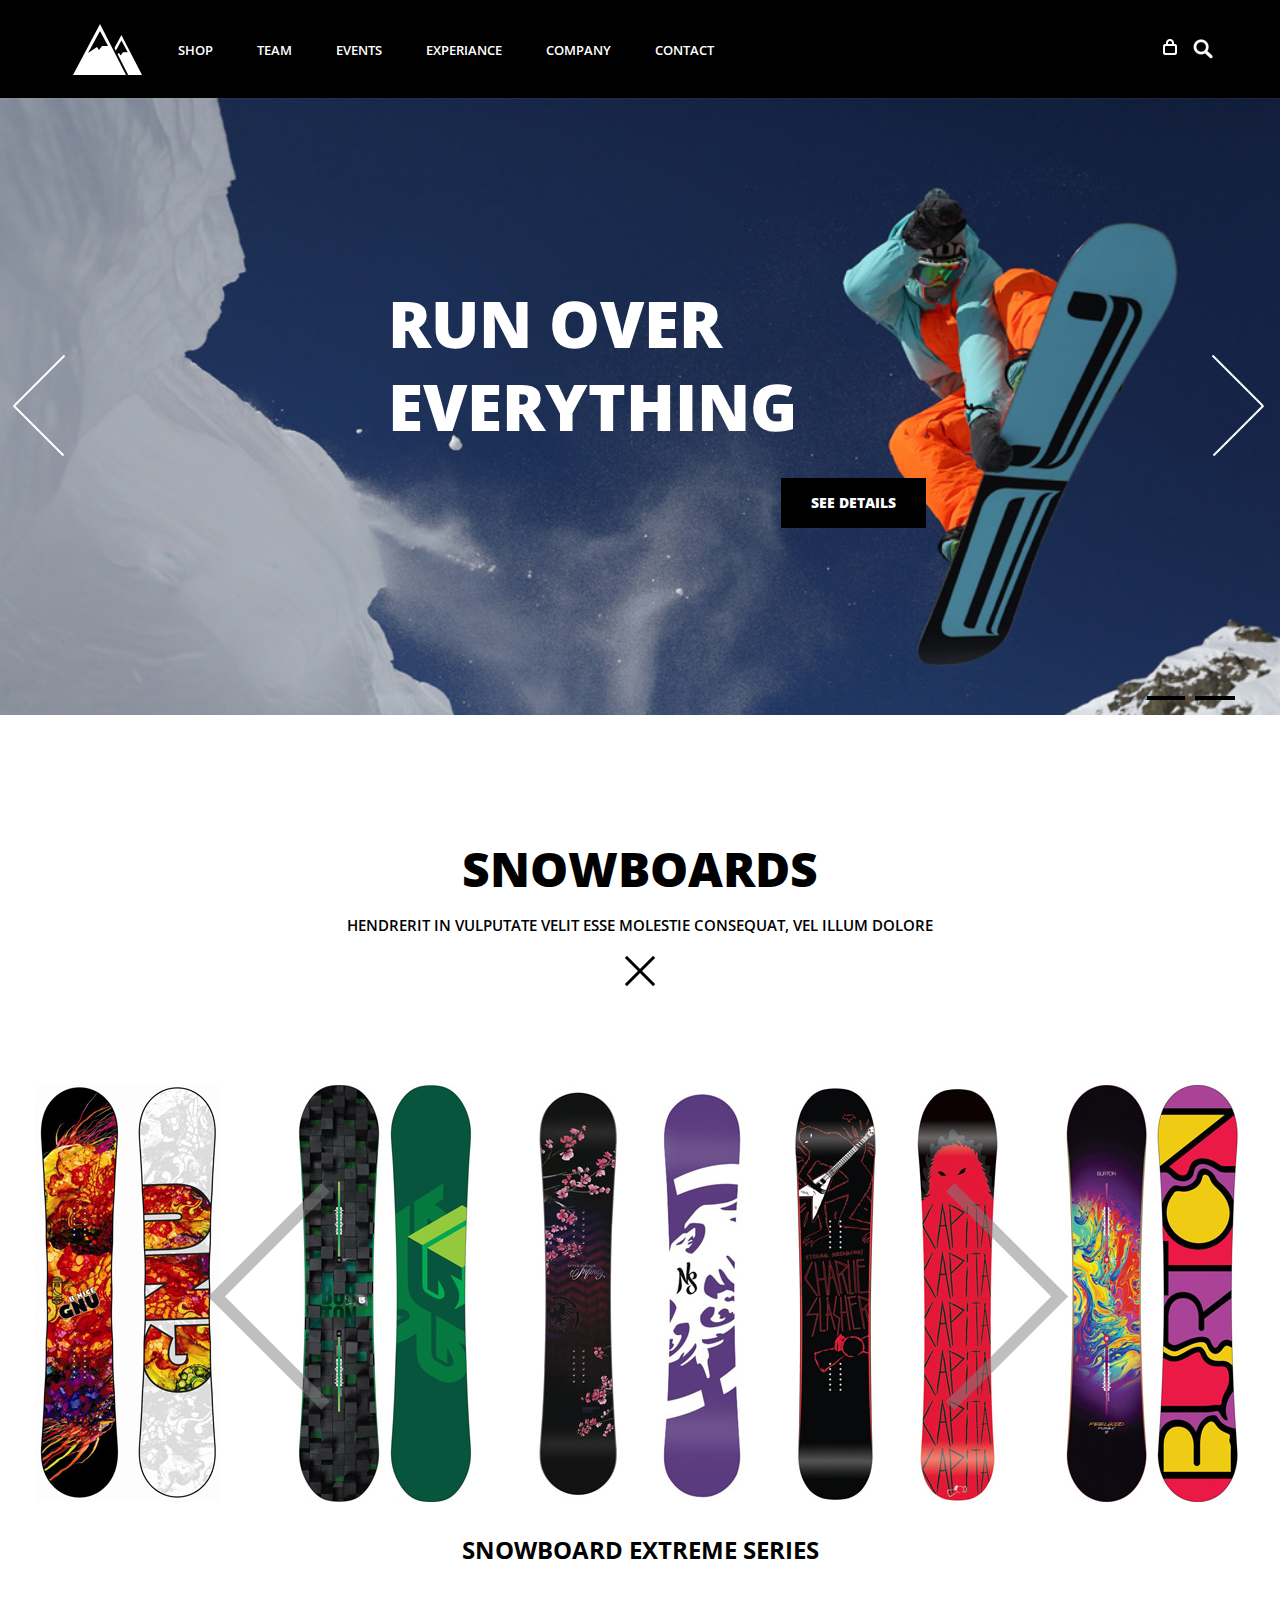
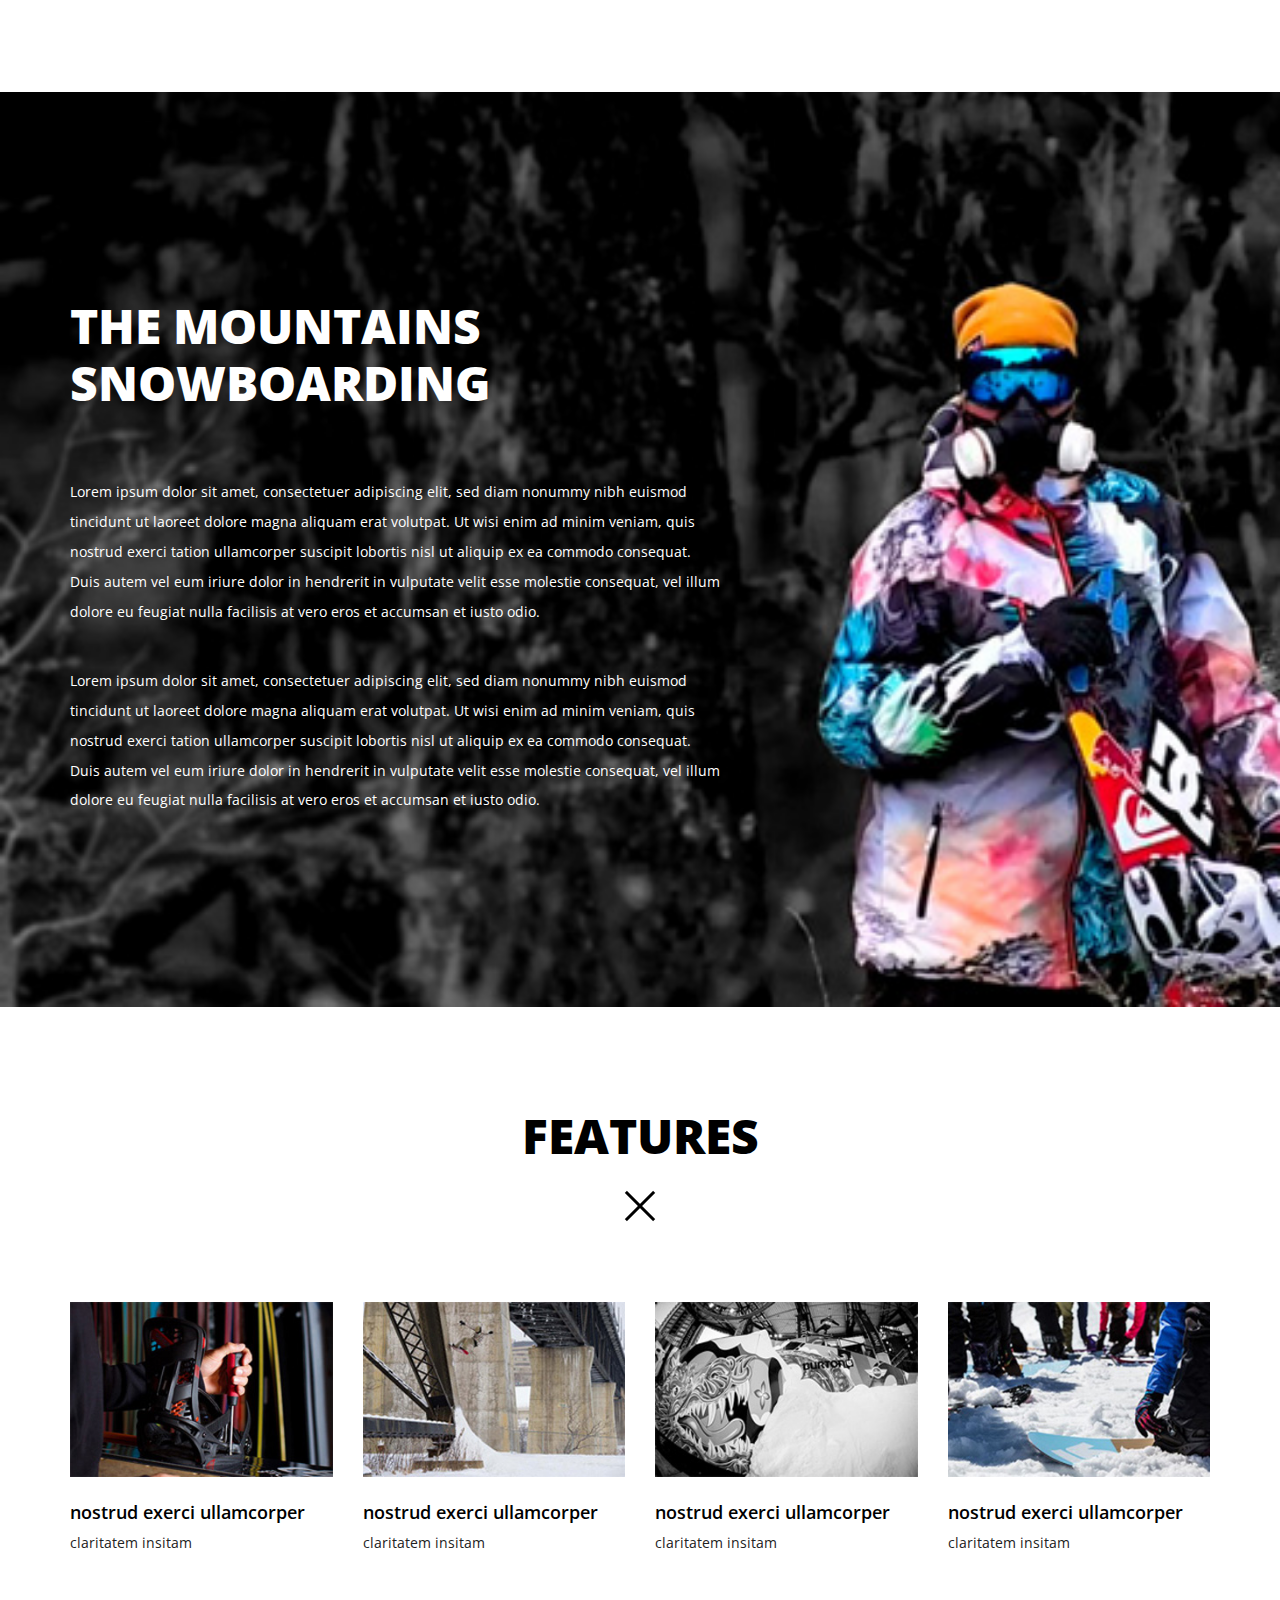
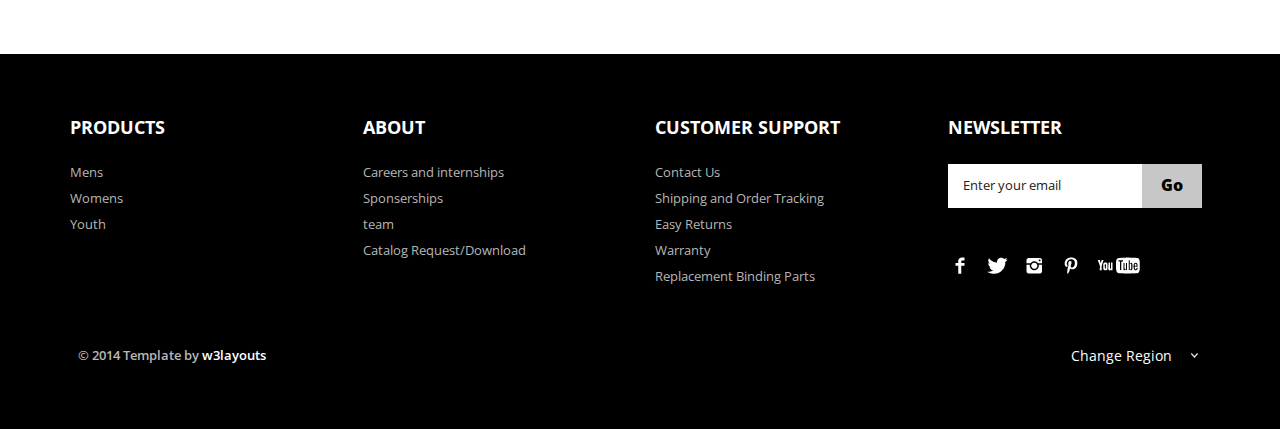
<file: AlphaSnow/index.html>
<!--A Design by W3layouts
Author: W3layout
Author URL: http://w3layouts.com
License: Creative Commons Attribution 3.0 Unported
License URL: http://creativecommons.org/licenses/by/3.0/
-->
<!DOCTYPE HTML>
<html>
<head>
<title>AlphaSnow</title>
<link href="css/bootstrap.css" rel='stylesheet' type='text/css' />
<link href="css/style.css" rel='stylesheet' type='text/css' />
<meta name="viewport" content="width=device-width, initial-scale=1, maximum-scale=1">
<meta http-equiv="Content-Type" content="text/html; charset=utf-8" />
<!-- FAVICON -->
<link rel="shortcut icon" href="images/favicon.png" type="image/x-icon">
<link href='http://fonts.googleapis.com/css?family=Open+Sans:400,300,600,700,800' rel='stylesheet' type='text/css'>
<script type="application/x-javascript"> addEventListener("load", function() { setTimeout(hideURLbar, 0); }, false); function hideURLbar(){ window.scrollTo(0,1); } </script>
<script src="js/jquery.min.js"></script>
<!--<script src="js/jquery.easydropdown.js"></script>-->
<!--start slider -->
<link rel="stylesheet" href="css/fwslider.css" media="all">
<script src="js/jquery-ui.min.js"></script>
<script src="js/fwslider.js"></script>
<!--end slider -->
<script type="text/javascript">
        $(document).ready(function() {
            $(".dropdown img.flag").addClass("flagvisibility");

            $(".dropdown dt a").click(function() {
                $(".dropdown dd ul").toggle();
            });
                        
            $(".dropdown dd ul li a").click(function() {
                var text = $(this).html();
                $(".dropdown dt a span").html(text);
                $(".dropdown dd ul").hide();
                $("#result").html("Selected value is: " + getSelectedValue("sample"));
            });
                        
            function getSelectedValue(id) {
                return $("#" + id).find("dt a span.value").html();
            }

            $(document).bind('click', function(e) {
                var $clicked = $(e.target);
                if (! $clicked.parents().hasClass("dropdown"))
                    $(".dropdown dd ul").hide();
            });


            $("#flagSwitcher").click(function() {
                $(".dropdown img.flag").toggleClass("flagvisibility");
            });
        });
     </script>
</head>
<body>
	<div class="header">
		<div class="container">
			<div class="row">
			  <div class="col-md-12">
				 <div class="header-left">
					 <div class="logo">
						<a href="index.html"><img src="images/logo.png" alt=""/></a>
					 </div>
					 <div class="menu">
						  <a class="toggleMenu" href="#"><img src="images/nav.png" alt="" /></a>
						    <ul class="nav" id="nav">
						    	<li><a href="shop.html">Shop</a></li>
						    	<li><a href="team.html">Team</a></li>
						    	<li><a href="experiance.html">Events</a></li>
						    	<li><a href="experiance.html">Experiance</a></li>
						    	<li><a href="shop.html">Company</a></li>
								<li><a href="contact.html">Contact</a></li>								
								<div class="clear"></div>
							</ul>
							<script type="text/javascript" src="js/responsive-nav.js"></script>
				    </div>							
	    		    <div class="clear"></div>
	    	    </div>
	            <div class="header_right">
	    		  <!-- start search-->
				      <div class="search-box">
							<div id="sb-search" class="sb-search">
								<form>
									<input class="sb-search-input" placeholder="Enter your search term..." type="search" name="search" id="search">
									<input class="sb-search-submit" type="submit" value="">
									<span class="sb-icon-search"> </span>
								</form>
							</div>
						</div>
						<!----search-scripts---->
						<script src="js/classie.js"></script>
						<script src="js/uisearch.js"></script>
						<script>
							new UISearch( document.getElementById( 'sb-search' ) );
						</script>
						<!----//search-scripts---->
				    <ul class="icon1 sub-icon1 profile_img">
					 <li><a class="active-icon c1" href="#"> </a>
						<ul class="sub-icon1 list">
						  <div class="product_control_buttons">
						  	<a href="#"><img src="images/edit.png" alt=""/></a>
						  		<a href="#"><img src="images/close_edit.png" alt=""/></a>
						  </div>
						   <div class="clear"></div>
						  <li class="list_img"><img src="images/1.jpg" alt=""/></li>
						  <li class="list_desc"><h4><a href="#">velit esse molestie</a></h4><span class="actual">1 x
                          $12.00</span></li>
						  <div class="login_buttons">
							 <div class="check_button"><a href="checkout.html">Check out</a></div>
							 <div class="login_button"><a href="login.html">Login</a></div>
							 <div class="clear"></div>
						  </div>
						  <div class="clear"></div>
						</ul>
					 </li>
				   </ul>
		           <div class="clear"></div>
	       </div>
	      </div>
		 </div>
	    </div>
	</div>
	<div class="banner">
	<!-- start slider -->
       <div id="fwslider">
         <div class="slider_container">
            <div class="slide"> 
                <!-- Slide image -->
               <img src="images/slider1.jpg" class="img-responsive" alt=""/>
                <!-- /Slide image -->
                <!-- Texts container -->
                <div class="slide_content">
                    <div class="slide_content_wrap">
                        <!-- Text title -->
                        <h1 class="title">Run Over<br>Everything</h1>
                        <!-- /Text title -->
                        <div class="button"><a href="#">See Details</a></div>
                    </div>
                </div>
               <!-- /Texts container -->
            </div>
            <!-- /Duplicate to create more slides -->
            <div class="slide">
               <img src="images/slider2.jpg" class="img-responsive" alt=""/>
                <div class="slide_content">
                    <div class="slide_content_wrap">
                        <h1 class="title">Run Over<br>Everything</h1>
                       	<div class="button"><a href="#">See Details</a></div>
                    </div>
                </div>
            </div>
            <!--/slide -->
        </div>
        <div class="timers"></div>
        <div class="slidePrev"><span></span></div>
        <div class="slideNext"><span></span></div>
       </div>
       <!--/slider -->
      </div>
	  <div class="main">
		<div class="content-top">
			<h2>snowboards</h2>
			<p>hendrerit in vulputate velit esse molestie consequat, vel illum dolore</p>
			<div class="close_but"><i class="close1"> </i></div>
				<ul id="flexiselDemo3">
				<li><img src="images/board1.jpg" /></li>
				<li><img src="images/board2.jpg" /></li>
				<li><img src="images/board3.jpg" /></li>
				<li><img src="images/board4.jpg" /></li>
				<li><img src="images/board5.jpg" /></li>
			</ul>
		<h3>SnowBoard Extreme Series</h3>
			<script type="text/javascript">
		$(window).load(function() {
			$("#flexiselDemo3").flexisel({
				visibleItems: 5,
				animationSpeed: 1000,
				autoPlay: true,
				autoPlaySpeed: 3000,    		
				pauseOnHover: true,
				enableResponsiveBreakpoints: true,
		    	responsiveBreakpoints: { 
		    		portrait: { 
		    			changePoint:480,
		    			visibleItems: 1
		    		}, 
		    		landscape: { 
		    			changePoint:640,
		    			visibleItems: 2
		    		},
		    		tablet: { 
		    			changePoint:768,
		    			visibleItems: 3
		    		}
		    	}
		    });
		    
		});
		</script>
		<script type="text/javascript" src="js/jquery.flexisel.js"></script>
		</div>
	</div>
	<div class="content-bottom">
		<div class="container">
			<div class="row content_bottom-text">
			  <div class="col-md-7">
				<h3>The Mountains<br>Snowboarding</h3>
				<p class="m_1">Lorem ipsum dolor sit amet, consectetuer adipiscing elit, sed diam nonummy nibh euismod tincidunt ut laoreet dolore magna aliquam erat volutpat. Ut wisi enim ad minim veniam, quis nostrud exerci tation ullamcorper suscipit lobortis nisl ut aliquip ex ea commodo consequat. Duis autem vel eum iriure dolor in hendrerit in vulputate velit esse molestie consequat, vel illum dolore eu feugiat nulla facilisis at vero eros et accumsan et iusto odio.</p>
				<p class="m_2">Lorem ipsum dolor sit amet, consectetuer adipiscing elit, sed diam nonummy nibh euismod tincidunt ut laoreet dolore magna aliquam erat volutpat. Ut wisi enim ad minim veniam, quis nostrud exerci tation ullamcorper suscipit lobortis nisl ut aliquip ex ea commodo consequat. Duis autem vel eum iriure dolor in hendrerit in vulputate velit esse molestie consequat, vel illum dolore eu feugiat nulla facilisis at vero eros et accumsan et iusto odio.</p>
			  </div>
			</div>
		</div>
	</div>
	<div class="features">
		<div class="container">
			<h3 class="m_3">Features</h3>
			<div class="close_but"><i class="close1"> </i></div>
			  <div class="row">
				<div class="col-md-3 top_box">
				  <div class="view view-ninth"><a href="single.html">
                    <img src="images/pic1.jpg" class="img-responsive" alt=""/>
                    <div class="mask mask-1"> </div>
                    <div class="mask mask-2"> </div>
                      <div class="content">
                        <h2>Hover Style #9</h2>
                        <p>Lorem ipsum dolor sit amet, consectetuer adipiscing.</p>
                      </div>
                   </a> </div
                  </div>
                  <h4 class="m_4"><a href="#">nostrud exerci ullamcorper</a></h4>
                  <p class="m_5">claritatem insitam</p>
                </div>
                <div class="col-md-3 top_box">
					<div class="view view-ninth"><a href="single.html">
                    <img src="images/pic2.jpg" class="img-responsive" alt=""/>
                    <div class="mask mask-1"> </div>
                    <div class="mask mask-2"> </div>
                      <div class="content">
                        <h2>Hover Style #9</h2>
                        <p>Lorem ipsum dolor sit amet, consectetuer adipiscing.</p>
                      </div>
                    </a> </div>
                   <h4 class="m_4"><a href="#">nostrud exerci ullamcorper</a></h4>
                   <p class="m_5">claritatem insitam</p>
				</div>
				<div class="col-md-3 top_box">
					<div class="view view-ninth"><a href="single.html">
                    <img src="images/pic3.jpg" class="img-responsive" alt=""/>
                    <div class="mask mask-1"> </div>
                    <div class="mask mask-2"> </div>
                      <div class="content">
                        <h2>Hover Style #9</h2>
                        <p>Lorem ipsum dolor sit amet, consectetuer adipiscing.</p>
                      </div>
                    </a> </div>
                   <h4 class="m_4"><a href="#">nostrud exerci ullamcorper</a></h4>
                   <p class="m_5">claritatem insitam</p>
				</div>
				<div class="col-md-3 top_box1">
					<div class="view view-ninth"><a href="single.html">
                    <img src="images/pic4.jpg" class="img-responsive" alt=""/>
                    <div class="mask mask-1"> </div>
                    <div class="mask mask-2"> </div>
                      <div class="content">
                        <h2>Hover Style #9</h2>
                        <p>Lorem ipsum dolor sit amet, consectetuer adipiscing.</p>
                      </div>
                     </a> </div>
                   <h4 class="m_4"><a href="#">nostrud exerci ullamcorper</a></h4>
                   <p class="m_5">claritatem insitam</p>
				</div>
			</div>
		 </div>
	    </div>
		<div class="footer">
			<div class="container">
				<div class="row">
					<div class="col-md-3">
						<ul class="footer_box">
							<h4>Products</h4>
							<li><a href="#">Mens</a></li>
							<li><a href="#">Womens</a></li>
							<li><a href="#">Youth</a></li>
						</ul>
					</div>
					<div class="col-md-3">
						<ul class="footer_box">
							<h4>About</h4>
							<li><a href="#">Careers and internships</a></li>
							<li><a href="#">Sponserships</a></li>
							<li><a href="#">team</a></li>
							<li><a href="#">Catalog Request/Download</a></li>
						</ul>
					</div>
					<div class="col-md-3">
						<ul class="footer_box">
							<h4>Customer Support</h4>
							<li><a href="#">Contact Us</a></li>
							<li><a href="#">Shipping and Order Tracking</a></li>
							<li><a href="#">Easy Returns</a></li>
							<li><a href="#">Warranty</a></li>
							<li><a href="#">Replacement Binding Parts</a></li>
						</ul>
					</div>
					<div class="col-md-3">
						<ul class="footer_box">
							<h4>Newsletter</h4>
							<div class="footer_search">
				    		   <form>
				    			<input type="text" value="Enter your email" onfocus="this.value = '';" onblur="if (this.value == '') {this.value = 'Enter your email';}">
				    			<input type="submit" value="Go">
				    		   </form>
					        </div>
							<ul class="social">	
							  <li class="facebook"><a href="#"><span> </span></a></li>
							  <li class="twitter"><a href="#"><span> </span></a></li>
							  <li class="instagram"><a href="#"><span> </span></a></li>	
							  <li class="pinterest"><a href="#"><span> </span></a></li>	
							  <li class="youtube"><a href="#"><span> </span></a></li>										  				
						    </ul>
		   					
						</ul>
					</div>
				</div>
				<div class="row footer_bottom">
				    <div class="copy">
			           <p>© 2014 Template by <a href="http://w3layouts.com" target="_blank">w3layouts</a></p>
		            </div>
					  <dl id="sample" class="dropdown">
				        <dt><a href="#"><span>Change Region</span></a></dt>
				        <dd>
				            <ul>
				                <li><a href="#">Australia<img class="flag" src="images/as.png" alt="" /><span class="value">AS</span></a></li>
				                <li><a href="#">Sri Lanka<img class="flag" src="images/srl.png" alt="" /><span class="value">SL</span></a></li>
				                <li><a href="#">Newziland<img class="flag" src="images/nz.png" alt="" /><span class="value">NZ</span></a></li>
				                <li><a href="#">Pakistan<img class="flag" src="images/pk.png" alt="" /><span class="value">Pk</span></a></li>
				                <li><a href="#">United Kingdom<img class="flag" src="images/uk.png" alt="" /><span class="value">UK</span></a></li>
				                <li><a href="#">United States<img class="flag" src="images/us.png" alt="" /><span class="value">US</span></a></li>
				            </ul>
				         </dd>
	   				  </dl>
   				</div>
			</div>
		</div>
</body>	
</html>
</file>
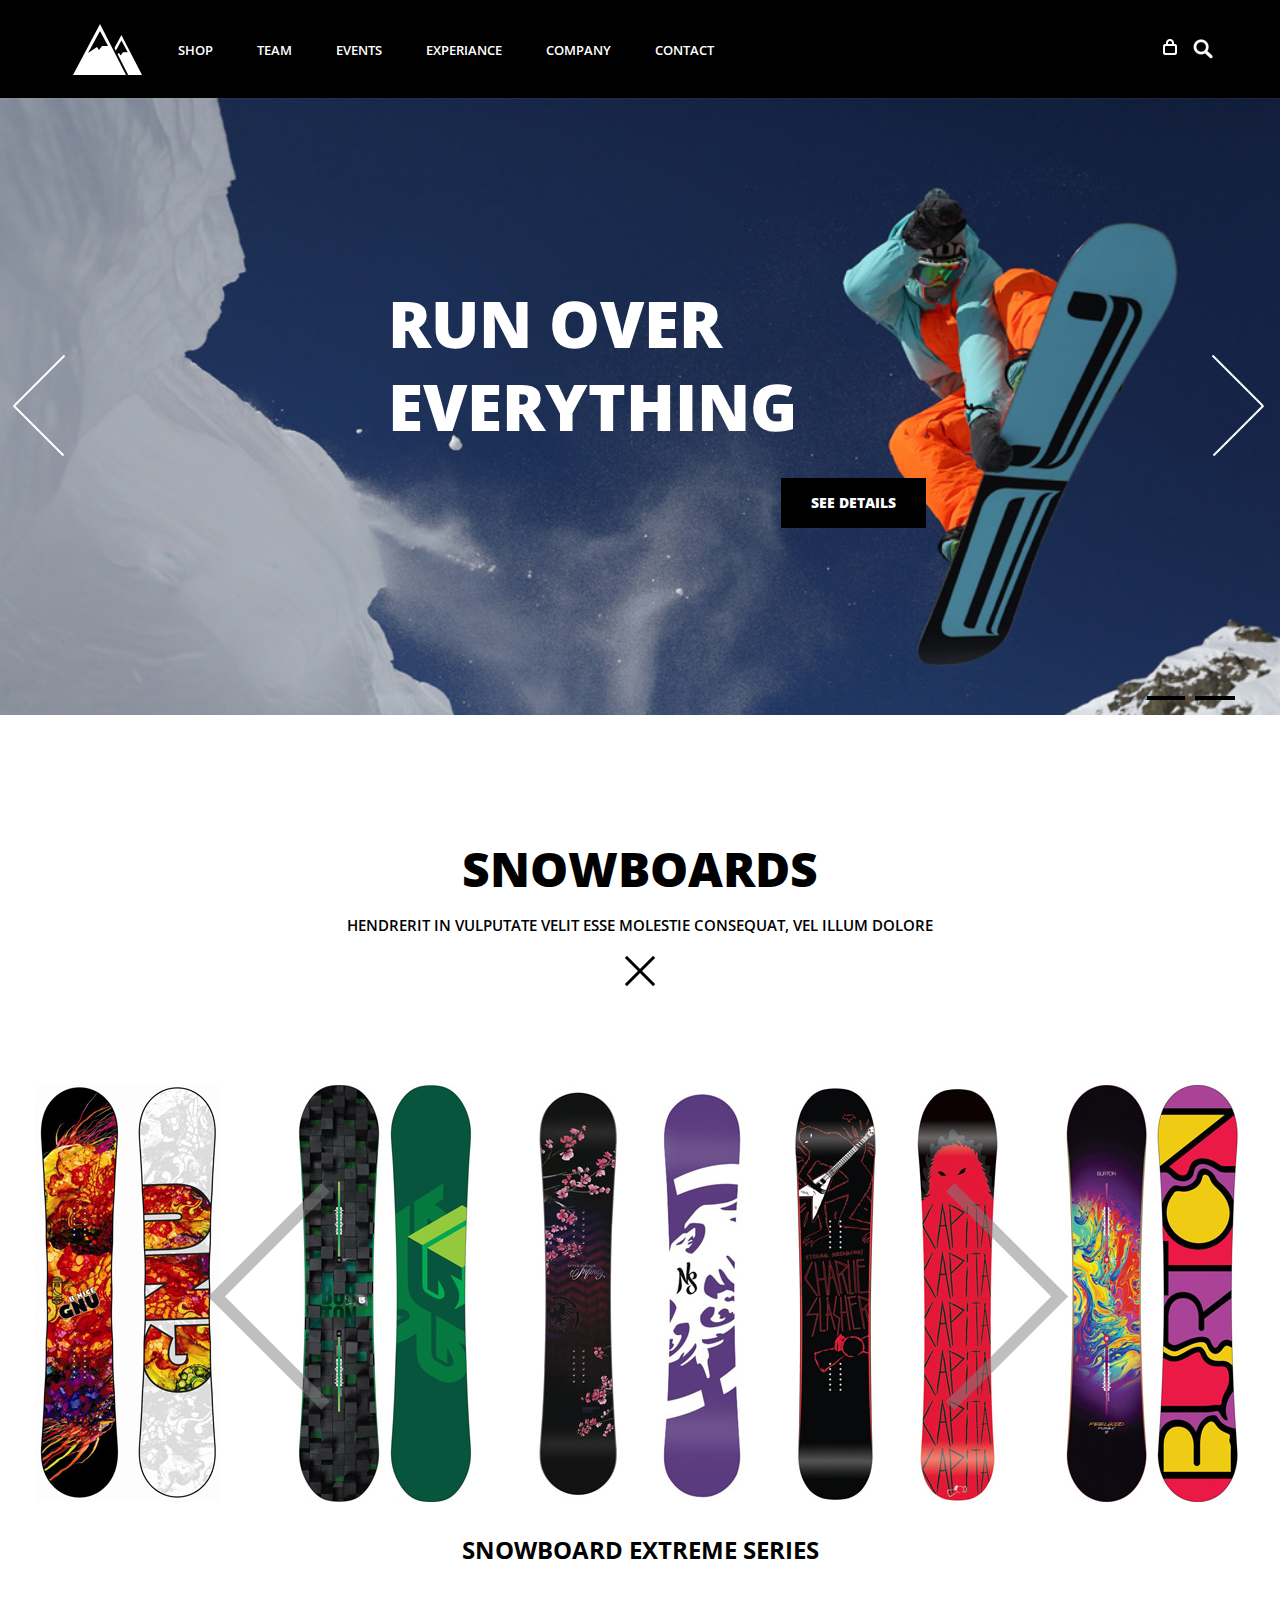
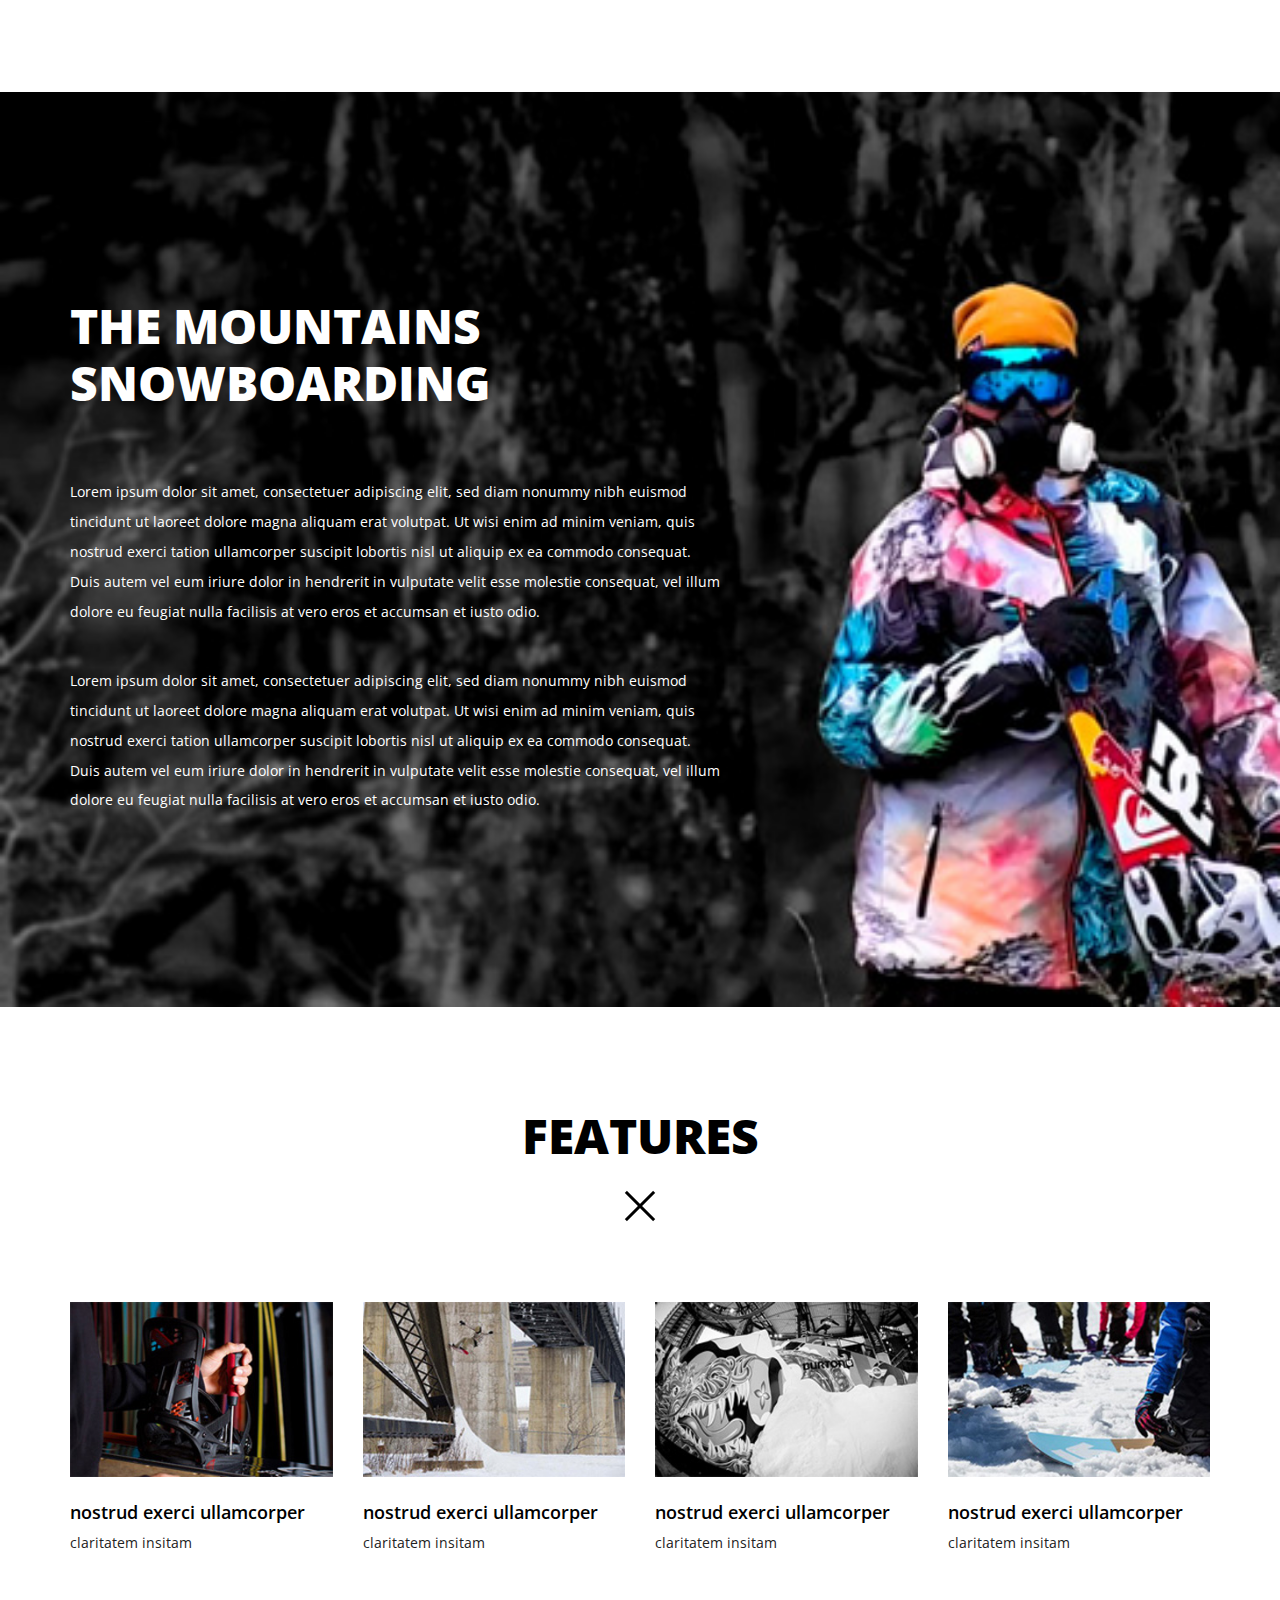
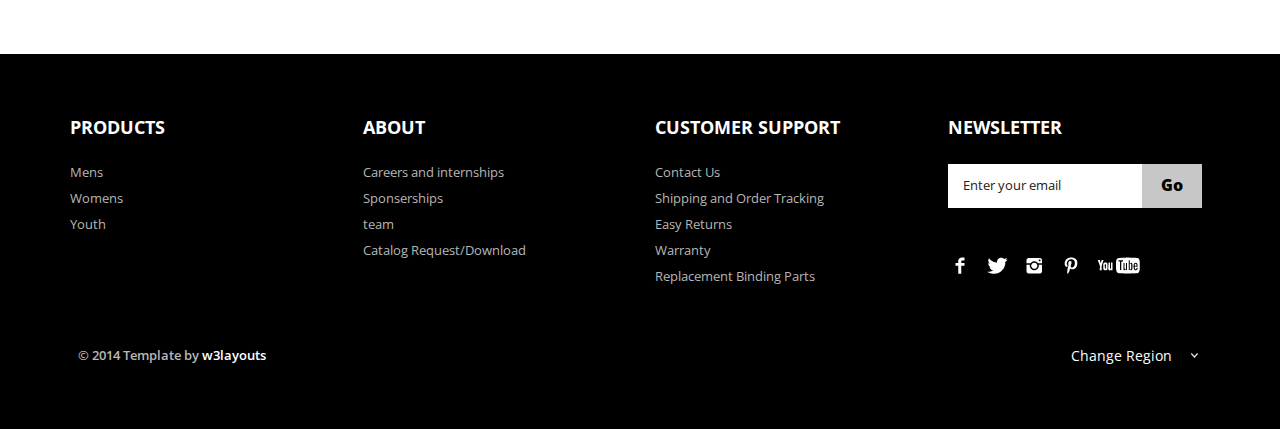
<file: snowboarding/index.html>
<!--A Design by W3layouts
Author: W3layout
Author URL: http://w3layouts.com
License: Creative Commons Attribution 3.0 Unported
License URL: http://creativecommons.org/licenses/by/3.0/
-->
<!DOCTYPE HTML>
<html>
<head>
<title>Free Snow Bootstrap Website Template | Home :: w3layouts</title>
<link href="css/bootstrap.css" rel='stylesheet' type='text/css' />
<link href="css/style.css" rel='stylesheet' type='text/css' />
<meta name="viewport" content="width=device-width, initial-scale=1, maximum-scale=1">
<meta http-equiv="Content-Type" content="text/html; charset=utf-8" />
<link href='http://fonts.googleapis.com/css?family=Open+Sans:400,300,600,700,800' rel='stylesheet' type='text/css'>
<script type="application/x-javascript"> addEventListener("load", function() { setTimeout(hideURLbar, 0); }, false); function hideURLbar(){ window.scrollTo(0,1); } </script>
<script src="js/jquery.min.js"></script>
<!--<script src="js/jquery.easydropdown.js"></script>-->
<!--start slider -->
<link rel="stylesheet" href="css/fwslider.css" media="all">
<script src="js/jquery-ui.min.js"></script>
<script src="js/fwslider.js"></script>
<!--end slider -->
<script type="text/javascript">
        $(document).ready(function() {
            $(".dropdown img.flag").addClass("flagvisibility");

            $(".dropdown dt a").click(function() {
                $(".dropdown dd ul").toggle();
            });
                        
            $(".dropdown dd ul li a").click(function() {
                var text = $(this).html();
                $(".dropdown dt a span").html(text);
                $(".dropdown dd ul").hide();
                $("#result").html("Selected value is: " + getSelectedValue("sample"));
            });
                        
            function getSelectedValue(id) {
                return $("#" + id).find("dt a span.value").html();
            }

            $(document).bind('click', function(e) {
                var $clicked = $(e.target);
                if (! $clicked.parents().hasClass("dropdown"))
                    $(".dropdown dd ul").hide();
            });


            $("#flagSwitcher").click(function() {
                $(".dropdown img.flag").toggleClass("flagvisibility");
            });
        });
     </script>
</head>
<body>
	<div class="header">
		<div class="container">
			<div class="row">
			  <div class="col-md-12">
				 <div class="header-left">
					 <div class="logo">
						<a href="index.html"><img src="images/logo.png" alt=""/></a>
					 </div>
					 <div class="menu">
						  <a class="toggleMenu" href="#"><img src="images/nav.png" alt="" /></a>
						    <ul class="nav" id="nav">
						    	<li><a href="shop.html">Shop</a></li>
						    	<li><a href="team.html">Team</a></li>
						    	<li><a href="experiance.html">Events</a></li>
						    	<li><a href="experiance.html">Experiance</a></li>
						    	<li><a href="shop.html">Company</a></li>
								<li><a href="contact.html">Contact</a></li>								
								<div class="clear"></div>
							</ul>
							<script type="text/javascript" src="js/responsive-nav.js"></script>
				    </div>							
	    		    <div class="clear"></div>
	    	    </div>
	            <div class="header_right">
	    		  <!-- start search-->
				      <div class="search-box">
							<div id="sb-search" class="sb-search">
								<form>
									<input class="sb-search-input" placeholder="Enter your search term..." type="search" name="search" id="search">
									<input class="sb-search-submit" type="submit" value="">
									<span class="sb-icon-search"> </span>
								</form>
							</div>
						</div>
						<!----search-scripts---->
						<script src="js/classie.js"></script>
						<script src="js/uisearch.js"></script>
						<script>
							new UISearch( document.getElementById( 'sb-search' ) );
						</script>
						<!----//search-scripts---->
				    <ul class="icon1 sub-icon1 profile_img">
					 <li><a class="active-icon c1" href="#"> </a>
						<ul class="sub-icon1 list">
						  <div class="product_control_buttons">
						  	<a href="#"><img src="images/edit.png" alt=""/></a>
						  		<a href="#"><img src="images/close_edit.png" alt=""/></a>
						  </div>
						   <div class="clear"></div>
						  <li class="list_img"><img src="images/1.jpg" alt=""/></li>
						  <li class="list_desc"><h4><a href="#">velit esse molestie</a></h4><span class="actual">1 x
                          $12.00</span></li>
						  <div class="login_buttons">
							 <div class="check_button"><a href="checkout.html">Check out</a></div>
							 <div class="login_button"><a href="login.html">Login</a></div>
							 <div class="clear"></div>
						  </div>
						  <div class="clear"></div>
						</ul>
					 </li>
				   </ul>
		           <div class="clear"></div>
	       </div>
	      </div>
		 </div>
	    </div>
	</div>
	<div class="banner">
	<!-- start slider -->
       <div id="fwslider">
         <div class="slider_container">
            <div class="slide"> 
                <!-- Slide image -->
               <img src="images/slider1.jpg" class="img-responsive" alt=""/>
                <!-- /Slide image -->
                <!-- Texts container -->
                <div class="slide_content">
                    <div class="slide_content_wrap">
                        <!-- Text title -->
                        <h1 class="title">Run Over<br>Everything</h1>
                        <!-- /Text title -->
                        <div class="button"><a href="#">See Details</a></div>
                    </div>
                </div>
               <!-- /Texts container -->
            </div>
            <!-- /Duplicate to create more slides -->
            <div class="slide">
               <img src="images/slider2.jpg" class="img-responsive" alt=""/>
                <div class="slide_content">
                    <div class="slide_content_wrap">
                        <h1 class="title">Run Over<br>Everything</h1>
                       	<div class="button"><a href="#">See Details</a></div>
                    </div>
                </div>
            </div>
            <!--/slide -->
        </div>
        <div class="timers"></div>
        <div class="slidePrev"><span></span></div>
        <div class="slideNext"><span></span></div>
       </div>
       <!--/slider -->
      </div>
	  <div class="main">
		<div class="content-top">
			<h2>snowboards</h2>
			<p>hendrerit in vulputate velit esse molestie consequat, vel illum dolore</p>
			<div class="close_but"><i class="close1"> </i></div>
				<ul id="flexiselDemo3">
				<li><img src="images/board1.jpg" /></li>
				<li><img src="images/board2.jpg" /></li>
				<li><img src="images/board3.jpg" /></li>
				<li><img src="images/board4.jpg" /></li>
				<li><img src="images/board5.jpg" /></li>
			</ul>
		<h3>SnowBoard Extreme Series</h3>
			<script type="text/javascript">
		$(window).load(function() {
			$("#flexiselDemo3").flexisel({
				visibleItems: 5,
				animationSpeed: 1000,
				autoPlay: true,
				autoPlaySpeed: 3000,    		
				pauseOnHover: true,
				enableResponsiveBreakpoints: true,
		    	responsiveBreakpoints: { 
		    		portrait: { 
		    			changePoint:480,
		    			visibleItems: 1
		    		}, 
		    		landscape: { 
		    			changePoint:640,
		    			visibleItems: 2
		    		},
		    		tablet: { 
		    			changePoint:768,
		    			visibleItems: 3
		    		}
		    	}
		    });
		    
		});
		</script>
		<script type="text/javascript" src="js/jquery.flexisel.js"></script>
		</div>
	</div>
	<div class="content-bottom">
		<div class="container">
			<div class="row content_bottom-text">
			  <div class="col-md-7">
				<h3>The Mountains<br>Snowboarding</h3>
				<p class="m_1">Lorem ipsum dolor sit amet, consectetuer adipiscing elit, sed diam nonummy nibh euismod tincidunt ut laoreet dolore magna aliquam erat volutpat. Ut wisi enim ad minim veniam, quis nostrud exerci tation ullamcorper suscipit lobortis nisl ut aliquip ex ea commodo consequat. Duis autem vel eum iriure dolor in hendrerit in vulputate velit esse molestie consequat, vel illum dolore eu feugiat nulla facilisis at vero eros et accumsan et iusto odio.</p>
				<p class="m_2">Lorem ipsum dolor sit amet, consectetuer adipiscing elit, sed diam nonummy nibh euismod tincidunt ut laoreet dolore magna aliquam erat volutpat. Ut wisi enim ad minim veniam, quis nostrud exerci tation ullamcorper suscipit lobortis nisl ut aliquip ex ea commodo consequat. Duis autem vel eum iriure dolor in hendrerit in vulputate velit esse molestie consequat, vel illum dolore eu feugiat nulla facilisis at vero eros et accumsan et iusto odio.</p>
			  </div>
			</div>
		</div>
	</div>
	<div class="features">
		<div class="container">
			<h3 class="m_3">Features</h3>
			<div class="close_but"><i class="close1"> </i></div>
			  <div class="row">
				<div class="col-md-3 top_box">
				  <div class="view view-ninth"><a href="single.html">
                    <img src="images/pic1.jpg" class="img-responsive" alt=""/>
                    <div class="mask mask-1"> </div>
                    <div class="mask mask-2"> </div>
                      <div class="content">
                        <h2>Hover Style #9</h2>
                        <p>Lorem ipsum dolor sit amet, consectetuer adipiscing.</p>
                      </div>
                   </a> </div
                  </div>
                  <h4 class="m_4"><a href="#">nostrud exerci ullamcorper</a></h4>
                  <p class="m_5">claritatem insitam</p>
                </div>
                <div class="col-md-3 top_box">
					<div class="view view-ninth"><a href="single.html">
                    <img src="images/pic2.jpg" class="img-responsive" alt=""/>
                    <div class="mask mask-1"> </div>
                    <div class="mask mask-2"> </div>
                      <div class="content">
                        <h2>Hover Style #9</h2>
                        <p>Lorem ipsum dolor sit amet, consectetuer adipiscing.</p>
                      </div>
                    </a> </div>
                   <h4 class="m_4"><a href="#">nostrud exerci ullamcorper</a></h4>
                   <p class="m_5">claritatem insitam</p>
				</div>
				<div class="col-md-3 top_box">
					<div class="view view-ninth"><a href="single.html">
                    <img src="images/pic3.jpg" class="img-responsive" alt=""/>
                    <div class="mask mask-1"> </div>
                    <div class="mask mask-2"> </div>
                      <div class="content">
                        <h2>Hover Style #9</h2>
                        <p>Lorem ipsum dolor sit amet, consectetuer adipiscing.</p>
                      </div>
                    </a> </div>
                   <h4 class="m_4"><a href="#">nostrud exerci ullamcorper</a></h4>
                   <p class="m_5">claritatem insitam</p>
				</div>
				<div class="col-md-3 top_box1">
					<div class="view view-ninth"><a href="single.html">
                    <img src="images/pic4.jpg" class="img-responsive" alt=""/>
                    <div class="mask mask-1"> </div>
                    <div class="mask mask-2"> </div>
                      <div class="content">
                        <h2>Hover Style #9</h2>
                        <p>Lorem ipsum dolor sit amet, consectetuer adipiscing.</p>
                      </div>
                     </a> </div>
                   <h4 class="m_4"><a href="#">nostrud exerci ullamcorper</a></h4>
                   <p class="m_5">claritatem insitam</p>
				</div>
			</div>
		 </div>
	    </div>
		<div class="footer">
			<div class="container">
				<div class="row">
					<div class="col-md-3">
						<ul class="footer_box">
							<h4>Products</h4>
							<li><a href="#">Mens</a></li>
							<li><a href="#">Womens</a></li>
							<li><a href="#">Youth</a></li>
						</ul>
					</div>
					<div class="col-md-3">
						<ul class="footer_box">
							<h4>About</h4>
							<li><a href="#">Careers and internships</a></li>
							<li><a href="#">Sponserships</a></li>
							<li><a href="#">team</a></li>
							<li><a href="#">Catalog Request/Download</a></li>
						</ul>
					</div>
					<div class="col-md-3">
						<ul class="footer_box">
							<h4>Customer Support</h4>
							<li><a href="#">Contact Us</a></li>
							<li><a href="#">Shipping and Order Tracking</a></li>
							<li><a href="#">Easy Returns</a></li>
							<li><a href="#">Warranty</a></li>
							<li><a href="#">Replacement Binding Parts</a></li>
						</ul>
					</div>
					<div class="col-md-3">
						<ul class="footer_box">
							<h4>Newsletter</h4>
							<div class="footer_search">
				    		   <form>
				    			<input type="text" value="Enter your email" onfocus="this.value = '';" onblur="if (this.value == '') {this.value = 'Enter your email';}">
				    			<input type="submit" value="Go">
				    		   </form>
					        </div>
							<ul class="social">	
							  <li class="facebook"><a href="#"><span> </span></a></li>
							  <li class="twitter"><a href="#"><span> </span></a></li>
							  <li class="instagram"><a href="#"><span> </span></a></li>	
							  <li class="pinterest"><a href="#"><span> </span></a></li>	
							  <li class="youtube"><a href="#"><span> </span></a></li>										  				
						    </ul>
		   					
						</ul>
					</div>
				</div>
				<div class="row footer_bottom">
				    <div class="copy">
			           <p>© 2014 Template by <a href="http://w3layouts.com" target="_blank">w3layouts</a></p>
		            </div>
					  <dl id="sample" class="dropdown">
				        <dt><a href="#"><span>Change Region</span></a></dt>
				        <dd>
				            <ul>
				                <li><a href="#">Australia<img class="flag" src="images/as.png" alt="" /><span class="value">AS</span></a></li>
				                <li><a href="#">Sri Lanka<img class="flag" src="images/srl.png" alt="" /><span class="value">SL</span></a></li>
				                <li><a href="#">Newziland<img class="flag" src="images/nz.png" alt="" /><span class="value">NZ</span></a></li>
				                <li><a href="#">Pakistan<img class="flag" src="images/pk.png" alt="" /><span class="value">Pk</span></a></li>
				                <li><a href="#">United Kingdom<img class="flag" src="images/uk.png" alt="" /><span class="value">UK</span></a></li>
				                <li><a href="#">United States<img class="flag" src="images/us.png" alt="" /><span class="value">US</span></a></li>
				            </ul>
				         </dd>
	   				  </dl>
   				</div>
			</div>
		</div>
</body>	
</html>
</file>
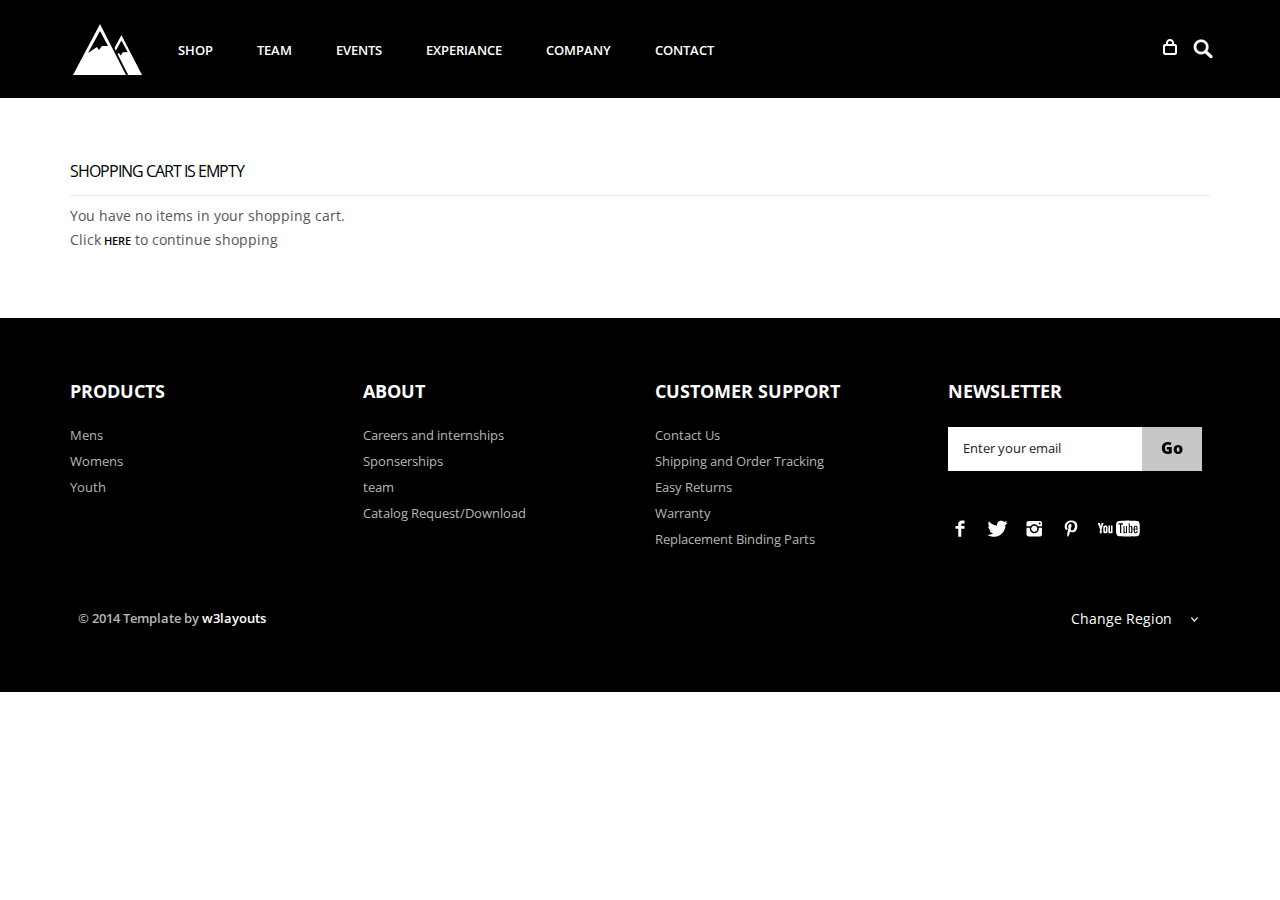
<file: AlphaSnow/checkout.html>
<!--A Design by W3layouts
Author: W3layout
Author URL: http://w3layouts.com
License: Creative Commons Attribution 3.0 Unported
License URL: http://creativecommons.org/licenses/by/3.0/
-->
<!DOCTYPE HTML>
<html>
<head>
<title>Free Snow Bootstrap Website Template | Checkout :: w3layouts</title>
<link href="css/bootstrap.css" rel='stylesheet' type='text/css' />
<link href="css/style.css" rel='stylesheet' type='text/css' />
<meta name="viewport" content="width=device-width, initial-scale=1, maximum-scale=1">
<meta http-equiv="Content-Type" content="text/html; charset=utf-8" />
<link href='http://fonts.googleapis.com/css?family=Open+Sans:400,300,600,700,800' rel='stylesheet' type='text/css'>
<script type="application/x-javascript"> addEventListener("load", function() { setTimeout(hideURLbar, 0); }, false); function hideURLbar(){ window.scrollTo(0,1); } </script>
<script src="js/jquery.min.js"></script>
<script type="text/javascript">
        $(document).ready(function() {
            $(".dropdown img.flag").addClass("flagvisibility");

            $(".dropdown dt a").click(function() {
                $(".dropdown dd ul").toggle();
            });
                        
            $(".dropdown dd ul li a").click(function() {
                var text = $(this).html();
                $(".dropdown dt a span").html(text);
                $(".dropdown dd ul").hide();
                $("#result").html("Selected value is: " + getSelectedValue("sample"));
            });
                        
            function getSelectedValue(id) {
                return $("#" + id).find("dt a span.value").html();
            }

            $(document).bind('click', function(e) {
                var $clicked = $(e.target);
                if (! $clicked.parents().hasClass("dropdown"))
                    $(".dropdown dd ul").hide();
            });


            $("#flagSwitcher").click(function() {
                $(".dropdown img.flag").toggleClass("flagvisibility");
            });
        });
     </script>
 </head>
<body>
	<div class="header">
		<div class="container">
			<div class="row">
			  <div class="col-md-12">
				 <div class="header-left">
					 <div class="logo">
						<a href="index.html"><img src="images/logo.png" alt=""/></a>
					 </div>
					 <div class="menu">
						  <a class="toggleMenu" href="#"><img src="images/nav.png" alt="" /></a>
						    <ul class="nav" id="nav">
						    	<li><a href="shop.html">Shop</a></li>
						    	<li><a href="team.html">Team</a></li>
						    	<li><a href="shop.html">Events</a></li>
						    	<li><a href="experiance.html">Experiance</a></li>
						    	<li><a href="shop.html">Company</a></li>
								<li><a href="contact.html">Contact</a></li>								
								<div class="clear"></div>
							</ul>
							<script type="text/javascript" src="js/responsive-nav.js"></script>
				    </div>							
	    		    <div class="clear"></div>
	    	    </div>
	            <div class="header_right">
	    		  <!-- start search-->
				   <div class="search-box">
							<div id="sb-search" class="sb-search">
								<form>
									<input class="sb-search-input" placeholder="Enter your search term..." type="search" name="search" id="search">
									<input class="sb-search-submit" type="submit" value="">
									<span class="sb-icon-search"> </span>
								</form>
							</div>
						</div>
						<!----search-scripts---->
						<script src="js/classie.js"></script>
						<script src="js/uisearch.js"></script>
						<script>
							new UISearch( document.getElementById( 'sb-search' ) );
						</script>
				    <ul class="icon1 sub-icon1 profile_img">
					 <li><a class="active-icon c1" href="#"> </a>
						<ul class="sub-icon1 list">
						  <div class="product_control_buttons">
						  	<a href="#"><img src="images/edit.png" alt=""/></a>
						  		<a href="#"><img src="images/close_edit.png" alt=""/></a>
						  </div>
						   <div class="clear"></div>
						  <li class="list_img"><img src="images/1.jpg" alt=""/></li>
						  <li class="list_desc"><h4><a href="#">velit esse molestie</a></h4><span class="actual">1 x
                          $12.00</span></li>
						  <div class="login_buttons">
							 <div class="check_button"><a href="checkout.html">Check out</a></div>
							 <div class="login_button"><a href="login.html">Login</a></div>
							 <div class="clear"></div>
						  </div>
						  <div class="clear"></div>
						</ul>
					 </li>
				   </ul>
		        <div class="clear"></div>
	       </div>
	      </div>
		 </div>
	    </div>
	  </div>
     <div class="main">
      <div class="shop_top">
		<div class="container">
			<h4 class="title">Shopping cart is empty</h4>
			<p class="cart">You have no items in your shopping cart.<br>Click<a href="index.html"> here</a> to continue shopping</p>
	     </div>
	   </div>
	  </div>
	  <div class="footer">
			<div class="container">
				<div class="row">
					<div class="col-md-3">
						<ul class="footer_box">
							<h4>Products</h4>
							<li><a href="#">Mens</a></li>
							<li><a href="#">Womens</a></li>
							<li><a href="#">Youth</a></li>
						</ul>
					</div>
					<div class="col-md-3">
						<ul class="footer_box">
							<h4>About</h4>
							<li><a href="#">Careers and internships</a></li>
							<li><a href="#">Sponserships</a></li>
							<li><a href="#">team</a></li>
							<li><a href="#">Catalog Request/Download</a></li>
						</ul>
					</div>
					<div class="col-md-3">
						<ul class="footer_box">
							<h4>Customer Support</h4>
							<li><a href="#">Contact Us</a></li>
							<li><a href="#">Shipping and Order Tracking</a></li>
							<li><a href="#">Easy Returns</a></li>
							<li><a href="#">Warranty</a></li>
							<li><a href="#">Replacement Binding Parts</a></li>
						</ul>
					</div>
					<div class="col-md-3">
						<ul class="footer_box">
							<h4>Newsletter</h4>
							<div class="footer_search">
				    		   <form>
				    			<input type="text" value="Enter your email" onfocus="this.value = '';" onblur="if (this.value == '') {this.value = 'Enter your email';}">
				    			<input type="submit" value="Go">
				    		   </form>
					        </div>
							<ul class="social">	
							  <li class="facebook"><a href="#"><span> </span></a></li>
							  <li class="twitter"><a href="#"><span> </span></a></li>
							  <li class="instagram"><a href="#"><span> </span></a></li>	
							  <li class="pinterest"><a href="#"><span> </span></a></li>	
							  <li class="youtube"><a href="#"><span> </span></a></li>										  				
						    </ul>
		   				</ul>
					</div>
				</div>
				<div class="row footer_bottom">
				    <div class="copy">
			           <p>© 2014 Template by <a href="http://w3layouts.com" target="_blank">w3layouts</a></p>
		            </div>
					  <dl id="sample" class="dropdown">
				        <dt><a href="#"><span>Change Region</span></a></dt>
				        <dd>
				            <ul>
				                <li><a href="#">Australia<img class="flag" src="images/as.png" alt="" /><span class="value">AS</span></a></li>
				                <li><a href="#">Sri Lanka<img class="flag" src="images/srl.png" alt="" /><span class="value">SL</span></a></li>
				                <li><a href="#">Newziland<img class="flag" src="images/nz.png" alt="" /><span class="value">NZ</span></a></li>
				                <li><a href="#">Pakistan<img class="flag" src="images/pk.png" alt="" /><span class="value">Pk</span></a></li>
				                <li><a href="#">United Kingdom<img class="flag" src="images/uk.png" alt="" /><span class="value">UK</span></a></li>
				                <li><a href="#">United States<img class="flag" src="images/us.png" alt="" /><span class="value">US</span></a></li>
				            </ul>
				         </dd>
	   				  </dl>
   				</div>
			</div>
		</div>
</body>	
</html>
</file>
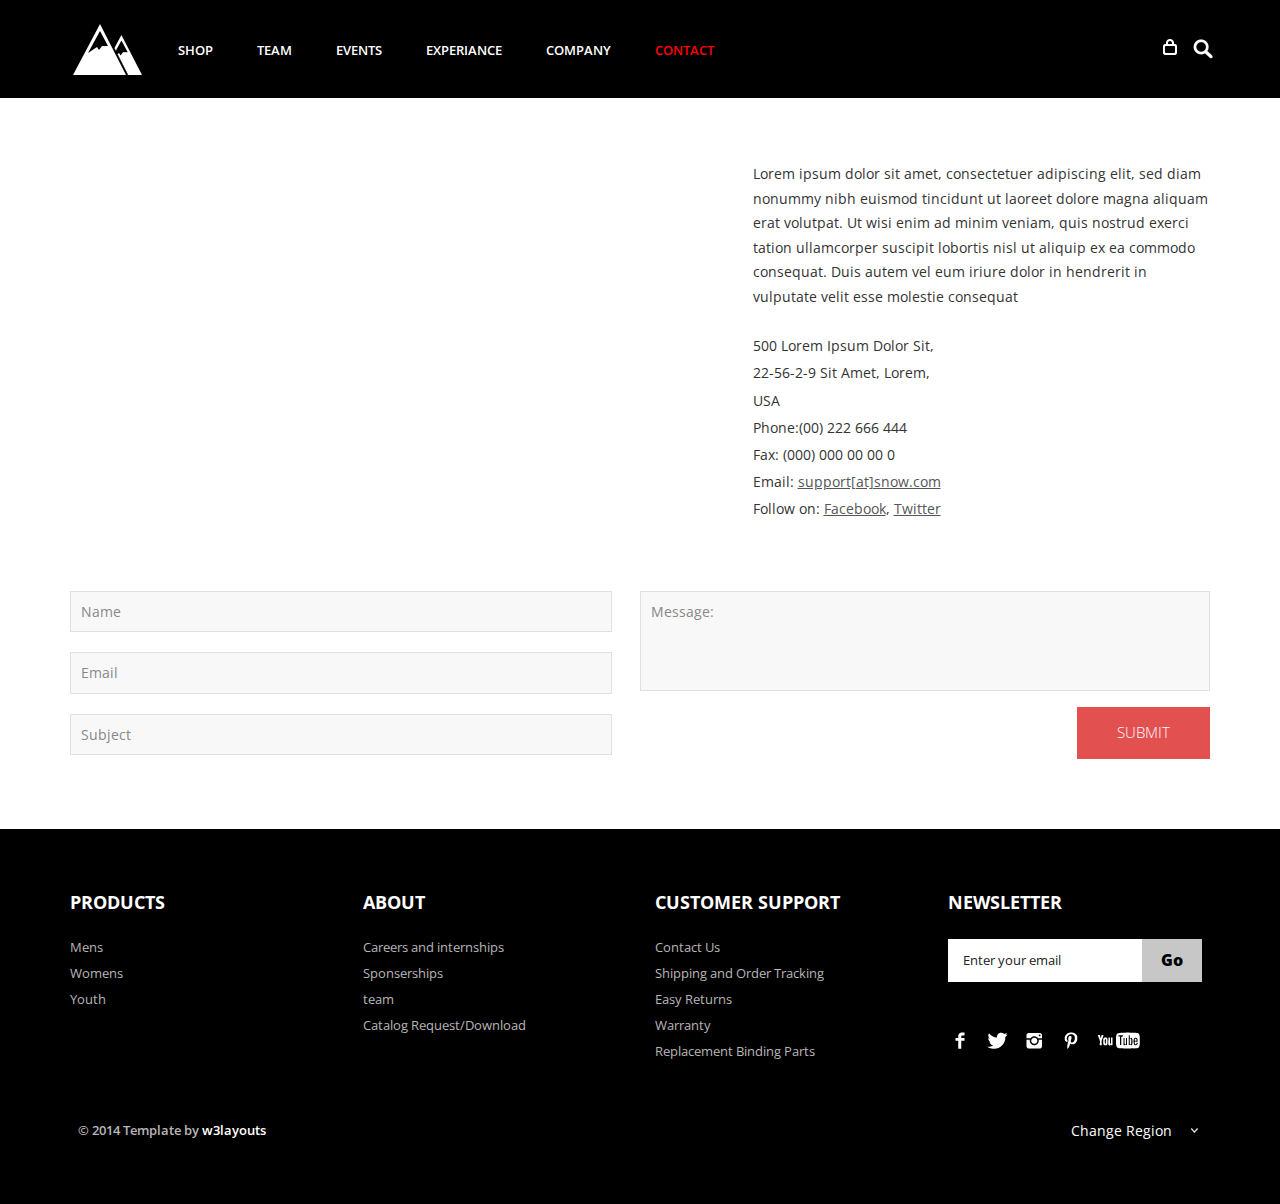
<file: AlphaSnow/contact.html>
<!--A Design by W3layouts
Author: W3layout
Author URL: http://w3layouts.com
License: Creative Commons Attribution 3.0 Unported
License URL: http://creativecommons.org/licenses/by/3.0/
-->
<!DOCTYPE HTML>
<html>
<head>
<title>Free Snow Bootstrap Website Template | Contact :: w3layouts</title>
<link href="css/bootstrap.css" rel='stylesheet' type='text/css' />
<link href="css/style.css" rel='stylesheet' type='text/css' />
<meta name="viewport" content="width=device-width, initial-scale=1, maximum-scale=1">
<meta http-equiv="Content-Type" content="text/html; charset=utf-8" />
<link href='http://fonts.googleapis.com/css?family=Open+Sans:400,300,600,700,800' rel='stylesheet' type='text/css'>
<script type="application/x-javascript"> addEventListener("load", function() { setTimeout(hideURLbar, 0); }, false); function hideURLbar(){ window.scrollTo(0,1); } </script>
<script src="js/jquery.min.js"></script>
<script type="text/javascript">
        $(document).ready(function() {
            $(".dropdown img.flag").addClass("flagvisibility");

            $(".dropdown dt a").click(function() {
                $(".dropdown dd ul").toggle();
            });
                        
            $(".dropdown dd ul li a").click(function() {
                var text = $(this).html();
                $(".dropdown dt a span").html(text);
                $(".dropdown dd ul").hide();
                $("#result").html("Selected value is: " + getSelectedValue("sample"));
            });
                        
            function getSelectedValue(id) {
                return $("#" + id).find("dt a span.value").html();
            }

            $(document).bind('click', function(e) {
                var $clicked = $(e.target);
                if (! $clicked.parents().hasClass("dropdown"))
                    $(".dropdown dd ul").hide();
            });


            $("#flagSwitcher").click(function() {
                $(".dropdown img.flag").toggleClass("flagvisibility");
            });
        });
     </script>
 </head>
<body>
	<div class="header">
		<div class="container">
			<div class="row">
			  <div class="col-md-12">
				 <div class="header-left">
					 <div class="logo">
						<a href="index.html"><img src="images/logo.png" alt=""/></a>
					 </div>
					 <div class="menu">
						  <a class="toggleMenu" href="#"><img src="images/nav.png" alt="" /></a>
						    <ul class="nav" id="nav">
						    	<li><a href="shop.html">Shop</a></li>
						    	<li><a href="team.html">Team</a></li>
						    	<li><a href="shop.html">Events</a></li>
						    	<li><a href="experiance.html">Experiance</a></li>
						    	<li><a href="shop.html">Company</a></li>
								<li class="current"><a href="contact.html">Contact</a></li>								
								<div class="clear"></div>
							</ul>
							<script type="text/javascript" src="js/responsive-nav.js"></script>
				    </div>							
	    		    <div class="clear"></div>
	    	    </div>
	            <div class="header_right">
	    		  <!-- start search-->
				   <div class="search-box">
							<div id="sb-search" class="sb-search">
								<form>
									<input class="sb-search-input" placeholder="Enter your search term..." type="search" name="search" id="search">
									<input class="sb-search-submit" type="submit" value="">
									<span class="sb-icon-search"> </span>
								</form>
							</div>
						</div>
						<!----search-scripts---->
						<script src="js/classie.js"></script>
						<script src="js/uisearch.js"></script>
						<script>
							new UISearch( document.getElementById( 'sb-search' ) );
						</script>
				    <ul class="icon1 sub-icon1 profile_img">
					 <li><a class="active-icon c1" href="#"> </a>
						<ul class="sub-icon1 list">
						  <div class="product_control_buttons">
						  	<a href="#"><img src="images/edit.png" alt=""/></a>
						  		<a href="#"><img src="images/close_edit.png" alt=""/></a>
						  </div>
						   <div class="clear"></div>
						  <li class="list_img"><img src="images/1.jpg" alt=""/></li>
						  <li class="list_desc"><h4><a href="#">velit esse molestie</a></h4><span class="actual">1 x
                          $12.00</span></li>
						  <div class="login_buttons">
							 <div class="check_button"><a href="checkout.html">Check out</a></div>
							 <div class="login_button"><a href="login.html">Login</a></div>
							 <div class="clear"></div>
						  </div>
						  <div class="clear"></div>
						</ul>
					 </li>
				   </ul>
		        <div class="clear"></div>
	       </div>
	      </div>
		 </div>
	    </div>
	  </div>
     <div class="main">
      <div class="shop_top">
		<div class="container">
			<div class="row">
				<div class="col-md-7">
				  <div class="map">
					<iframe width="100%" height="350" frameborder="0" scrolling="no" marginheight="0" marginwidth="0" src="https://maps.google.co.in/maps?f=q&amp;source=s_q&amp;hl=en&amp;geocode=&amp;q=Lighthouse+Point,+FL,+United+States&amp;aq=4&amp;oq=light&amp;sll=26.275636,-80.087265&amp;sspn=0.04941,0.104628&amp;ie=UTF8&amp;hq=&amp;hnear=Lighthouse+Point,+Broward,+Florida,+United+States&amp;t=m&amp;z=14&amp;ll=26.275636,-80.087265&amp;output=embed"></iframe><br><small><a href="https://maps.google.co.in/maps?f=q&amp;source=embed&amp;hl=en&amp;geocode=&amp;q=Lighthouse+Point,+FL,+United+States&amp;aq=4&amp;oq=light&amp;sll=26.275636,-80.087265&amp;sspn=0.04941,0.104628&amp;ie=UTF8&amp;hq=&amp;hnear=Lighthouse+Point,+Broward,+Florida,+United+States&amp;t=m&amp;z=14&amp;ll=26.275636,-80.087265" style="color:#666;text-align:left;font-size:12px"></a></small>
				  </div>
				</div>
				<div class="col-md-5">
					<p class="m_8">Lorem ipsum dolor sit amet, consectetuer adipiscing elit, sed diam nonummy nibh euismod tincidunt ut laoreet dolore magna aliquam erat volutpat. Ut wisi enim ad minim veniam, quis nostrud exerci tation ullamcorper suscipit lobortis nisl ut aliquip ex ea commodo consequat. Duis autem vel eum iriure dolor in hendrerit in vulputate velit esse molestie consequat</p>
					<div class="address">
				                <p>500 Lorem Ipsum Dolor Sit,</p>
						   		<p>22-56-2-9 Sit Amet, Lorem,</p>
						   		<p>USA</p>
				   		<p>Phone:(00) 222 666 444</p>
				   		<p>Fax: (000) 000 00 00 0</p>
				 	 	<p>Email: <span>support[at]snow.com</span></p>
				   		<p>Follow on: <span>Facebook</span>, <span>Twitter</span></p>
				   </div>
				</div>
			</div>
			<div class="row">
				<div class="col-md-12 contact">
				  <form method="post" action="contact-post.html">
					<div class="to">
                     	<input type="text" class="text" value="Name" onfocus="this.value = '';" onblur="if (this.value == '') {this.value = 'Name';}">
					 	<input type="text" class="text" value="Email" onfocus="this.value = '';" onblur="if (this.value == '') {this.value = 'Email';}">
					 	<input type="text" class="text" value="Subject" onfocus="this.value = '';" onblur="if (this.value == '') {this.value = 'Subject';}">
					</div>
					<div class="text">
	                   <textarea value="Message:" onfocus="this.value = '';" onblur="if (this.value == '') {this.value = 'Message';}">Message:</textarea>
	                   <div class="form-submit">
			           <input name="submit" type="submit" id="submit" value="Submit"><br>
			           </div>
	                </div>
	                <div class="clear"></div>
                   </form>
			     </div>
		    </div>
	     </div>
	   </div>
	  </div>
	  <div class="footer">
			<div class="container">
				<div class="row">
					<div class="col-md-3">
						<ul class="footer_box">
							<h4>Products</h4>
							<li><a href="#">Mens</a></li>
							<li><a href="#">Womens</a></li>
							<li><a href="#">Youth</a></li>
						</ul>
					</div>
					<div class="col-md-3">
						<ul class="footer_box">
							<h4>About</h4>
							<li><a href="#">Careers and internships</a></li>
							<li><a href="#">Sponserships</a></li>
							<li><a href="#">team</a></li>
							<li><a href="#">Catalog Request/Download</a></li>
						</ul>
					</div>
					<div class="col-md-3">
						<ul class="footer_box">
							<h4>Customer Support</h4>
							<li><a href="#">Contact Us</a></li>
							<li><a href="#">Shipping and Order Tracking</a></li>
							<li><a href="#">Easy Returns</a></li>
							<li><a href="#">Warranty</a></li>
							<li><a href="#">Replacement Binding Parts</a></li>
						</ul>
					</div>
					<div class="col-md-3">
						<ul class="footer_box">
							<h4>Newsletter</h4>
							<div class="footer_search">
				    		   <form>
				    			<input type="text" value="Enter your email" onfocus="this.value = '';" onblur="if (this.value == '') {this.value = 'Enter your email';}">
				    			<input type="submit" value="Go">
				    		   </form>
					        </div>
							<ul class="social">	
							  <li class="facebook"><a href="#"><span> </span></a></li>
							  <li class="twitter"><a href="#"><span> </span></a></li>
							  <li class="instagram"><a href="#"><span> </span></a></li>	
							  <li class="pinterest"><a href="#"><span> </span></a></li>	
							  <li class="youtube"><a href="#"><span> </span></a></li>										  				
						    </ul>
		   				</ul>
					</div>
				</div>
				<div class="row footer_bottom">
				    <div class="copy">
			           <p>© 2014 Template by <a href="http://w3layouts.com" target="_blank">w3layouts</a></p>
		            </div>
					  <dl id="sample" class="dropdown">
				        <dt><a href="#"><span>Change Region</span></a></dt>
				        <dd>
				            <ul>
				                <li><a href="#">Australia<img class="flag" src="images/as.png" alt="" /><span class="value">AS</span></a></li>
				                <li><a href="#">Sri Lanka<img class="flag" src="images/srl.png" alt="" /><span class="value">SL</span></a></li>
				                <li><a href="#">Newziland<img class="flag" src="images/nz.png" alt="" /><span class="value">NZ</span></a></li>
				                <li><a href="#">Pakistan<img class="flag" src="images/pk.png" alt="" /><span class="value">Pk</span></a></li>
				                <li><a href="#">United Kingdom<img class="flag" src="images/uk.png" alt="" /><span class="value">UK</span></a></li>
				                <li><a href="#">United States<img class="flag" src="images/us.png" alt="" /><span class="value">US</span></a></li>
				            </ul>
				         </dd>
	   				  </dl>
   				</div>
			</div>
		</div>
</body>	
</html>
</file>
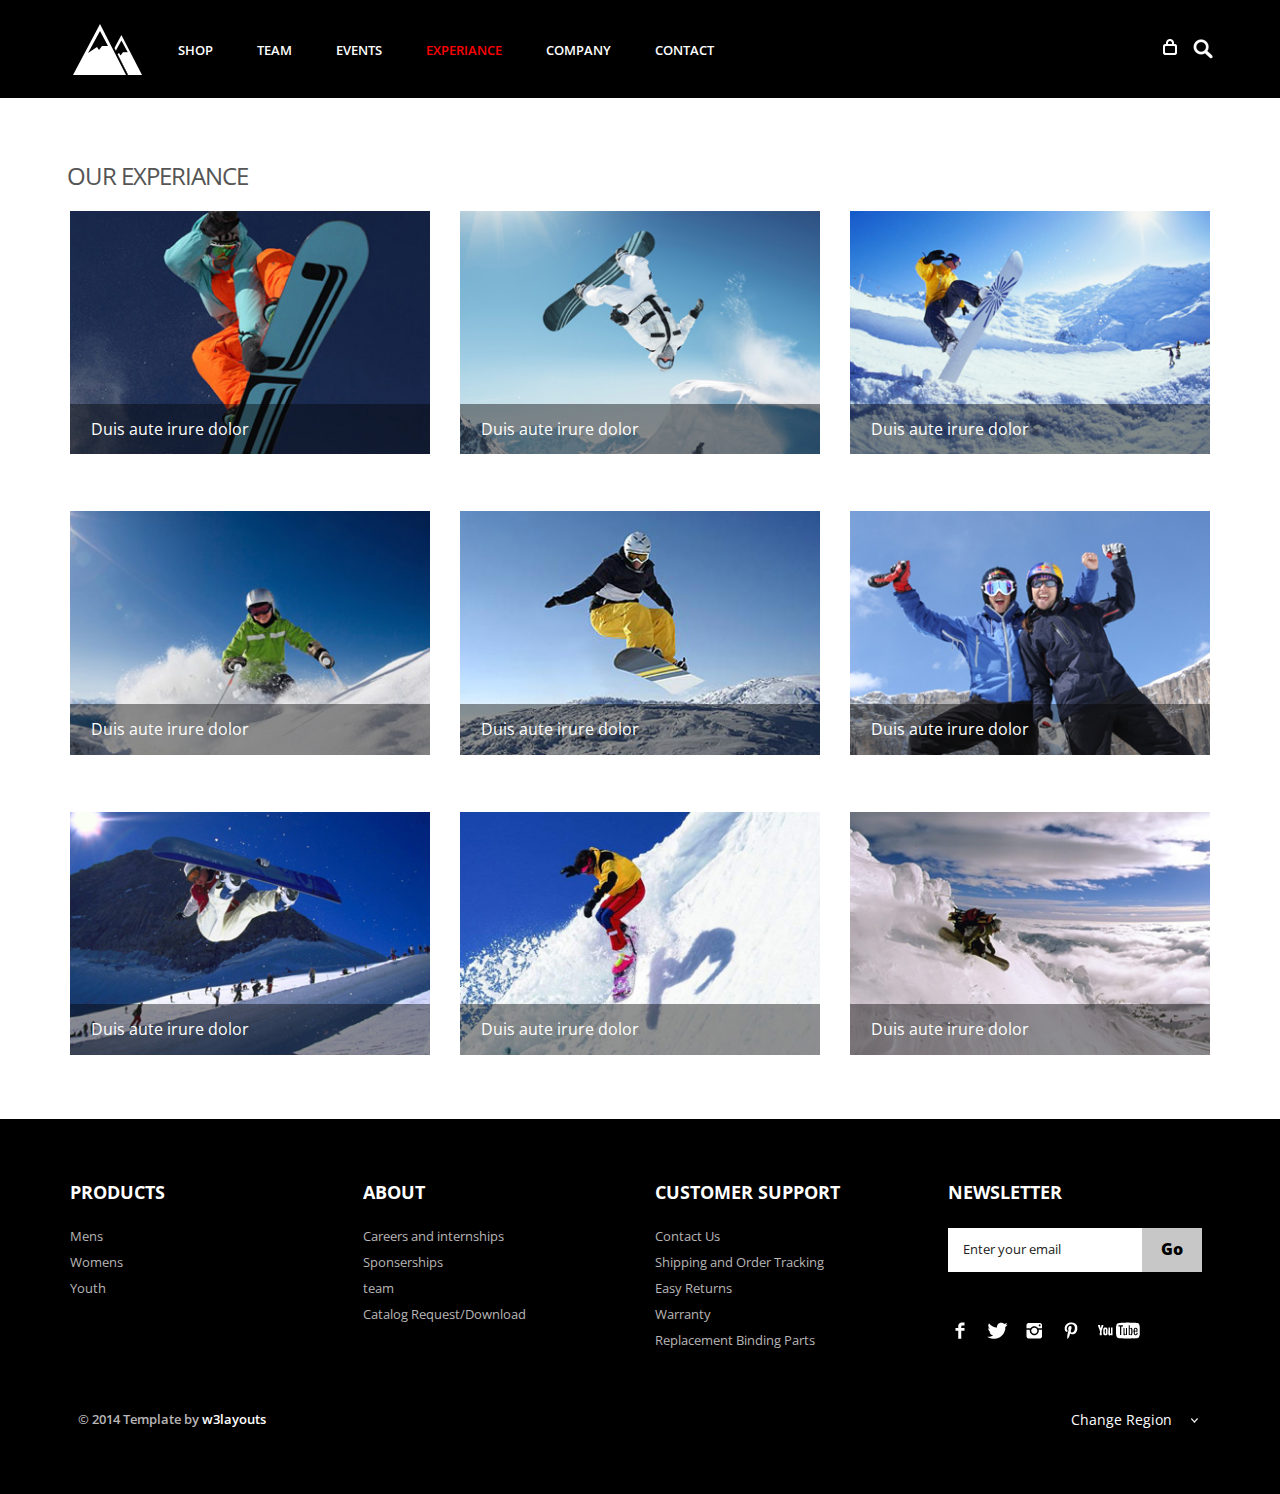
<file: AlphaSnow/experiance.html>
<!--A Design by W3layouts
Author: W3layout
Author URL: http://w3layouts.com
License: Creative Commons Attribution 3.0 Unported
License URL: http://creativecommons.org/licenses/by/3.0/
-->
<!DOCTYPE HTML>
<html>
<head>
<title>Free Snow Bootstrap Website Template | Experiance :: w3layouts</title>
<link href="css/bootstrap.css" rel='stylesheet' type='text/css' />
<link href="css/style.css" rel='stylesheet' type='text/css' />
<meta name="viewport" content="width=device-width, initial-scale=1, maximum-scale=1">
<meta http-equiv="Content-Type" content="text/html; charset=utf-8" />
<link href='http://fonts.googleapis.com/css?family=Open+Sans:400,300,600,700,800' rel='stylesheet' type='text/css'>
<script type="application/x-javascript"> addEventListener("load", function() { setTimeout(hideURLbar, 0); }, false); function hideURLbar(){ window.scrollTo(0,1); } </script>
<script src="js/jquery.min.js"></script>
<script type="text/javascript">
        $(document).ready(function() {
            $(".dropdown img.flag").addClass("flagvisibility");

            $(".dropdown dt a").click(function() {
                $(".dropdown dd ul").toggle();
            });
                        
            $(".dropdown dd ul li a").click(function() {
                var text = $(this).html();
                $(".dropdown dt a span").html(text);
                $(".dropdown dd ul").hide();
                $("#result").html("Selected value is: " + getSelectedValue("sample"));
            });
                        
            function getSelectedValue(id) {
                return $("#" + id).find("dt a span.value").html();
            }

            $(document).bind('click', function(e) {
                var $clicked = $(e.target);
                if (! $clicked.parents().hasClass("dropdown"))
                    $(".dropdown dd ul").hide();
            });


            $("#flagSwitcher").click(function() {
                $(".dropdown img.flag").toggleClass("flagvisibility");
            });
        });
     </script>
    <!-- light-box -->
	<script type="text/javascript" src="js/jquery.fancybox.js"></script>
	<link rel="stylesheet" type="text/css" href="css/jquery.fancybox.css" media="screen" />
   <script type="text/javascript">
		$(document).ready(function() {
			/*
			 *  Simple image gallery. Uses default settings
			 */

			$('.fancybox').fancybox();

		});
	</script>
</head>
<body>
	<div class="header">
		<div class="container">
			<div class="row">
			  <div class="col-md-12">
				 <div class="header-left">
					 <div class="logo">
						<a href="index.html"><img src="images/logo.png" alt=""/></a>
					 </div>
					 <div class="menu">
						  <a class="toggleMenu" href="#"><img src="images/nav.png" alt="" /></a>
						    <ul class="nav" id="nav">
						    	<li><a href="shop.html">Shop</a></li>
						    	<li><a href="team.html">Team</a></li>
						    	<li><a href="experiance.html">Events</a></li>
						    	<li class="current"><a href="experiance.html">Experiance</a></li>
						    	<li><a href="shop.html">Company</a></li>
								<li><a href="contact.html">Contact</a></li>								
								<div class="clear"></div>
							</ul>
							<script type="text/javascript" src="js/responsive-nav.js"></script>
				    </div>							
	    		    <div class="clear"></div>
	    	    </div>
	            <div class="header_right">
	    		  <!-- start search-->
				   <div class="search-box">
							<div id="sb-search" class="sb-search">
								<form>
									<input class="sb-search-input" placeholder="Enter your search term..." type="search" name="search" id="search">
									<input class="sb-search-submit" type="submit" value="">
									<span class="sb-icon-search"> </span>
								</form>
							</div>
						</div>
						<!----search-scripts---->
						<script src="js/classie.js"></script>
						<script src="js/uisearch.js"></script>
						<script>
							new UISearch( document.getElementById( 'sb-search' ) );
						</script>
				   <ul class="icon1 sub-icon1 profile_img">
					 <li><a class="active-icon c1" href="#"> </a>
						<ul class="sub-icon1 list">
						  <div class="product_control_buttons">
						  	<a href="#"><img src="images/edit.png" alt=""/></a>
						  		<a href="#"><img src="images/close_edit.png" alt=""/></a>
						  </div>
						   <div class="clear"></div>
						  <li class="list_img"><img src="images/1.jpg" alt=""/></li>
						  <li class="list_desc"><h4><a href="#">velit esse molestie</a></h4><span class="actual">1 x
                          $12.00</span></li>
						  <div class="login_buttons">
							 <div class="check_button"><a href="checkout.html">Check out</a></div>
							 <div class="login_button"><a href="login.html">Login</a></div>
							 <div class="clear"></div>
						  </div>
						  <div class="clear"></div>
						</ul>
					 </li>
				   </ul>
		        <div class="clear"></div>
	       </div>
	      </div>
		 </div>
	    </div>
	  </div>
     <div class="main">
      <div class="shop_top">
		<div class="container">
			<div class="row ex_box">
				<h3 class="m_2">Our Experiance</h3>
				<div class="col-md-4 team1">
				<div class="img_section magnifier2">
				  <a class="fancybox" href="images/e1.jpg" data-fancybox-group="gallery" title="Lorem ipsum dolor sit amet"><img src="images/e1.jpg" class="img-responsive" alt=""><span> </span>
					<div class="img_section_txt">
						Duis aute irure dolor
					</div>
				</a></div>
				</div>
				<div class="col-md-4 team1">
				<div class="img_section magnifier2">
				  <a class="fancybox" href="images/e2.jpg" data-fancybox-group="gallery" title="Lorem ipsum dolor sit amet"><img src="images/e2.jpg" class="img-responsive" alt=""><span> </span>
					<div class="img_section_txt">
						Duis aute irure dolor
					</div>
				</a></div>
				</div>
				<div class="col-md-4 team1">
				<div class="img_section magnifier2">
				  <a class="fancybox" href="images/e3.jpg" data-fancybox-group="gallery" title="Lorem ipsum dolor sit amet"><img src="images/e3.jpg" class="img-responsive" alt=""><span> </span>
					<div class="img_section_txt">
						Duis aute irure dolor
					</div>
				</a></div>
				</div>
		    </div>
		    <div class="row ex_box">
				<div class="col-md-4 team1">
				<div class="img_section magnifier2">
				  <a class="fancybox" href="images/e4.jpg" data-fancybox-group="gallery" title="Lorem ipsum dolor sit amet"><img src="images/e4.jpg" class="img-responsive" alt=""><span> </span>
					<div class="img_section_txt">
						Duis aute irure dolor
					</div>
				</a></div>
				</div>
				<div class="col-md-4 team1">
				<div class="img_section magnifier2">
				  <a class="fancybox" href="images/e5.jpg" data-fancybox-group="gallery" title="Lorem ipsum dolor sit amet"><img src="images/e5.jpg" class="img-responsive" alt=""><span> </span>
					<div class="img_section_txt">
						Duis aute irure dolor
					</div>
				</a></div>
				</div>
				<div class="col-md-4 team1">
				<div class="img_section magnifier2">
				  <a class="fancybox" href="images/e6.jpg" data-fancybox-group="gallery" title="Lorem ipsum dolor sit amet"><img src="images/e6.jpg" class="img-responsive" alt=""><span> </span>
					<div class="img_section_txt">
						Duis aute irure dolor
					</div>
				</a></div>
				</div>
		    </div>
		    <div class="row ex1_box">
			   <div class="col-md-4 team1">
				<div class="img_section magnifier2">
				  <a class="fancybox" href="images/e7.jpg" data-fancybox-group="gallery" title="Lorem ipsum dolor sit amet"><img src="images/e7.jpg" class="img-responsive" alt=""><span> </span>
					<div class="img_section_txt">
						Duis aute irure dolor
					</div>
				</a></div>
				</div>
				<div class="col-md-4 team1">
				<div class="img_section magnifier2">
				  <a class="fancybox" href="images/e8.jpg" data-fancybox-group="gallery" title="Lorem ipsum dolor sit amet"><img src="images/e8.jpg" class="img-responsive" alt=""><span> </span>
					<div class="img_section_txt">
						Duis aute irure dolor
					</div>
				</a></div>
				</div>
				<div class="col-md-4 team1">
				<div class="img_section magnifier2">
				  <a class="fancybox" href="images/e9.jpg" data-fancybox-group="gallery" title="Lorem ipsum dolor sit amet"><img src="images/e9.jpg" class="img-responsive" alt=""><span> </span>
					<div class="img_section_txt">
						Duis aute irure dolor
					</div>
				</a></div>
			   </div>
		    </div>
		 </div>
	   </div>
	  </div>
	  <div class="footer">
			<div class="container">
				<div class="row">
					<div class="col-md-3">
						<ul class="footer_box">
							<h4>Products</h4>
							<li><a href="#">Mens</a></li>
							<li><a href="#">Womens</a></li>
							<li><a href="#">Youth</a></li>
						</ul>
					</div>
					<div class="col-md-3">
						<ul class="footer_box">
							<h4>About</h4>
							<li><a href="#">Careers and internships</a></li>
							<li><a href="#">Sponserships</a></li>
							<li><a href="#">team</a></li>
							<li><a href="#">Catalog Request/Download</a></li>
						</ul>
					</div>
					<div class="col-md-3">
						<ul class="footer_box">
							<h4>Customer Support</h4>
							<li><a href="#">Contact Us</a></li>
							<li><a href="#">Shipping and Order Tracking</a></li>
							<li><a href="#">Easy Returns</a></li>
							<li><a href="#">Warranty</a></li>
							<li><a href="#">Replacement Binding Parts</a></li>
						</ul>
					</div>
					<div class="col-md-3">
						<ul class="footer_box">
							<h4>Newsletter</h4>
							<div class="footer_search">
				    		   <form>
				    			<input type="text" value="Enter your email" onfocus="this.value = '';" onblur="if (this.value == '') {this.value = 'Enter your email';}">
				    			<input type="submit" value="Go">
				    		   </form>
					        </div>
							<ul class="social">	
							  <li class="facebook"><a href="#"><span> </span></a></li>
							  <li class="twitter"><a href="#"><span> </span></a></li>
							  <li class="instagram"><a href="#"><span> </span></a></li>	
							  <li class="pinterest"><a href="#"><span> </span></a></li>	
							  <li class="youtube"><a href="#"><span> </span></a></li>										  				
						    </ul>
		   				</ul>
					</div>
				</div>
				<div class="row footer_bottom">
				    <div class="copy">
			           <p>© 2014 Template by <a href="http://w3layouts.com" target="_blank">w3layouts</a></p>
		            </div>
					  <dl id="sample" class="dropdown">
				        <dt><a href="#"><span>Change Region</span></a></dt>
				        <dd>
				            <ul>
				                <li><a href="#">Australia<img class="flag" src="images/as.png" alt="" /><span class="value">AS</span></a></li>
				                <li><a href="#">Sri Lanka<img class="flag" src="images/srl.png" alt="" /><span class="value">SL</span></a></li>
				                <li><a href="#">Newziland<img class="flag" src="images/nz.png" alt="" /><span class="value">NZ</span></a></li>
				                <li><a href="#">Pakistan<img class="flag" src="images/pk.png" alt="" /><span class="value">Pk</span></a></li>
				                <li><a href="#">United Kingdom<img class="flag" src="images/uk.png" alt="" /><span class="value">UK</span></a></li>
				                <li><a href="#">United States<img class="flag" src="images/us.png" alt="" /><span class="value">US</span></a></li>
				            </ul>
				         </dd>
	   				  </dl>
   				</div>
			</div>
		</div>
</body>	
</html>
</file>
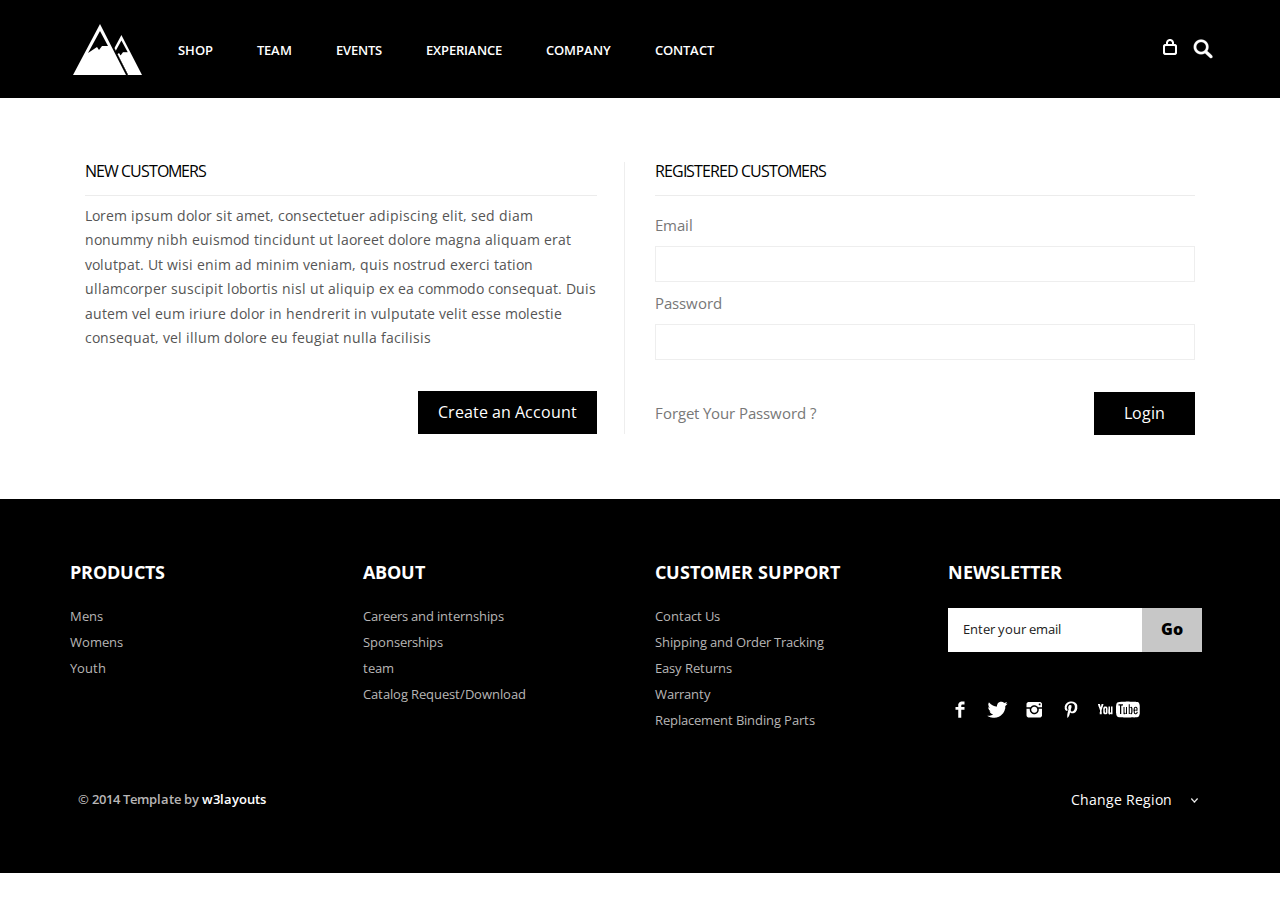
<file: AlphaSnow/login.html>
<!--A Design by W3layouts
Author: W3layout
Author URL: http://w3layouts.com
License: Creative Commons Attribution 3.0 Unported
License URL: http://creativecommons.org/licenses/by/3.0/
-->
<!DOCTYPE HTML>
<html>
<head>
<title>Free Snow Bootstrap Website Template | Checkout :: w3layouts</title>
<link href="css/bootstrap.css" rel='stylesheet' type='text/css' />
<link href="css/style.css" rel='stylesheet' type='text/css' />
<meta name="viewport" content="width=device-width, initial-scale=1, maximum-scale=1">
<meta http-equiv="Content-Type" content="text/html; charset=utf-8" />
<link href='http://fonts.googleapis.com/css?family=Open+Sans:400,300,600,700,800' rel='stylesheet' type='text/css'>
<script type="application/x-javascript"> addEventListener("load", function() { setTimeout(hideURLbar, 0); }, false); function hideURLbar(){ window.scrollTo(0,1); } </script>
<script src="js/jquery.min.js"></script>
<script type="text/javascript">
        $(document).ready(function() {
            $(".dropdown img.flag").addClass("flagvisibility");

            $(".dropdown dt a").click(function() {
                $(".dropdown dd ul").toggle();
            });
                        
            $(".dropdown dd ul li a").click(function() {
                var text = $(this).html();
                $(".dropdown dt a span").html(text);
                $(".dropdown dd ul").hide();
                $("#result").html("Selected value is: " + getSelectedValue("sample"));
            });
                        
            function getSelectedValue(id) {
                return $("#" + id).find("dt a span.value").html();
            }

            $(document).bind('click', function(e) {
                var $clicked = $(e.target);
                if (! $clicked.parents().hasClass("dropdown"))
                    $(".dropdown dd ul").hide();
            });


            $("#flagSwitcher").click(function() {
                $(".dropdown img.flag").toggleClass("flagvisibility");
            });
        });
     </script>
 </head>
<body>
	<div class="header">
		<div class="container">
			<div class="row">
			  <div class="col-md-12">
				 <div class="header-left">
					 <div class="logo">
						<a href="index.html"><img src="images/logo.png" alt=""/></a>
					 </div>
					 <div class="menu">
						  <a class="toggleMenu" href="#"><img src="images/nav.png" alt="" /></a>
						    <ul class="nav" id="nav">
						    	<li><a href="shop.html">Shop</a></li>
						    	<li><a href="team.html">Team</a></li>
						    	<li><a href="shop.html">Events</a></li>
						    	<li><a href="experiance.html">Experiance</a></li>
						    	<li><a href="shop.html">Company</a></li>
								<li><a href="contact.html">Contact</a></li>								
								<div class="clear"></div>
							</ul>
							<script type="text/javascript" src="js/responsive-nav.js"></script>
				    </div>							
	    		    <div class="clear"></div>
	    	    </div>
	            <div class="header_right">
	    		  <!-- start search-->
				   <div class="search-box">
							<div id="sb-search" class="sb-search">
								<form>
									<input class="sb-search-input" placeholder="Enter your search term..." type="search" name="search" id="search">
									<input class="sb-search-submit" type="submit" value="">
									<span class="sb-icon-search"> </span>
								</form>
							</div>
						</div>
						<!----search-scripts---->
						<script src="js/classie.js"></script>
						<script src="js/uisearch.js"></script>
						<script>
							new UISearch( document.getElementById( 'sb-search' ) );
						</script>
				    <ul class="icon1 sub-icon1 profile_img">
					 <li><a class="active-icon c1" href="#"> </a>
						<ul class="sub-icon1 list">
						  <div class="product_control_buttons">
						  	<a href="#"><img src="images/edit.png" alt=""/></a>
						  		<a href="#"><img src="images/close_edit.png" alt=""/></a>
						  </div>
						   <div class="clear"></div>
						  <li class="list_img"><img src="images/1.jpg" alt=""/></li>
						  <li class="list_desc"><h4><a href="#">velit esse molestie</a></h4><span class="actual">1 x
                          $12.00</span></li>
						  <div class="login_buttons">
							 <div class="check_button"><a href="checkout.html">Check out</a></div>
							 <div class="login_button"><a href="login.html">Login</a></div>
							 <div class="clear"></div>
						  </div>
						  <div class="clear"></div>
						</ul>
					 </li>
				   </ul>
		        <div class="clear"></div>
	       </div>
	      </div>
		 </div>
	    </div>
	  </div>
     <div class="main">
      <div class="shop_top">
		<div class="container">
			<div class="col-md-6">
				 <div class="login-page">
					<h4 class="title">New Customers</h4>
					<p>Lorem ipsum dolor sit amet, consectetuer adipiscing elit, sed diam nonummy nibh euismod tincidunt ut laoreet dolore magna aliquam erat volutpat. Ut wisi enim ad minim veniam, quis nostrud exerci tation ullamcorper suscipit lobortis nisl ut aliquip ex ea commodo consequat. Duis autem vel eum iriure dolor in hendrerit in vulputate velit esse molestie consequat, vel illum dolore eu feugiat nulla facilisis</p>
					<div class="button1">
					   <a href="register.html"><input type="submit" name="Submit" value="Create an Account"></a>
					 </div>
					 <div class="clear"></div>
				  </div>
				</div>
				<div class="col-md-6">
				 <div class="login-title">
	           		<h4 class="title">Registered Customers</h4>
					<div id="loginbox" class="loginbox">
						<form action="" method="post" name="login" id="login-form">
						  <fieldset class="input">
						    <p id="login-form-username">
						      <label for="modlgn_username">Email</label>
						      <input id="modlgn_username" type="text" name="email" class="inputbox" size="18" autocomplete="off">
						    </p>
						    <p id="login-form-password">
						      <label for="modlgn_passwd">Password</label>
						      <input id="modlgn_passwd" type="password" name="password" class="inputbox" size="18" autocomplete="off">
						    </p>
						    <div class="remember">
							    <p id="login-form-remember">
							      <label for="modlgn_remember"><a href="#">Forget Your Password ? </a></label>
							   </p>
							    <input type="submit" name="Submit" class="button" value="Login"><div class="clear"></div>
							 </div>
						  </fieldset>
						 </form>
					</div>
			      </div>
				 <div class="clear"></div>
			  </div>
			</div>
		  </div>
	  </div>
	  <div class="footer">
			<div class="container">
				<div class="row">
					<div class="col-md-3">
						<ul class="footer_box">
							<h4>Products</h4>
							<li><a href="#">Mens</a></li>
							<li><a href="#">Womens</a></li>
							<li><a href="#">Youth</a></li>
						</ul>
					</div>
					<div class="col-md-3">
						<ul class="footer_box">
							<h4>About</h4>
							<li><a href="#">Careers and internships</a></li>
							<li><a href="#">Sponserships</a></li>
							<li><a href="#">team</a></li>
							<li><a href="#">Catalog Request/Download</a></li>
						</ul>
					</div>
					<div class="col-md-3">
						<ul class="footer_box">
							<h4>Customer Support</h4>
							<li><a href="#">Contact Us</a></li>
							<li><a href="#">Shipping and Order Tracking</a></li>
							<li><a href="#">Easy Returns</a></li>
							<li><a href="#">Warranty</a></li>
							<li><a href="#">Replacement Binding Parts</a></li>
						</ul>
					</div>
					<div class="col-md-3">
						<ul class="footer_box">
							<h4>Newsletter</h4>
							<div class="footer_search">
				    		   <form>
				    			<input type="text" value="Enter your email" onfocus="this.value = '';" onblur="if (this.value == '') {this.value = 'Enter your email';}">
				    			<input type="submit" value="Go">
				    		   </form>
					        </div>
							<ul class="social">	
							  <li class="facebook"><a href="#"><span> </span></a></li>
							  <li class="twitter"><a href="#"><span> </span></a></li>
							  <li class="instagram"><a href="#"><span> </span></a></li>	
							  <li class="pinterest"><a href="#"><span> </span></a></li>	
							  <li class="youtube"><a href="#"><span> </span></a></li>										  				
						    </ul>
		   				</ul>
					</div>
				</div>
				<div class="row footer_bottom">
				    <div class="copy">
			           <p>© 2014 Template by <a href="http://w3layouts.com" target="_blank">w3layouts</a></p>
		            </div>
					  <dl id="sample" class="dropdown">
				        <dt><a href="#"><span>Change Region</span></a></dt>
				        <dd>
				            <ul>
				                <li><a href="#">Australia<img class="flag" src="images/as.png" alt="" /><span class="value">AS</span></a></li>
				                <li><a href="#">Sri Lanka<img class="flag" src="images/srl.png" alt="" /><span class="value">SL</span></a></li>
				                <li><a href="#">Newziland<img class="flag" src="images/nz.png" alt="" /><span class="value">NZ</span></a></li>
				                <li><a href="#">Pakistan<img class="flag" src="images/pk.png" alt="" /><span class="value">Pk</span></a></li>
				                <li><a href="#">United Kingdom<img class="flag" src="images/uk.png" alt="" /><span class="value">UK</span></a></li>
				                <li><a href="#">United States<img class="flag" src="images/us.png" alt="" /><span class="value">US</span></a></li>
				            </ul>
				         </dd>
	   				  </dl>
   				</div>
			</div>
		</div>
</body>	
</html>
</file>
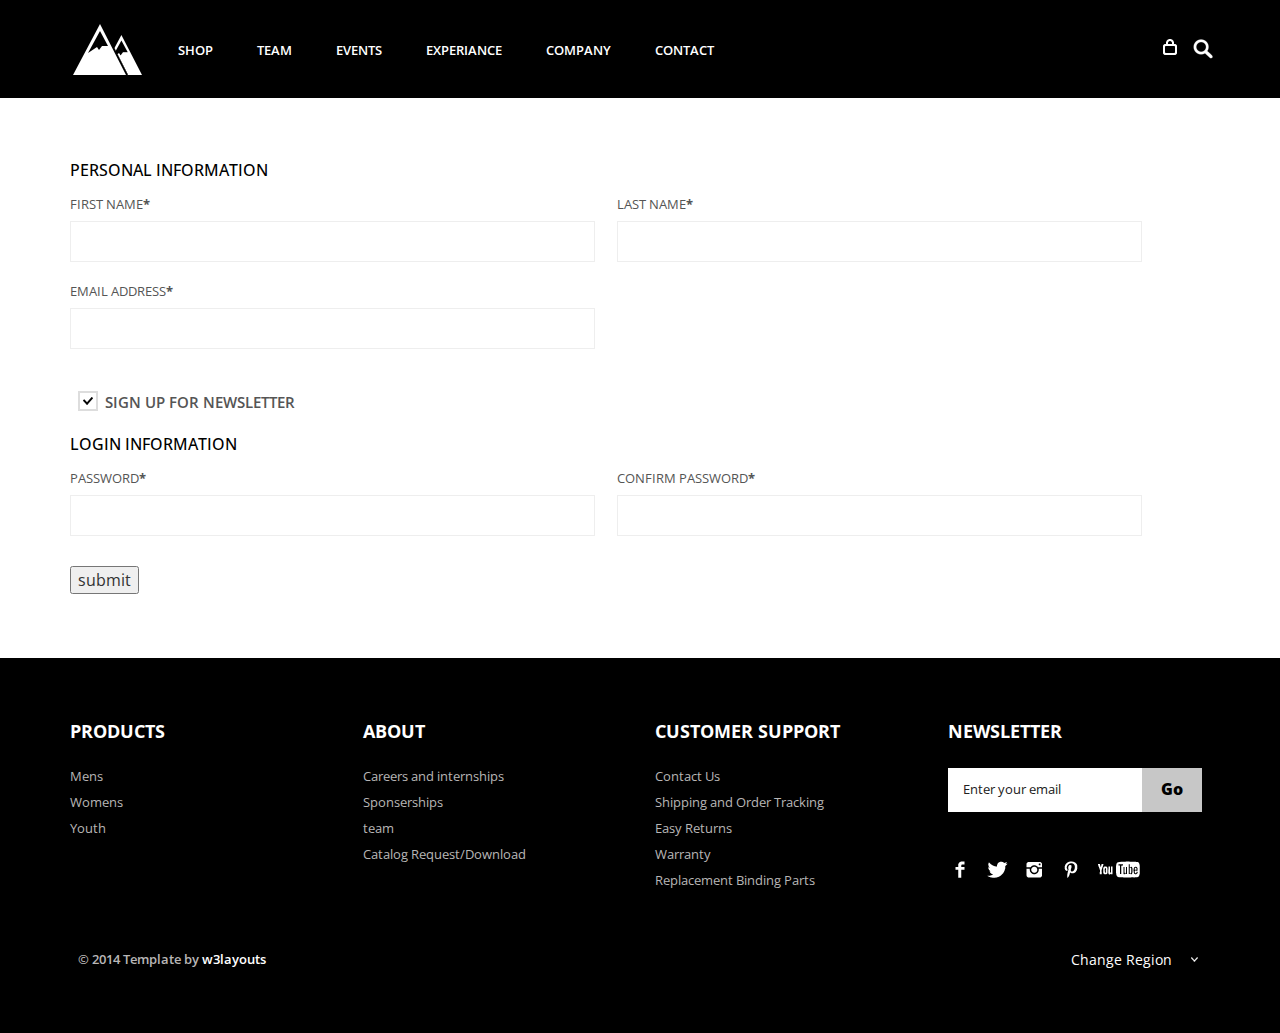
<file: AlphaSnow/register.html>
<!--A Design by W3layouts
Author: W3layout
Author URL: http://w3layouts.com
License: Creative Commons Attribution 3.0 Unported
License URL: http://creativecommons.org/licenses/by/3.0/
-->
<!DOCTYPE HTML>
<html>
<head>
<title>Free Snow Bootstrap Website Template | Register :: w3layouts</title>
<link href="css/bootstrap.css" rel='stylesheet' type='text/css' />
<link href="css/style.css" rel='stylesheet' type='text/css' />
<meta name="viewport" content="width=device-width, initial-scale=1, maximum-scale=1">
<meta http-equiv="Content-Type" content="text/html; charset=utf-8" />
<link href='http://fonts.googleapis.com/css?family=Open+Sans:400,300,600,700,800' rel='stylesheet' type='text/css'>
<script type="application/x-javascript"> addEventListener("load", function() { setTimeout(hideURLbar, 0); }, false); function hideURLbar(){ window.scrollTo(0,1); } </script>
<script src="js/jquery.min.js"></script>
<script type="text/javascript">
        $(document).ready(function() {
            $(".dropdown img.flag").addClass("flagvisibility");

            $(".dropdown dt a").click(function() {
                $(".dropdown dd ul").toggle();
            });
                        
            $(".dropdown dd ul li a").click(function() {
                var text = $(this).html();
                $(".dropdown dt a span").html(text);
                $(".dropdown dd ul").hide();
                $("#result").html("Selected value is: " + getSelectedValue("sample"));
            });
                        
            function getSelectedValue(id) {
                return $("#" + id).find("dt a span.value").html();
            }

            $(document).bind('click', function(e) {
                var $clicked = $(e.target);
                if (! $clicked.parents().hasClass("dropdown"))
                    $(".dropdown dd ul").hide();
            });


            $("#flagSwitcher").click(function() {
                $(".dropdown img.flag").toggleClass("flagvisibility");
            });
        });
     </script>
 </head>
<body>
	<div class="header">
		<div class="container">
			<div class="row">
			  <div class="col-md-12">
				 <div class="header-left">
					 <div class="logo">
						<a href="index.html"><img src="images/logo.png" alt=""/></a>
					 </div>
					 <div class="menu">
						  <a class="toggleMenu" href="#"><img src="images/nav.png" alt="" /></a>
						    <ul class="nav" id="nav">
						    	<li><a href="shop.html">Shop</a></li>
						    	<li><a href="team.html">Team</a></li>
						    	<li><a href="shop.html">Events</a></li>
						    	<li><a href="experiance.html">Experiance</a></li>
						    	<li><a href="shop.html">Company</a></li>
								<li><a href="contact.html">Contact</a></li>								
								<div class="clear"></div>
							</ul>
							<script type="text/javascript" src="js/responsive-nav.js"></script>
				    </div>							
	    		    <div class="clear"></div>
	    	    </div>
	            <div class="header_right">
	    		  <!-- start search-->
				   <div class="search-box">
							<div id="sb-search" class="sb-search">
								<form>
									<input class="sb-search-input" placeholder="Enter your search term..." type="search" name="search" id="search">
									<input class="sb-search-submit" type="submit" value="">
									<span class="sb-icon-search"> </span>
								</form>
							</div>
						</div>
						<!----search-scripts---->
						<script src="js/classie.js"></script>
						<script src="js/uisearch.js"></script>
						<script>
							new UISearch( document.getElementById( 'sb-search' ) );
						</script>
				     <ul class="icon1 sub-icon1 profile_img">
					 <li><a class="active-icon c1" href="#"> </a>
						<ul class="sub-icon1 list">
						  <div class="product_control_buttons">
						  	<a href="#"><img src="images/edit.png" alt=""/></a>
						  		<a href="#"><img src="images/close_edit.png" alt=""/></a>
						  </div>
						   <div class="clear"></div>
						  <li class="list_img"><img src="images/1.jpg" alt=""/></li>
						  <li class="list_desc"><h4><a href="#">velit esse molestie</a></h4><span class="actual">1 x
                          $12.00</span></li>
						  <div class="login_buttons">
							 <div class="check_button"><a href="checkout.html">Check out</a></div>
							 <div class="login_button"><a href="login.html">Login</a></div>
							 <div class="clear"></div>
						  </div>
						  <div class="clear"></div>
						</ul>
					 </li>
				   </ul>
		        <div class="clear"></div>
	       </div>
	      </div>
		 </div>
	    </div>
	  </div>
     <div class="main">
      <div class="shop_top">
	     <div class="container">
						<form> 
								<div class="register-top-grid">
										<h3>PERSONAL INFORMATION</h3>
										<div>
											<span>First Name<label>*</label></span>
											<input type="text"> 
										</div>
										<div>
											<span>Last Name<label>*</label></span>
											<input type="text"> 
										</div>
										<div>
											<span>Email Address<label>*</label></span>
											<input type="text"> 
										</div>
										<div class="clear"> </div>
											<a class="news-letter" href="#">
												<label class="checkbox"><input type="checkbox" name="checkbox" checked=""><i> </i>Sign Up for Newsletter</label>
											</a>
										<div class="clear"> </div>
								</div>
								<div class="clear"> </div>
								<div class="register-bottom-grid">
										<h3>LOGIN INFORMATION</h3>
										<div>
											<span>Password<label>*</label></span>
											<input type="text">
										</div>
										<div>
											<span>Confirm Password<label>*</label></span>
											<input type="text">
										</div>
										<div class="clear"> </div>
								</div>
								<div class="clear"> </div>
								<input type="submit" value="submit">
						</form>
					</div>
		   </div>
	  </div>
	  <div class="footer">
			<div class="container">
				<div class="row">
					<div class="col-md-3">
						<ul class="footer_box">
							<h4>Products</h4>
							<li><a href="#">Mens</a></li>
							<li><a href="#">Womens</a></li>
							<li><a href="#">Youth</a></li>
						</ul>
					</div>
					<div class="col-md-3">
						<ul class="footer_box">
							<h4>About</h4>
							<li><a href="#">Careers and internships</a></li>
							<li><a href="#">Sponserships</a></li>
							<li><a href="#">team</a></li>
							<li><a href="#">Catalog Request/Download</a></li>
						</ul>
					</div>
					<div class="col-md-3">
						<ul class="footer_box">
							<h4>Customer Support</h4>
							<li><a href="#">Contact Us</a></li>
							<li><a href="#">Shipping and Order Tracking</a></li>
							<li><a href="#">Easy Returns</a></li>
							<li><a href="#">Warranty</a></li>
							<li><a href="#">Replacement Binding Parts</a></li>
						</ul>
					</div>
					<div class="col-md-3">
						<ul class="footer_box">
							<h4>Newsletter</h4>
							<div class="footer_search">
				    		   <form>
				    			<input type="text" value="Enter your email" onfocus="this.value = '';" onblur="if (this.value == '') {this.value = 'Enter your email';}">
				    			<input type="submit" value="Go">
				    		   </form>
					        </div>
							<ul class="social">	
							  <li class="facebook"><a href="#"><span> </span></a></li>
							  <li class="twitter"><a href="#"><span> </span></a></li>
							  <li class="instagram"><a href="#"><span> </span></a></li>	
							  <li class="pinterest"><a href="#"><span> </span></a></li>	
							  <li class="youtube"><a href="#"><span> </span></a></li>										  				
						    </ul>
		   				</ul>
					</div>
				</div>
				<div class="row footer_bottom">
				    <div class="copy">
			           <p>© 2014 Template by <a href="http://w3layouts.com" target="_blank">w3layouts</a></p>
		            </div>
					  <dl id="sample" class="dropdown">
				        <dt><a href="#"><span>Change Region</span></a></dt>
				        <dd>
				            <ul>
				                <li><a href="#">Australia<img class="flag" src="images/as.png" alt="" /><span class="value">AS</span></a></li>
				                <li><a href="#">Sri Lanka<img class="flag" src="images/srl.png" alt="" /><span class="value">SL</span></a></li>
				                <li><a href="#">Newziland<img class="flag" src="images/nz.png" alt="" /><span class="value">NZ</span></a></li>
				                <li><a href="#">Pakistan<img class="flag" src="images/pk.png" alt="" /><span class="value">Pk</span></a></li>
				                <li><a href="#">United Kingdom<img class="flag" src="images/uk.png" alt="" /><span class="value">UK</span></a></li>
				                <li><a href="#">United States<img class="flag" src="images/us.png" alt="" /><span class="value">US</span></a></li>
				            </ul>
				         </dd>
	   				  </dl>
   				</div>
			</div>
		</div>
</body>	
</html>
</file>
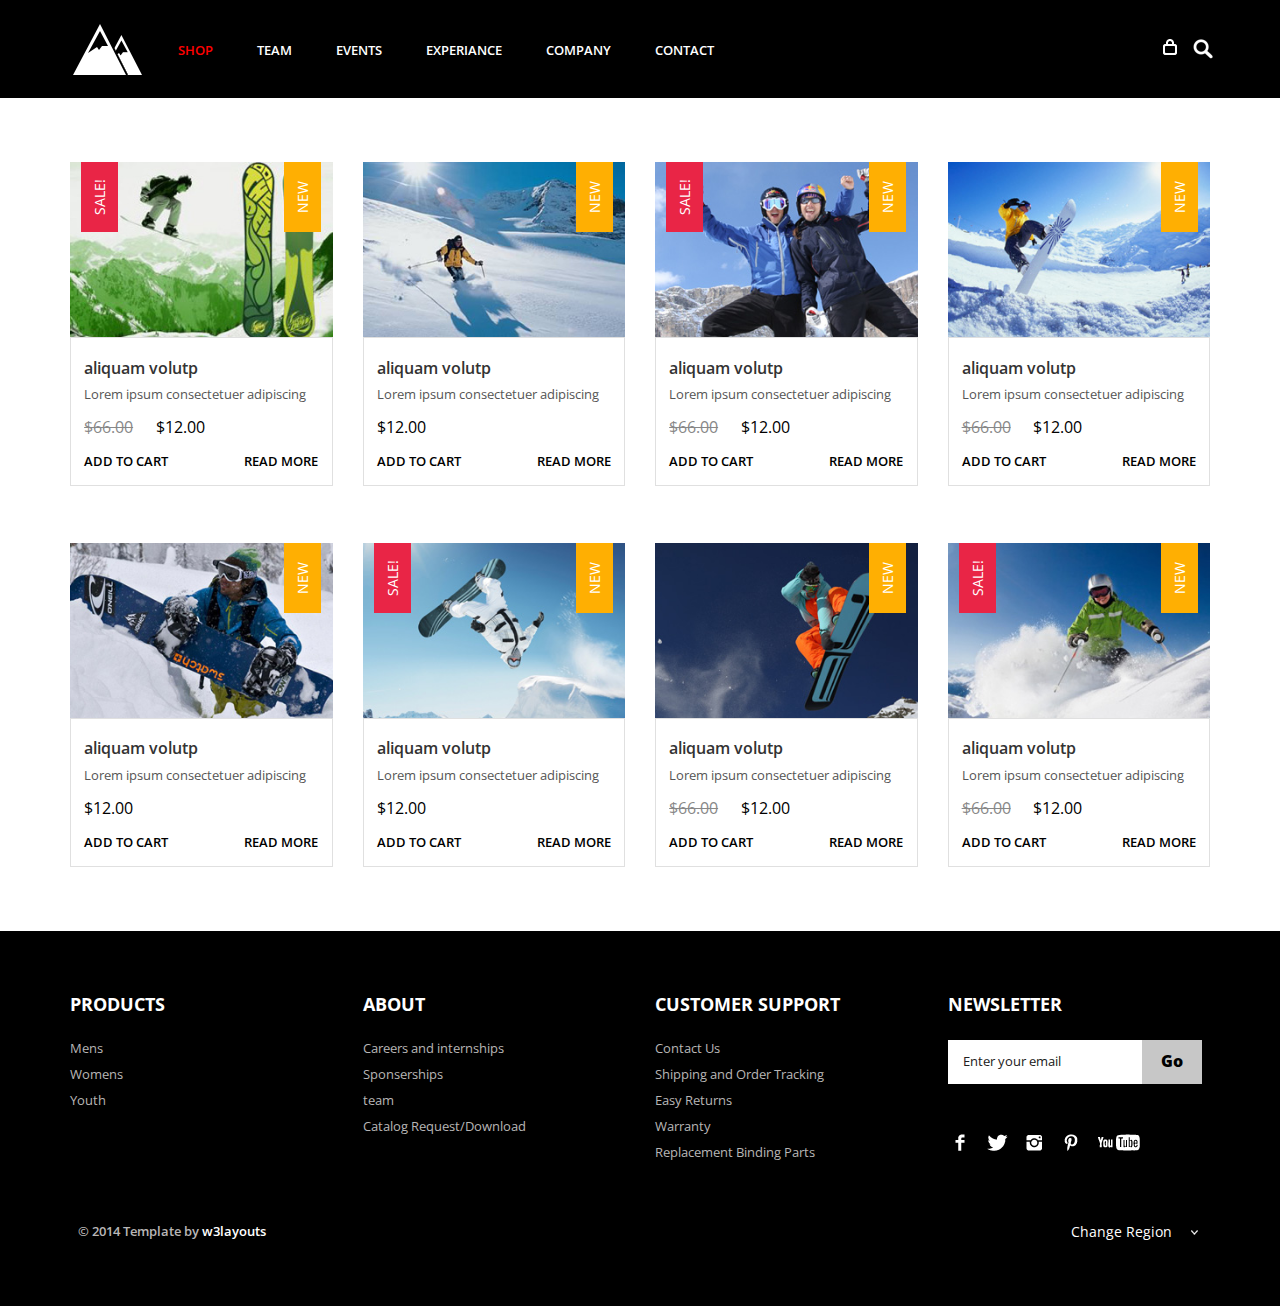
<file: AlphaSnow/shop.html>
<!--A Design by W3layouts
Author: W3layout
Author URL: http://w3layouts.com
License: Creative Commons Attribution 3.0 Unported
License URL: http://creativecommons.org/licenses/by/3.0/
-->
<!DOCTYPE HTML>
<html>
<head>
<title>Free Snow Bootstrap Website Template | Shop :: w3layouts</title>
<link href="css/bootstrap.css" rel='stylesheet' type='text/css' />
<link href="css/style.css" rel='stylesheet' type='text/css' />
<meta name="viewport" content="width=device-width, initial-scale=1, maximum-scale=1">
<meta http-equiv="Content-Type" content="text/html; charset=utf-8" />
<link href='http://fonts.googleapis.com/css?family=Open+Sans:400,300,600,700,800' rel='stylesheet' type='text/css'>
<script type="application/x-javascript"> addEventListener("load", function() { setTimeout(hideURLbar, 0); }, false); function hideURLbar(){ window.scrollTo(0,1); } </script>
<script src="js/jquery.min.js"></script>
<script type="text/javascript">
        $(document).ready(function() {
            $(".dropdown img.flag").addClass("flagvisibility");

            $(".dropdown dt a").click(function() {
                $(".dropdown dd ul").toggle();
            });
                        
            $(".dropdown dd ul li a").click(function() {
                var text = $(this).html();
                $(".dropdown dt a span").html(text);
                $(".dropdown dd ul").hide();
                $("#result").html("Selected value is: " + getSelectedValue("sample"));
            });
                        
            function getSelectedValue(id) {
                return $("#" + id).find("dt a span.value").html();
            }

            $(document).bind('click', function(e) {
                var $clicked = $(e.target);
                if (! $clicked.parents().hasClass("dropdown"))
                    $(".dropdown dd ul").hide();
            });


            $("#flagSwitcher").click(function() {
                $(".dropdown img.flag").toggleClass("flagvisibility");
            });
        });
     </script>
</head>
<body>
	<div class="header">
		<div class="container">
			<div class="row">
			  <div class="col-md-12">
				 <div class="header-left">
					 <div class="logo">
						<a href="index.html"><img src="images/logo.png" alt=""/></a>
					 </div>
					 <div class="menu">
						  <a class="toggleMenu" href="#"><img src="images/nav.png" alt="" /></a>
						    <ul class="nav" id="nav">
						    	<li class="current"><a href="shop.html">Shop</a></li>
						    	<li><a href="team.html">Team</a></li>
						    	<li><a href="experiance.html">Events</a></li>
						    	<li><a href="experiance.html">Experiance</a></li>
						    	<li><a href="shop.html">Company</a></li>
								<li><a href="contact.html">Contact</a></li>								
								<div class="clear"></div>
							</ul>
							<script type="text/javascript" src="js/responsive-nav.js"></script>
				    </div>							
	    		    <div class="clear"></div>
	    	    </div>
	            <div class="header_right">
	    		  <!-- start search-->
				  <div class="search-box">
							<div id="sb-search" class="sb-search">
								<form>
									<input class="sb-search-input" placeholder="Enter your search term..." type="search" name="search" id="search">
									<input class="sb-search-submit" type="submit" value="">
									<span class="sb-icon-search"> </span>
								</form>
							</div>
						</div>
						<!----search-scripts---->
						<script src="js/classie.js"></script>
						<script src="js/uisearch.js"></script>
						<script>
							new UISearch( document.getElementById( 'sb-search' ) );
						</script>
				    <ul class="icon1 sub-icon1 profile_img">
					 <li><a class="active-icon c1" href="#"> </a>
						<ul class="sub-icon1 list">
						  <div class="product_control_buttons">
						  	<a href="#"><img src="images/edit.png" alt=""/></a>
						  		<a href="#"><img src="images/close_edit.png" alt=""/></a>
						  </div>
						   <div class="clear"></div>
						  <li class="list_img"><img src="images/1.jpg" alt=""/></li>
						  <li class="list_desc"><h4><a href="#">velit esse molestie</a></h4><span class="actual">1 x
                          $12.00</span></li>
						  <div class="login_buttons">
							 <div class="check_button"><a href="checkout.html">Check out</a></div>
							 <div class="login_button"><a href="login.html">Login</a></div>
							 <div class="clear"></div>
						  </div>
						  <div class="clear"></div>
						</ul>
					 </li>
				   </ul>
		        <div class="clear"></div>
	       </div>
	      </div>
		 </div>
	    </div>
	  </div>
     <div class="main">
      <div class="shop_top">
		<div class="container">
			<div class="row shop_box-top">
				<div class="col-md-3 shop_box"><a href="single.html">
					<img src="images/pic5.jpg" class="img-responsive" alt=""/>
					<span class="new-box">
						<span class="new-label">New</span>
					</span>
					<span class="sale-box">
						<span class="sale-label">Sale!</span>
					</span>
					<div class="shop_desc">
						<h3><a href="#">aliquam volutp</a></h3>
						<p>Lorem ipsum consectetuer adipiscing </p>
						<span class="reducedfrom">$66.00</span>
						<span class="actual">$12.00</span><br>
						<ul class="buttons">
							<li class="cart"><a href="#">Add To Cart</a></li>
							<li class="shop_btn"><a href="#">Read More</a></li>
							<div class="clear"> </div>
					    </ul>
				    </div>
				</a></div>
				<div class="col-md-3 shop_box"><a href="single.html">
					<img src="images/pic6.jpg" class="img-responsive" alt=""/>
					<span class="new-box">
						<span class="new-label">New</span>
					</span>
					<div class="shop_desc">
						<h3><a href="#">aliquam volutp</a></h3>
						<p>Lorem ipsum consectetuer adipiscing </p>
						<span class="actual">$12.00</span><br>
						<ul class="buttons">
							<li class="cart"><a href="#">Add To Cart</a></li>
							<li class="shop_btn"><a href="#">Read More</a></li>
							<div class="clear"> </div>
					    </ul>
				    </div>
				</a></div>
				<div class="col-md-3 shop_box"><a href="single.html">
					<img src="images/pic7.jpg" class="img-responsive" alt=""/>
					<span class="new-box">
						<span class="new-label">New</span>
					</span>
					<span class="sale-box">
						<span class="sale-label">Sale!</span>
					</span>
					<div class="shop_desc">
						<h3><a href="#">aliquam volutp</a></h3>
						<p>Lorem ipsum consectetuer adipiscing </p>
						<span class="reducedfrom">$66.00</span>
						<span class="actual">$12.00</span><br>
						<ul class="buttons">
							<li class="cart"><a href="#">Add To Cart</a></li>
							<li class="shop_btn"><a href="#">Read More</a></li>
							<div class="clear"> </div>
					    </ul>
				    </div>
				</a></div>
				<div class="col-md-3 shop_box"><a href="single.html">
					<img src="images/pic8.jpg" class="img-responsive" alt=""/>
					<span class="new-box">
						<span class="new-label">New</span>
					</span>
					<div class="shop_desc">
						<h3><a href="#">aliquam volutp</a></h3>
						<p>Lorem ipsum consectetuer adipiscing </p>
						<span class="reducedfrom">$66.00</span>
						<span class="actual">$12.00</span><br>
						<ul class="buttons">
							<li class="cart"><a href="#">Add To Cart</a></li>
							<li class="shop_btn"><a href="#">Read More</a></li>
							<div class="clear"> </div>
					    </ul>
				    </div>
				</a></div>
			</div>
			<div class="row">
				<div class="col-md-3 shop_box"><a href="single.html">
					<img src="images/pic9.jpg" class="img-responsive" alt=""/>
					<span class="new-box">
						<span class="new-label">New</span>
					</span>
					<div class="shop_desc">
						<h3><a href="#">aliquam volutp</a></h3>
						<p>Lorem ipsum consectetuer adipiscing </p>
						<span class="actual">$12.00</span><br>
						<ul class="buttons">
							<li class="cart"><a href="#">Add To Cart</a></li>
							<li class="shop_btn"><a href="#">Read More</a></li>
							<div class="clear"> </div>
					    </ul>
				    </div>
				</a></div>
				<div class="col-md-3 shop_box"><a href="single.html">
					<img src="images/pic10.jpg" class="img-responsive" alt=""/>
					<span class="new-box">
						<span class="new-label">New</span>
					</span>
					<span class="sale-box">
						<span class="sale-label">Sale!</span>
					</span>
					<div class="shop_desc">
						<h3><a href="#">aliquam volutp</a></h3>
						<p>Lorem ipsum consectetuer adipiscing </p>
						<span class="actual">$12.00</span><br>
						<ul class="buttons">
							<li class="cart"><a href="#">Add To Cart</a></li>
							<li class="shop_btn"><a href="#">Read More</a></li>
							<div class="clear"> </div>
					    </ul>
				    </div>
				</a></div>
				<div class="col-md-3 shop_box"><a href="single.html">
					<img src="images/pic11.jpg" class="img-responsive" alt=""/>
					<span class="new-box">
						<span class="new-label">New</span>
					</span>
					<div class="shop_desc">
						<h3><a href="#">aliquam volutp</a></h3>
						<p>Lorem ipsum consectetuer adipiscing </p>
						<span class="reducedfrom">$66.00</span>
						<span class="actual">$12.00</span><br>
						<ul class="buttons">
							<li class="cart"><a href="#">Add To Cart</a></li>
							<li class="shop_btn"><a href="#">Read More</a></li>
							<div class="clear"> </div>
					    </ul>
				    </div>
				</a></div>
				<div class="col-md-3 shop_box"><a href="single.html">
					<img src="images/pic12.jpg" class="img-responsive" alt=""/>
					<span class="new-box">
						<span class="new-label">New</span>
					</span>
					<span class="sale-box">
						<span class="sale-label">Sale!</span>
					</span>
					<div class="shop_desc">
						<h3><a href="#">aliquam volutp</a></h3>
						<p>Lorem ipsum consectetuer adipiscing </p>
						<span class="reducedfrom">$66.00</span>
						<span class="actual">$12.00</span><br>
						<ul class="buttons">
							<li class="cart"><a href="#">Add To Cart</a></li>
							<li class="shop_btn"><a href="#">Read More</a></li>
							<div class="clear"> </div>
					    </ul>
				    </div>
				</a></div>
			</div>
		 </div>
	   </div>
	  </div>
	  <div class="footer">
			<div class="container">
				<div class="row">
					<div class="col-md-3">
						<ul class="footer_box">
							<h4>Products</h4>
							<li><a href="#">Mens</a></li>
							<li><a href="#">Womens</a></li>
							<li><a href="#">Youth</a></li>
						</ul>
					</div>
					<div class="col-md-3">
						<ul class="footer_box">
							<h4>About</h4>
							<li><a href="#">Careers and internships</a></li>
							<li><a href="#">Sponserships</a></li>
							<li><a href="#">team</a></li>
							<li><a href="#">Catalog Request/Download</a></li>
						</ul>
					</div>
					<div class="col-md-3">
						<ul class="footer_box">
							<h4>Customer Support</h4>
							<li><a href="#">Contact Us</a></li>
							<li><a href="#">Shipping and Order Tracking</a></li>
							<li><a href="#">Easy Returns</a></li>
							<li><a href="#">Warranty</a></li>
							<li><a href="#">Replacement Binding Parts</a></li>
						</ul>
					</div>
					<div class="col-md-3">
						<ul class="footer_box">
							<h4>Newsletter</h4>
							<div class="footer_search">
				    		   <form>
				    			<input type="text" value="Enter your email" onfocus="this.value = '';" onblur="if (this.value == '') {this.value = 'Enter your email';}">
				    			<input type="submit" value="Go">
				    		   </form>
					        </div>
							<ul class="social">	
							  <li class="facebook"><a href="#"><span> </span></a></li>
							  <li class="twitter"><a href="#"><span> </span></a></li>
							  <li class="instagram"><a href="#"><span> </span></a></li>	
							  <li class="pinterest"><a href="#"><span> </span></a></li>	
							  <li class="youtube"><a href="#"><span> </span></a></li>										  				
						    </ul>
		   					
						</ul>
					</div>
				</div>
				<div class="row footer_bottom">
				    <div class="copy">
			           <p>© 2014 Template by <a href="http://w3layouts.com" target="_blank">w3layouts</a></p>
		            </div>
					  <dl id="sample" class="dropdown">
				        <dt><a href="#"><span>Change Region</span></a></dt>
				        <dd>
				            <ul>
				                <li><a href="#">Australia<img class="flag" src="images/as.png" alt="" /><span class="value">AS</span></a></li>
				                <li><a href="#">Sri Lanka<img class="flag" src="images/srl.png" alt="" /><span class="value">SL</span></a></li>
				                <li><a href="#">Newziland<img class="flag" src="images/nz.png" alt="" /><span class="value">NZ</span></a></li>
				                <li><a href="#">Pakistan<img class="flag" src="images/pk.png" alt="" /><span class="value">Pk</span></a></li>
				                <li><a href="#">United Kingdom<img class="flag" src="images/uk.png" alt="" /><span class="value">UK</span></a></li>
				                <li><a href="#">United States<img class="flag" src="images/us.png" alt="" /><span class="value">US</span></a></li>
				            </ul>
				         </dd>
	   				  </dl>
   				</div>
			</div>
		</div>
</body>	
</html>
</file>
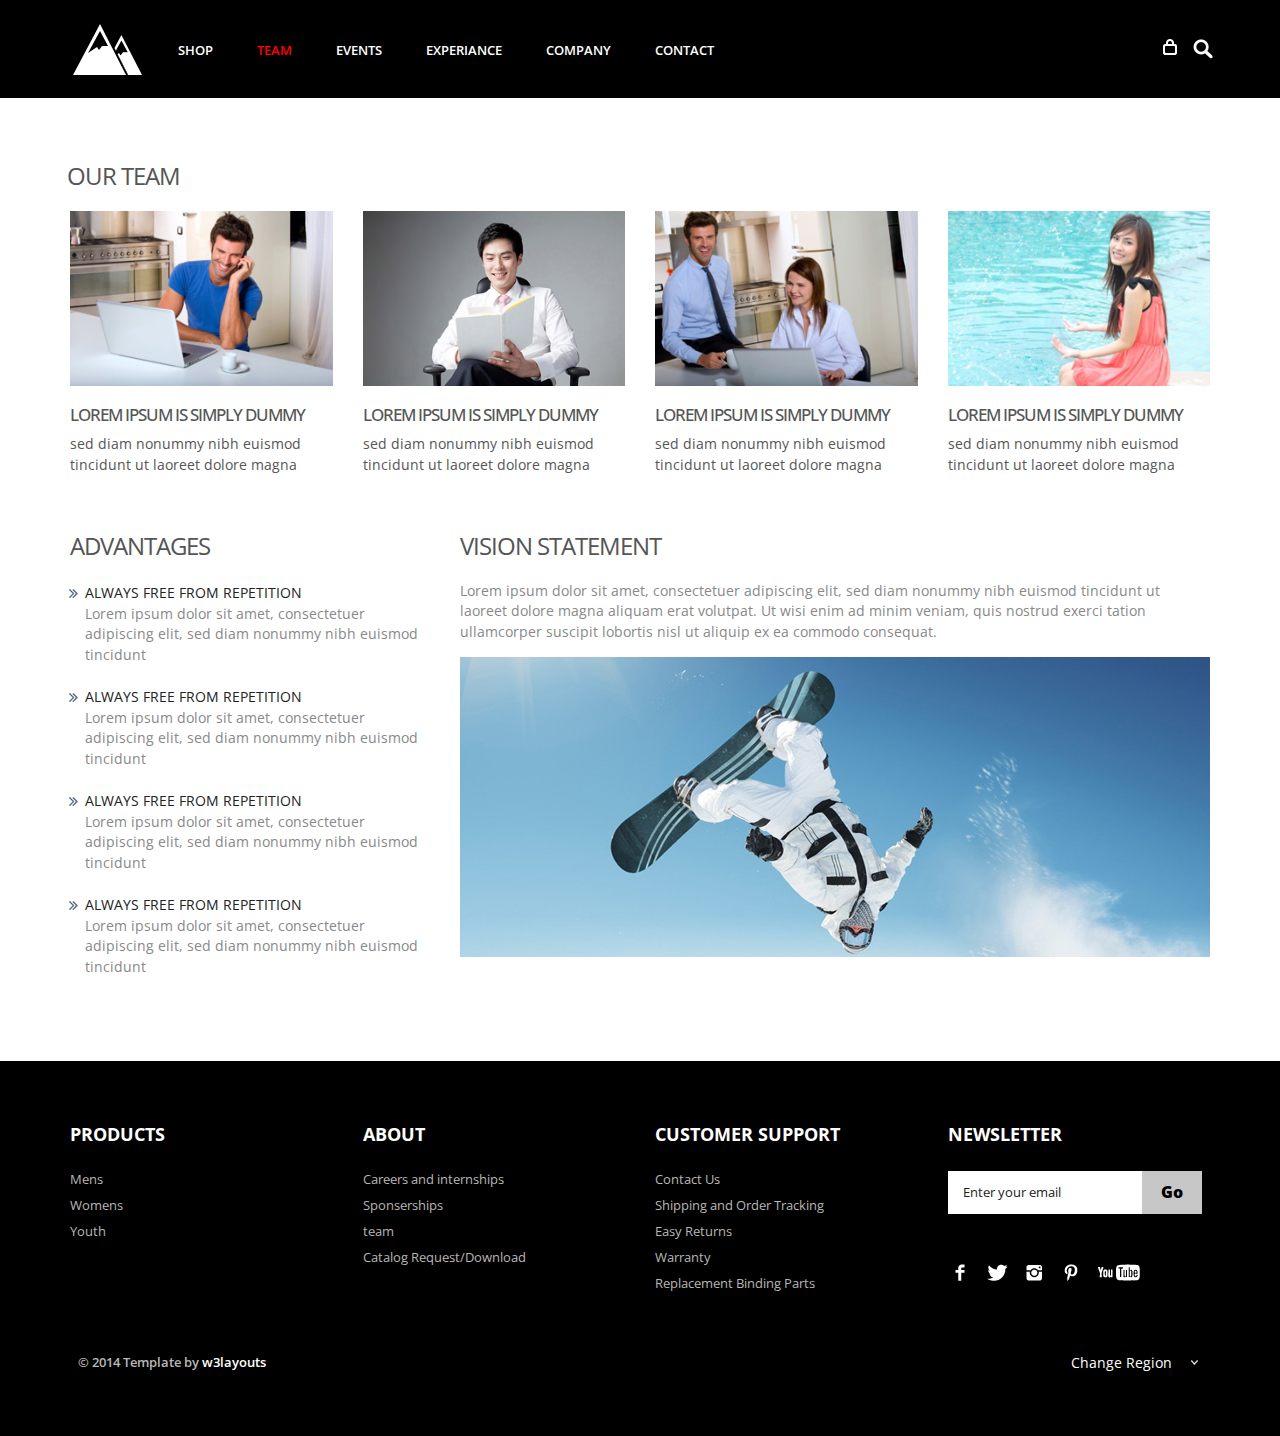
<file: AlphaSnow/team.html>
<!--A Design by W3layouts
Author: W3layout
Author URL: http://w3layouts.com
License: Creative Commons Attribution 3.0 Unported
License URL: http://creativecommons.org/licenses/by/3.0/
-->
<!DOCTYPE HTML>
<html>
<head>
<title>Free Snow Bootstrap Website Template | Team :: w3layouts</title>
<link href="css/bootstrap.css" rel='stylesheet' type='text/css' />
<link href="css/style.css" rel='stylesheet' type='text/css' />
<meta name="viewport" content="width=device-width, initial-scale=1, maximum-scale=1">
<meta http-equiv="Content-Type" content="text/html; charset=utf-8" />
<link href='http://fonts.googleapis.com/css?family=Open+Sans:400,300,600,700,800' rel='stylesheet' type='text/css'>
<script type="application/x-javascript"> addEventListener("load", function() { setTimeout(hideURLbar, 0); }, false); function hideURLbar(){ window.scrollTo(0,1); } </script>
<script src="js/jquery.min.js"></script>
<script type="text/javascript">
        $(document).ready(function() {
            $(".dropdown img.flag").addClass("flagvisibility");

            $(".dropdown dt a").click(function() {
                $(".dropdown dd ul").toggle();
            });
                        
            $(".dropdown dd ul li a").click(function() {
                var text = $(this).html();
                $(".dropdown dt a span").html(text);
                $(".dropdown dd ul").hide();
                $("#result").html("Selected value is: " + getSelectedValue("sample"));
            });
                        
            function getSelectedValue(id) {
                return $("#" + id).find("dt a span.value").html();
            }

            $(document).bind('click', function(e) {
                var $clicked = $(e.target);
                if (! $clicked.parents().hasClass("dropdown"))
                    $(".dropdown dd ul").hide();
            });


            $("#flagSwitcher").click(function() {
                $(".dropdown img.flag").toggleClass("flagvisibility");
            });
        });
     </script>
     <!-- Add fancyBox main JS and CSS files -->
	<script src="js/jquery.magnific-popup.js" type="text/javascript"></script>
	<link href="css/magnific-popup.css" rel="stylesheet" type="text/css">
		<script>
			$(document).ready(function() {
				$('.popup-with-zoom-anim').magnificPopup({
					type: 'inline',
					fixedContentPos: false,
					fixedBgPos: true,
					overflowY: 'auto',
					closeBtnInside: true,
					preloader: false,
					midClick: true,
					removalDelay: 300,
					mainClass: 'my-mfp-zoom-in'
			});
		});
		</script>
</head>
<body>
	<div class="header">
		<div class="container">
			<div class="row">
			  <div class="col-md-12">
				 <div class="header-left">
					 <div class="logo">
						<a href="index.html"><img src="images/logo.png" alt=""/></a>
					 </div>
					 <div class="menu">
						  <a class="toggleMenu" href="#"><img src="images/nav.png" alt="" /></a>
						    <ul class="nav" id="nav">
						    	<li><a href="shop.html">Shop</a></li>
						    	<li class="current"><a href="team.html">Team</a></li>
						    	<li><a href="experiance.html">Events</a></li>
						    	<li><a href="experiance.html">Experiance</a></li>
						    	<li><a href="shop.html">Company</a></li>
								<li><a href="contact.html">Contact</a></li>								
								<div class="clear"></div>
							</ul>
							<script type="text/javascript" src="js/responsive-nav.js"></script>
				    </div>							
	    		    <div class="clear"></div>
	    	    </div>
	            <div class="header_right">
	    		  <!-- start search-->
				  <div class="search-box">
							<div id="sb-search" class="sb-search">
								<form>
									<input class="sb-search-input" placeholder="Enter your search term..." type="search" name="search" id="search">
									<input class="sb-search-submit" type="submit" value="">
									<span class="sb-icon-search"> </span>
								</form>
							</div>
						</div>
						<!----search-scripts---->
						<script src="js/classie.js"></script>
						<script src="js/uisearch.js"></script>
						<script>
							new UISearch( document.getElementById( 'sb-search' ) );
						</script>
				   <ul class="icon1 sub-icon1 profile_img">
					 <li><a class="active-icon c1" href="#"> </a>
						<ul class="sub-icon1 list">
						  <div class="product_control_buttons">
						  	<a href="#"><img src="images/edit.png" alt=""/></a>
						  		<a href="#"><img src="images/close_edit.png" alt=""/></a>
						  </div>
						   <div class="clear"></div>
						  <li class="list_img"><img src="images/1.jpg" alt=""/></li>
						  <li class="list_desc"><h4><a href="#">velit esse molestie</a></h4><span class="actual">1 x
                          $12.00</span></li>
						  <div class="login_buttons">
							 <div class="check_button"><a href="checkout.html">Check out</a></div>
							 <div class="login_button"><a href="login.html">Login</a></div>
							 <div class="clear"></div>
						  </div>
						  <div class="clear"></div>
						</ul>
					 </li>
				   </ul>
		        <div class="clear"></div>
	       </div>
	      </div>
		 </div>
	    </div>
	  </div>
     <div class="main">
      <div class="shop_top">
		<div class="container">
			<div class="row team_box">
				<h3 class="m_2">Our Team</h3>
				<div class="col-md-3 team1">
				  <a class="popup-with-zoom-anim" href="#small-dialog3"><img src="images/team1.jpg" class="img-responsive" title="continue" alt=""/></a>
				    <div id="small-dialog3" class="mfp-hide">
					   <div class="pop_up2">
					   	 <h2>Lorem ipsum </h2>
						 <p>Lorem ipsum dolor sit amet, consectetuer adipiscing elit, sed diam nonummy nibh euismod tincidunt ut laoreet dolore magna aliquam erat volutpat. Ut wisi enim ad minim veniam, quis nostrud exerci tation ullamcorper suscipit lobortis nisl ut aliquip ex ea commodo consequat. Duis autem vel eum iriure dolor in hendrerit in vulputate velit esse molestie.</p>
						 <p>Lorem ipsum dolor sit amet, consectetuer adipiscing elit, sed diam nonummy nibh euismod tincidunt ut laoreet dolore magna aliquam erat volutpat. Ut wisi enim ad minim veniam, quis nostrud exerci tation ullamcorper suscipit lobortis nisl ut aliquip ex ea commodo consequat. Duis autem vel eum iriure dolor in hendrerit in vulputate velit esse molestie.</p>
					   </div>
					</div>
					<h4 class="m_5"><a href="#">Lorem Ipsum is simply dummy</a></h4>
				    <p class="m_6">sed diam nonummy nibh euismod tincidunt ut laoreet dolore magna</p>
				</div>
				<div class="col-md-3 team1">
					<a class="popup-with-zoom-anim" href="#small-dialog3"><img src="images/team2.jpg" class="img-responsive" title="continue" alt=""/></a>
				    <div id="small-dialog3" class="mfp-hide">
					   <div class="pop_up2">
					   	 <h2>Lorem ipsum </h2>
						 <p>Lorem ipsum dolor sit amet, consectetuer adipiscing elit, sed diam nonummy nibh euismod tincidunt ut laoreet dolore magna aliquam erat volutpat. Ut wisi enim ad minim veniam, quis nostrud exerci tation ullamcorper suscipit lobortis nisl ut aliquip ex ea commodo consequat. Duis autem vel eum iriure dolor in hendrerit in vulputate velit esse molestie.</p>
						 <p>Lorem ipsum dolor sit amet, consectetuer adipiscing elit, sed diam nonummy nibh euismod tincidunt ut laoreet dolore magna aliquam erat volutpat. Ut wisi enim ad minim veniam, quis nostrud exerci tation ullamcorper suscipit lobortis nisl ut aliquip ex ea commodo consequat. Duis autem vel eum iriure dolor in hendrerit in vulputate velit esse molestie.</p>
					   </div>
					</div>
					<h4 class="m_5"><a href="#">Lorem Ipsum is simply dummy</a></h4>
				    <p class="m_6">sed diam nonummy nibh euismod tincidunt ut laoreet dolore magna</p>
				</div>
				<div class="col-md-3 team1">
					<a class="popup-with-zoom-anim" href="#small-dialog3"><img src="images/team3.jpg" class="img-responsive" title="continue" alt=""/></a>
				    <div id="small-dialog3" class="mfp-hide">
					   <div class="pop_up2">
					   	 <h2>Lorem ipsum </h2>
						 <p>Lorem ipsum dolor sit amet, consectetuer adipiscing elit, sed diam nonummy nibh euismod tincidunt ut laoreet dolore magna aliquam erat volutpat. Ut wisi enim ad minim veniam, quis nostrud exerci tation ullamcorper suscipit lobortis nisl ut aliquip ex ea commodo consequat. Duis autem vel eum iriure dolor in hendrerit in vulputate velit esse molestie.</p>
						 <p>Lorem ipsum dolor sit amet, consectetuer adipiscing elit, sed diam nonummy nibh euismod tincidunt ut laoreet dolore magna aliquam erat volutpat. Ut wisi enim ad minim veniam, quis nostrud exerci tation ullamcorper suscipit lobortis nisl ut aliquip ex ea commodo consequat. Duis autem vel eum iriure dolor in hendrerit in vulputate velit esse molestie.</p>
					   </div>
					</div>
					<h4 class="m_5"><a href="#">Lorem Ipsum is simply dummy</a></h4>
				    <p class="m_6">sed diam nonummy nibh euismod tincidunt ut laoreet dolore magna</p>
				</div>
				<div class="col-md-3 team1">
					<a class="popup-with-zoom-anim" href="#small-dialog3"><img src="images/team4.jpg" class="img-responsive" title="continue" alt=""/></a>
				    <div id="small-dialog3" class="mfp-hide">
					   <div class="pop_up2">
					   	 <h2>Lorem ipsum </h2>
						 <p>Lorem ipsum dolor sit amet, consectetuer adipiscing elit, sed diam nonummy nibh euismod tincidunt ut laoreet dolore magna aliquam erat volutpat. Ut wisi enim ad minim veniam, quis nostrud exerci tation ullamcorper suscipit lobortis nisl ut aliquip ex ea commodo consequat. Duis autem vel eum iriure dolor in hendrerit in vulputate velit esse molestie.</p>
						 <p>Lorem ipsum dolor sit amet, consectetuer adipiscing elit, sed diam nonummy nibh euismod tincidunt ut laoreet dolore magna aliquam erat volutpat. Ut wisi enim ad minim veniam, quis nostrud exerci tation ullamcorper suscipit lobortis nisl ut aliquip ex ea commodo consequat. Duis autem vel eum iriure dolor in hendrerit in vulputate velit esse molestie.</p>
					   </div>
					</div>
					<h4 class="m_5"><a href="#">Lorem Ipsum is simply dummy</a></h4>
				    <p class="m_6">sed diam nonummy nibh euismod tincidunt ut laoreet dolore magna</p>
				</div>
			</div>
			<div class="row">
				<div class="col-md-4 team_bottom">
				  <ul class="team_list">
					<h4>Advantages</h4>
		            <li><a href="#">Always free from repetition</a><p>Lorem ipsum dolor sit amet, consectetuer adipiscing elit, sed diam nonummy nibh euismod tincidunt</p></li>
		            <li><a href="#">Always free from repetition</a><p>Lorem ipsum dolor sit amet, consectetuer adipiscing elit, sed diam nonummy nibh euismod tincidunt</p></li>
		            <li><a href="#">Always free from repetition</a><p>Lorem ipsum dolor sit amet, consectetuer adipiscing elit, sed diam nonummy nibh euismod tincidunt</p></li>
		            <li><a href="#">Always free from repetition</a><p>Lorem ipsum dolor sit amet, consectetuer adipiscing elit, sed diam nonummy nibh euismod tincidunt</p></li>
		          </ul>
				</div>
				<div class="col-md-8">
					<ul class="team_list">
					 <h4>Vision Statement</h4>
					 <p class="m_7">Lorem ipsum dolor sit amet, consectetuer adipiscing elit, sed diam nonummy nibh euismod tincidunt ut laoreet dolore magna aliquam erat volutpat. Ut wisi enim ad minim veniam, quis nostrud exerci tation ullamcorper suscipit lobortis nisl ut aliquip ex ea commodo consequat.</p>
		             <img src="images/team5.jpg" class="img-responsive" alt=""/>
		          </ul>
				</div>
			</div>
		</div>
	   </div>
	  </div>
	  <div class="footer">
			<div class="container">
				<div class="row">
					<div class="col-md-3">
						<ul class="footer_box">
							<h4>Products</h4>
							<li><a href="#">Mens</a></li>
							<li><a href="#">Womens</a></li>
							<li><a href="#">Youth</a></li>
						</ul>
					</div>
					<div class="col-md-3">
						<ul class="footer_box">
							<h4>About</h4>
							<li><a href="#">Careers and internships</a></li>
							<li><a href="#">Sponserships</a></li>
							<li><a href="#">team</a></li>
							<li><a href="#">Catalog Request/Download</a></li>
						</ul>
					</div>
					<div class="col-md-3">
						<ul class="footer_box">
							<h4>Customer Support</h4>
							<li><a href="#">Contact Us</a></li>
							<li><a href="#">Shipping and Order Tracking</a></li>
							<li><a href="#">Easy Returns</a></li>
							<li><a href="#">Warranty</a></li>
							<li><a href="#">Replacement Binding Parts</a></li>
						</ul>
					</div>
					<div class="col-md-3">
						<ul class="footer_box">
							<h4>Newsletter</h4>
							<div class="footer_search">
				    		   <form>
				    			<input type="text" value="Enter your email" onfocus="this.value = '';" onblur="if (this.value == '') {this.value = 'Enter your email';}">
				    			<input type="submit" value="Go">
				    		   </form>
					        </div>
							<ul class="social">	
							  <li class="facebook"><a href="#"><span> </span></a></li>
							  <li class="twitter"><a href="#"><span> </span></a></li>
							  <li class="instagram"><a href="#"><span> </span></a></li>	
							  <li class="pinterest"><a href="#"><span> </span></a></li>	
							  <li class="youtube"><a href="#"><span> </span></a></li>										  				
						    </ul>
		   					
						</ul>
					</div>
				</div>
				<div class="row footer_bottom">
				    <div class="copy">
			           <p>© 2014 Template by <a href="http://w3layouts.com" target="_blank">w3layouts</a></p>
		            </div>
					  <dl id="sample" class="dropdown">
				        <dt><a href="#"><span>Change Region</span></a></dt>
				        <dd>
				            <ul>
				                <li><a href="#">Australia<img class="flag" src="images/as.png" alt="" /><span class="value">AS</span></a></li>
				                <li><a href="#">Sri Lanka<img class="flag" src="images/srl.png" alt="" /><span class="value">SL</span></a></li>
				                <li><a href="#">Newziland<img class="flag" src="images/nz.png" alt="" /><span class="value">NZ</span></a></li>
				                <li><a href="#">Pakistan<img class="flag" src="images/pk.png" alt="" /><span class="value">Pk</span></a></li>
				                <li><a href="#">United Kingdom<img class="flag" src="images/uk.png" alt="" /><span class="value">UK</span></a></li>
				                <li><a href="#">United States<img class="flag" src="images/us.png" alt="" /><span class="value">US</span></a></li>
				            </ul>
				         </dd>
	   				  </dl>
   				</div>
			</div>
		</div>
</body>	
</html>
</file>
<file: AlphaSnow/css/style.css>
.clear{clear: both;}
h4, h5, h6,
h1, h2, h3 {margin-top: 0;}
ul, ol {margin: 0;}
p {margin: 0;}
html, body{
	font-family: 'Open Sans', sans-serif;
	background:#fff;
	font-size: 100%;
}
body a{
 	transition: 0.5s all;
	-webkit-transition: 0.5s all;
	-moz-transition: 0.5s all;
	-o-transition: 0.5s all;
}
.header{
	background:#000;
	padding: 1.5% 0;
}
.header-left{
	float:left;
	width: 59%;
}
.logo{
	float:left;
	margin-right: 2%;
}
.menu{
	 float:left;
	 margin: 17px 0 0;
}
  .menu li{
	display:inline-block;
 }
 .menu li:first-child{
   	margin-left:0;
 }
 .menu li a{
  	 display: block;
	font-size: 0.8125em;
	text-transform: uppercase;
	padding: 5px 20px;
	color: #FFF;
	-webkit-transition: all 0.3s ease;
	-moz-transition: all 0.3s ease;
	-o-transition: all 0.3s ease;
	transition: all 0.3s ease;
	font-weight: 600;
 }
 .menu li a:hover ,.menu li.active a{
	 background:#fff;
	 color:#000;
 } 
 #nav .current a {
	 color:red;
}
.toggleMenu {
    display:  none;
  	padding:4px 5px 0px 5px;
}
.nav:before,
.nav:after {
    content: " "; 
    display: table; 
}
.nav:after {
    clear: both;
}
.nav ul {
    list-style: none;
}
@media screen and (max-width:800px) {
	.active {
        display: block;
    }
    .menu li a{
    	text-align:left;
    	border-radius:0;
    	-webkit-border-radius:0;
    	-moz-border-radius:0;
    	-o-border-radius:0;
    }
    .nav {
	    list-style: none;
		width: 95%;
		position: absolute;
		right: 20px;
		background: #222;
		top: 72px;
		z-index: 111;
    }
    .nav:after {
		content: '';
		position: absolute;
		right:18px;
		top: -9px;
		border-left:10px solid rgba(0, 0, 0, 0);
		border-right:10px solid rgba(0, 0, 0, 0);
		border-bottom:10px solid #333;
	}
    .menu li a span.messages{
    	text-align:center;
    	top:15px;
    }
    .nav li ul{
    	width:100%;   	
    }
    .menu ul{
    	margin:0;
    }
    .nav > li.hover > ul {
        width:100%;
    }
    .nav > li {
        float: none;
        display:block;
    }
    .nav ul {
        display: block;
        width: 100%;
    }
   .nav > li.hover > ul , .nav li li.hover ul {
        position: static;
    }
    .nav li a{
    	border-top:1px solid #333;
    }
     .nav li:first-child a{
     	border-top:none;
     }
 }
.header_right{
	float:right;
	width:6%;
	margin-top: 16px;
}
.sb-search {
	position: absolute;
	top:7px;
	right:0px;
	width: 0%;
	min-width: 45px;
	height: 45px;
	float: right;
	overflow: hidden;
	-webkit-transition: width 0.3s;
	-moz-transition: width 0.3s;
	transition: width 0.3s;
	-webkit-backface-visibility: hidden;
}
.sb-search-input {
	position: absolute;
	top: 0;
	left: 0px;
	border: none;
	outline: none;
	background:#333;
	width: 100%;
	height:45px;
	margin: 0;
	z-index: 10;
	padding: 5px 20px;
	font-family: 'Open Sans', sans-serif;
	font-size: 13px;
	color: #ffffff;
}
.sb-search-input::-webkit-input-placeholder {
	color: #ffffff;
}
.sb-search-input:-moz-placeholder {
	color: #ffffff;
}
.sb-search-input::-moz-placeholder {
	color: #efb480;
}
.sb-search-input:-ms-input-placeholder {
	color: #ffffff;
}
.sb-icon-search,.sb-search-submit  {
	width: 45px;
	height: 45px;
	display: block;
	position: absolute;
	right: 0;
	top: 0;
	padding: 0;
	margin: 0;
	line-height: 45px;
	text-align: center;
	cursor: pointer;
}
.sb-search-submit {
	background: #333 url('../images/img-sprite.png') no-repeat 0px 1px;
	-ms-filter: "progid:DXImageTransform.Microsoft.Alpha(Opacity=0)"; /* IE 8 */
    filter: alpha(opacity=0); /* IE 5-7 */
   
	color: transparent;
	border: none;
	outline: none;
	z-index: -1;
	-webkit-appearance: none;
}
.sb-icon-search {
	color: #FFF;
background: #000 url('../images/img-sprite.png') no-repeat 0px 1px;
z-index: 90;
}
/* Open state */
.sb-search.sb-search-open,.no-js .sb-search {
	width:40%;
}
.sb-search.sb-search-open .sb-icon-search,.no-js .sb-search .sb-icon-search {
	background: #c0c0c0 url('../images/img-sprite.png') no-repeat 0px 1px;
	color: #fff;
	z-index: 11;
}
.sb-search.sb-search-open .sb-search-submit,.no-js .sb-search .sb-search-submit {
	z-index: 90;
}
/* start icon styles */
.icon1:before,.icon1:after {
	content: "";
	display: table;
}
.icon1:after {
	clear: both;
}
ul.icon1 {
	float: left;
	zoom: 1;
	list-style: none;
	padding: 0;
	margin-left:25%;
}
.icon1 li {
	float: left;
	position: relative;
}
.icon1 li:last-child{
	border-right:none;
}
.icon1 li:hover > a {
	color: #fafafa;
}
*html .icon1 li a:hover { /* IE6 only */
	color: #fafafa;
}
.icon1 ul {
	width:300px;
	margin: 20px 0 0 0;
	_margin: 0;
	opacity: 0;
	visibility: hidden;
	position: absolute;
	top:67px;
	z-index: 1;
	right: -140px;
	background: #ffffff;
	-webkit-transition: all .2s ease-in-out;
	-moz-transition: all .2s ease-in-out;
	-ms-transition: all .2s ease-in-out;
	-o-transition: all .2s ease-in-out;
	transition: all .2s ease-in-out;
	box-shadow: 0 0 10px #AAA;
	-webkit-box-shadow: 0 0 10px #AAA;
	-moz-box-shadow: 0 0 10px #AAA;
	-o-box-shadow: 0 0 10px #AAA;
}
.icon1 li:hover > ul {
	opacity: 1;
	visibility: visible;
	margin: 0;
	z-index: 9999;
}
.icon1 ul ul {
	top: 6px;
	left: 158px;
	margin: 0 0 0 20px;
}
.icon1 ul li {
	/*--float: none;--*/
	display: block;
	border: 0;
}
.icon1 ul li:first-child{
	border-top:none;
}
.icon1 ul li:first-child a{
	border-top-left-radius: 5px;
	-webkit-border-top-left-radius: 5px;
	-moz-border-top-left-radius: 5px;
	-o-border-top-left-radius: 5px;
}
.icon1 ul li:last-child {   
	-moz-box-shadow: none;
	-webkit-box-shadow: none;
	box-shadow: none;    
}
.icon1 ul a {    
	_height: 10px; /*IE6 only*/
	white-space: nowrap;
	float: none;
	text-transform: none;
}
.active-icon{
	display: block;
}
.icon1 ul li:first-child > a:after {
	content: '';
	position: absolute;
	left: 45%;
	top: -30px;
	border-left: 10px solid transparent;
	border-right:10px solid transparent;
	border-bottom:10px solid #f0f0f0;
}
.icon1 ul ul li:first-child a:after {
	left: -100px;
	top: 0%;
	margin-top: -6px;
	border-left: 0;	
	border-bottom:20px solid transparent;
	border-top: 20px solid transparent;
	border-right:20px solid #323757;
}
/* Mobile */
.icon1-trigger {
	display: none;
}
.sub-icon1 img{
	border:none;
	display:inline-block;
	vertical-align:middle;
}
li.list_img{
	float:left;
	width:26%;
}
.login_buttons{
	margin-top:23%;
}
li.list_desc{
	float:left;
	width:50%;
}
li.list_desc h4 a{
	color:#000;
	font-size:0.85em;
	text-decoration:none;
	font-weight:600;
}
li.list_desc h4 a:hover{
	color:red;
}
.c1{
	background: url(../images/img-sprite.png) no-repeat -66px -8px;
	width: 22px;
	height: 24px;
	display: inline-block;
	vertical-align: middle;
}
.icon1 .profile_img {
	margin-top: 3px;
}
.sub-icon1 ul li h3{
	text-align: center;
	font-size: 18px;
	color: #555;
	text-transform: uppercase;
	margin-bottom: 4%;
}
.sub-icon1 ul li p{
	text-align:center;
	font-size: 0.8125em;
	color: #555;
	line-height: 1.5em;
	margin:2% 0;
}
.sub-icon1.list{
	padding:20px;
}
.sub-icon1 ul li p a{
	color: #00405d;
}
.sub-icon1 ul li p a:hover{
	color: #555555;
	text-decoration:underline;
}
.product_control_buttons{
	float:right;
}
.product_control_buttons a:hover{
	opacity:0.5;
}
.button{
	text-align: center;
}
.button a{
	color:#fff;
	font-size:0.85em;
	text-transform:uppercase;
	font-weight:800;
	text-decoration:none;
	margin-left:45%;
	border: none;
	cursor: pointer;
	padding:15px 30px;
	display: inline-block;
	outline: none;
	-webkit-transition: all 0.3s;
	-moz-transition: all 0.3s;
	transition: all 0.3s;
	background: #000;
}
.button a:hover{
	background:#222;
}
.login_button{
	float:right;
}
.login_button a{
	color:#fff;
	font-size:0.85em;
	text-transform:uppercase;
	font-weight:600;
	text-decoration:none;
    border: none;
	cursor: pointer;
	padding:8px 15px; 
	display: inline-block;
	outline: none;
	-webkit-transition: all 0.3s;
	-moz-transition: all 0.3s;
	transition: all 0.3s;
	background: #000;
	margin:10px 0 0;
}
.login_button a:hover{
	background:#555;
}
.check_button{
	float:left;
}
.check_button a{
	color:#fff;
	font-size:0.85em;
	text-transform:uppercase;
	font-weight:600;
	text-decoration:none;
    border: none;
	cursor: pointer;
	padding:8px 15px; 
	display: inline-block;
	outline: none;
	-webkit-transition: all 0.3s;
	-moz-transition: all 0.3s;
	transition: all 0.3s;
	background: #000;
	margin:10px 0 0;
}
.check_button a:hover{
	background:#555;
}
/*--main--*/
.content-top{
	padding:10% 0;
}
.content-top h2{
	color: #000;
	font-size:3em;
	font-weight: 800;
	text-align: center;
	text-transform: uppercase;
	margin-bottom: 1.5%;
}
.content-top p{
	color: #000;
	font-size: 0.95em;
	text-transform: uppercase;
	text-align: center;
	font-weight: 600;
	margin-bottom:1%;
}
.content-top h3{
	color:#000;
	font-size:1.5em;
	text-transform:uppercase;
	font-weight:700;
	text-align:center;
	margin:2% 0 0 0;
}
#flexiselDemo1, #flexiselDemo2, #flexiselDemo3 {
	display: none;
}
.nbs-flexisel-container {
	position: relative;
	max-width: 100%;
}
.nbs-flexisel-ul {
	position: relative;
	width: 9999px;
	margin: 0px;
	padding: 0px;
	list-style-type: none;
	text-align: center;
}
.nbs-flexisel-inner {
	overflow: hidden;
	margin: 0 auto;
}
.nbs-flexisel-item {
	float: left;
	margin: 0px;
	padding: 0px;
	cursor: pointer;
	position: relative;
	line-height: 0px;
}
.nbs-flexisel-item > img {
	width:100%;
	cursor: pointer;
	positon: relative;
	margin-top: 10px;
	margin-bottom: 10px;
	max-width:210px;
	max-height:417px;
}
/*** Navigation ***/
.nbs-flexisel-nav-left, .nbs-flexisel-nav-right {
	width:140px;
	height: 245px;
	position: absolute;
	cursor: pointer;
	z-index: 100;
}
.nbs-flexisel-nav-left {
	left: 205px;
	background: url(../images/img-sprite.png) no-repeat -110px 1px;
}
.nbs-flexisel-nav-right {
	right:205px;
	background: url(../images/img-sprite.png) no-repeat -254px 1px;
}
.content-bottom{
	width:100%;
	background: url(../images/bg_image.jpg)no-repeat center top;
	-webkit-background-size: cover;
	-moz-background-size: cover;
	-o-background-size: cover;
	background-size: cover;
	background-position: center;
	background-size: 100% 100%;
	height:100%;
	padding:15% 0;
}
.content_bottom-text h3{
	color: #FFF;
	font-size: 3em;
	font-weight: 800;
	text-transform: uppercase;
	line-height: 1.2em;
	margin: 2% 0 10%;
}
p.m_1{
	color: #FFF;
	font-size: 0.85em;
	line-height: 2.2em;
	margin-bottom:6%;
}
p.m_2{
	color: #FFF;
	font-size: 0.85em;
	line-height: 2.2em;
}
.features{
	padding:8% 0;
}
h3.m_3{
	color: #000;
	font-size: 3em;
	font-weight: 800;
	text-align: center;
	text-transform: uppercase;
	margin-bottom:2%;
}
.close_but{
	text-align:center;
	margin-bottom:6%;
}
i.close1{
	width:46px;
	height:42px;
	background:url(../images/img-sprite.png)-196px -269px;
	display:inline-block;
}
.view {
   overflow: hidden;
   position: relative;
   text-align: center;
   cursor: default;
}
.view .mask,.view .content {
   width:263px;
   height:200px;
   position: absolute;
   overflow: hidden;
   top: 0;
   left: 0;
}
.view img {
   display: block;
   position: relative;
}
.view h2 {
   text-transform: uppercase;
   color: #fff;
   text-align: center;
   position: relative;
   font-size: 17px;
   padding: 10px;
   background: rgba(0, 0, 0, 0.8);
   margin: 20px 0 0 0;
}
.view p {
   font-style: italic;
   font-size: 12px;
   position: relative;
   color: #fff;
   padding: 10px;
   text-align: center;
}
.view a.info {
   display: inline-block;
   text-decoration: none;
   padding: 7px 14px;
   background: #000;
   color: #fff;
   text-transform: uppercase;
   -webkit-box-shadow: 0 0 1px #000;
   -moz-box-shadow: 0 0 1px #000;
   box-shadow: 0 0 1px #000;
}
.view a.info: hover {
   -webkit-box-shadow: 0 0 5px #000;
   -moz-box-shadow: 0 0 5px #000;
   box-shadow: 0 0 5px #000;
}
/* NINTH EXAMPLE*/
.view-ninth .mask-1, .view-ninth .mask-2 {
    background-color: rgba(0, 0, 0, 0.5);
    height: 361px;
    width: 361px;
    background: rgba(119, 0, 36, 0.5);
    -ms-filter: "progid:DXImageTransform.Microsoft.Alpha(Opacity=100)";
    filter: alpha(opacity=100);
    opacity: 1;
    -webkit-transition: all 0.3s ease-in-out 0.6s;
    -moz-transition: all 0.3s ease-in-out 0.6s;
    -o-transition: all 0.3s ease-in-out 0.6s;
    transition: all 0.3s ease-in-out 0.6s;
}
.view-ninth .mask-1 {
    left: auto;
    right: 0;
    -webkit-transform: rotate(56.5deg) translateX(-180px);
    -moz-transform: rotate(56.5deg) translateX(-180px);
    -o-transform: rotate(56.5deg) translateX(-180px);
    -ms-transform: rotate(56.5deg) translateX(-180px);
    transform: rotate(56.5deg) translateX(-180px);
    -webkit-transform-origin: 100% 0%;
    -moz-transform-origin: 100% 0%;
    -o-transform-origin: 100% 0%;
    -ms-transform-origin: 100% 0%;
    transform-origin: 100% 0%;
}
.view-ninth .mask-2 {
    top: auto;
    bottom: 0;
    -webkit-transform: rotate(56.5deg) translateX(180px);
    -moz-transform: rotate(56.5deg) translateX(180px);
    -o-transform: rotate(56.5deg) translateX(180px);
    -ms-transform: rotate(56.5deg) translateX(180px);
    transform: rotate(56.5deg) translateX(180px);
    -webkit-transform-origin: 0% 100%;
    -moz-transform-origin: 0% 100%;
    -o-transform-origin: 0% 100%;
    -ms-transform-origin: 0% 100%;
    transform-origin: 0% 100%;
}
.view-ninth .content {
    background: rgba(0, 0, 0, 0.9);
    height: 0;
    -ms-filter: "progid:DXImageTransform.Microsoft.Alpha(Opacity=50)";
    filter: alpha(opacity=50);
    opacity: 0.5;
    width:263px;
    overflow: hidden;
    -webkit-transform: rotate(-33.5deg) translate(-112px, 166px);
    -moz-transform: rotate(-33.5deg) translate(-112px, 166px);
    -o-transform: rotate(-33.5deg) translate(-112px, 166px);
    -ms-transform: rotate(-33.5deg) translate(-112px, 166px);
    transform: rotate(-33.5deg) translate(-112px, 166px);
    -webkit-transform-origin: 0% 100%;
    -moz-transform-origin: 0% 100%;
    -o-transform-origin: 0% 100%;
    -ms-transform-origin: 0% 100%;
    transform-origin: 0% 100%;
    -webkit-transition: all 0.4s ease-in-out 0.3s;
    -moz-transition: all 0.4s ease-in-out 0.3s;
    -o-transition: all 0.4s ease-in-out 0.3s;
    transition: all 0.4s ease-in-out 0.3s;
}
.view-ninth h2 {
    background: transparent;
    margin-top: 5px;
    border-bottom: 1px solid rgba(255, 255, 255, 0.2);
}
.view-ninth a.info {
    display: none;
}
.view-ninth:hover .content {
    height: 120px;
    width:263px;
    -ms-filter: "progid:DXImageTransform.Microsoft.Alpha(Opacity=90)";
    filter: alpha(opacity=90);
    opacity: 0.9;
    top:22px;
    -webkit-transform: rotate(0deg) translate(0, 0);
    -moz-transform: rotate(0deg) translate(0, 0);
    -o-transform: rotate(0deg) translate(0, 0);
    -ms-transform: rotate(0deg) translate(0, 0);
    transform: rotate(0deg) translate(0, 0);
}
.view-ninth:hover .mask-1, .view-ninth:hover .mask-2 {
    -webkit-transition-delay: 0s;
    -moz-transition-delay: 0s;
    -o-transition-delay: 0s;
    transition-delay: 0s;
}
.view-ninth:hover .mask-1 {
    -webkit-transform: rotate(56.5deg) translateX(1px);
    -moz-transform: rotate(56.5deg) translateX(1px);
    -o-transform: rotate(56.5deg) translateX(1px);
    -ms-transform: rotate(56.5deg) translateX(1px);
    transform: rotate(56.5deg) translateX(1px);
}
.view-ninth:hover .mask-2 {
    -webkit-transform: rotate(56.5deg) translateX(-1px);
    -moz-transform: rotate(56.5deg) translateX(-1px);
    -o-transform: rotate(56.5deg) translateX(-1px);
    -ms-transform: rotate(56.5deg) translateX(-1px);
    transform: rotate(56.5deg) translateX(-1px);
}
h4.m_4{
	margin-top:10%;
}
h4.m_4 a{
	color:#000;
	font-size:1em;
	text-decoration:none;
	font-weight:600;
}
h4.m_4 a:hover{
	color:#444;
}
p.m_5{
	color:#222;
	font-size:0.85em;
}
/*--footer--*/
.footer{
	background:#000;
	padding:5% 0;
}		
ul.footer_box{
	list-style:none;
	padding:0;
}	
ul.footer_box h4{
	color:#fff;
	font-size:1.1em;
	text-transform:uppercase;
	font-weight:700;
	margin-bottom: 8%;
}
ul.footer_box li a{
	color: #B8B6B6;
	font-size: 0.8125em;
	text-decoration:none;
	line-height: 2em;
}
ul.footer_box li a:hover{
	color:#fff;
}
.footer_search {
	margin-top: 10%;
	width:100%;
	position:relative;
}
.footer_search input[type="text"] {
	outline: none;
	padding: 12px 15px;
	outline: none;
	color: #202020;
	background: #FFF;
	border: none;
	width: 74%;
	line-height: 1.5em;
	font-size: 0.8125em;
}
.footer_search  input[type="submit"] {
	background: #C7C7C7;
	padding: 9px 19px;
	border: none;
	cursor: pointer;
	position: absolute;
	line-height: 1.6em;
	font-size: 1em;
	color: #000;
	font-weight: 800;
	outline: none;
	-webkit-transition: all 0.3s;
	-moz-transition: all 0.3s;
	transition: all 0.3s;
}
.footer_search  input[type="submit"]:hover {
	background:#222;
	color:#fff;
}
ul.social{
	list-style:none;
	padding:0;
	margin-top: 17%;
}	
ul.social li:first-child, ol li:first-child {
	margin-top: 0px;
	margin-left: 0;
}
ul.social li{
	display:inline-block;
	margin-right:8px;
}	
ul.social li a span:hover{
	opacity:0.5;
}		
li.facebook a span {
	height: 25px;
	width: 25px;
	display: block;
	background: url(../images/img-sprite.png)no-repeat -256px -276px;
}
li.twitter a span {
	height: 25px;
	width: 25px;
	display: block;
	background: url(../images/img-sprite.png)no-repeat -298px -276px;
}
li.instagram a span {
	height: 25px;
	width: 25px;
	display: block;
	background: url(../images/img-sprite.png)no-repeat -346px -276px;
}
li.pinterest a span {
	height: 25px;
	width: 25px;
	display: block;
	background: url(../images/img-sprite.png)no-repeat -391px -276px;
}	
li.youtube a span {
	height: 25px;
	width: 47px;
	display: block;
	background: url(../images/img-sprite.png)no-repeat -437px -276px;
}	
.dropdown dd, .dropdown dt, .dropdown ul { margin:0px; padding:0px; }
.dropdown dd { position:relative; }
.dropdown a, .dropdown a:visited { color:#fff; text-decoration:none; outline:none;}
.dropdown a:hover { color:#fff;}
.dropdown dt a:hover { color:#fff;}
.dropdown dt a {background:url(../images/arrow.png) no-repeat scroll right center; display:block; padding-right:20px;
}
.dropdown dt a span {cursor: pointer;
	cursor: pointer;
	display: block;
	padding:0px 10px;
	font-size: 0.85em;
	color: #FFF;
	font-weight: 400;
}
        .dropdown dd ul { background:#222 none repeat scroll 0 0;color:#fff; display:none;
                          left:0px; padding:5px 0px; position:absolute; top:13px; width:auto; min-width:200px; list-style:none;}
        .dropdown span.value { display:none;}
        .dropdown dd ul li a { padding:5px; display:block;font-size: 13px;}
        .dropdown dd ul li a:hover { background-color:#444;}
        
        .dropdown img.flag { border:none; vertical-align:middle; margin-left:10px; }
        .flagvisibility { float: right;}
        
/*--dropdown--*/
.dropdown {
    display: block;
    display: inline-block;
   	float:right;
    position: relative;
   	z-index: 9999;
   	margin:0;
}
/* ===[ For demonstration ]=== */
/* ===[ End demonstration ]=== */
.dropdown .dropdown_button {
    cursor: pointer;
    width: auto;
    display: inline-block;
    padding: 4px 12px;
   -webkit-border-radius: 2px;
    -moz-border-radius: 2px;
    border-radius: 2px;
    font-weight: bold;
    color:#fff;
    line-height:29px;
    text-decoration: none !important;
    background:#595959;
    font-size: 11px;
}
.dropdown input[type="checkbox"] + .dropdown_button .arrow {
    display: inline-block;
    width: 0px;
    height: 0px;
    border-top: 5px solid #fff;
    border-right: 5px solid transparent;
    border-left: 5px solid transparent;
}
.dropdown input[type="checkbox"]:checked + .dropdown_button .arrow { border-color: white transparent transparent transparent }
.dropdown .dropdown_content {
    position: absolute;
    border: 1px solid #777;
    padding: 0px;
    background:#595959;
    margin: 0;
    display: none;
}
.dropdown .dropdown_content li {
    list-style: none;
    margin-left: 0px;
    line-height: 16px;
    border-top: 1px solid #5F5D5D;
	border-bottom: 1px solid #555353;
    margin-top: 2px;
    margin-bottom: 2px;
}
.dropdown .dropdown_content li:hover {
    border-top-color: #555;
    border-bottom-color: #555;
    background:#444;
}
.dropdown .dropdown_content li a {
    display: block;
    padding: 2px 7px;
    padding-right: 15px;
    color:#fff;
    font-size:13px;
    text-decoration: none !important;
    white-space: nowrap;
}
.dropdown .dropdown_content li:hover a {
    color: white;
    text-decoration: none !important;
}
.dropdown input[type="checkbox"]:checked ~ .dropdown_content { display: block }
.dropdown input[type="checkbox"] { display: none }
.copy {
  float: left;
}
.copy p{
	font-size:0.8125em;
	font-weight:600;
	color:#B8B6B6;
}
.copy p a{
	color:#fff;
}
.footer_bottom{
	padding: 0 2%;
	margin-top: 5%;
}
/*--shop--*/
.shop_top{
	padding:5% 0;
}
.new-box {
	right:10px;
}
.new-box, .sale-box {
	position: absolute;
	top:16px;
	overflow: hidden;
	height: 38px;
	min-width: 70px;
	text-align: left;
	z-index: 0;
	display: inline-block;
	-webkit-transform: rotate(-90deg);
	-ms-transform: rotate(-90deg);
	transform: rotate(-90deg);
}
.new-label {
	font-size: 0.85em;
	color: #FFF;
	background:#FFAF02;
	text-transform: uppercase;
	padding:9px;
	text-align: center;
	display: block;
	min-width: 70px;
	position: absolute;
	left: 0px;
	top: 0px;
	z-index: 1;
}
.sale-box {
	left:10px;
}
.sale-label {
	font-size: 0.85em;
	color: #FFF;
	background:#E92546;
	text-transform: uppercase;
	padding:9px;
	text-align: center;
	display: block;
	min-width: 70px;
	position: absolute;
	left: 0px;
	top: 0px;
}
.shop_box{
	position:relative;
}
.shop_desc{
	border:1px solid #E0E0E0;
	padding:5%;
}
.shop_desc h3{
	margin-bottom:5px;
}
.shop_desc h3 a{
	color: #333;
	font-size: 16px;
	font-weight: 600;
	text-decoration: none;
}
.shop_desc h3 a:hover{
	color:#666;
}
.shop_desc p{
	color:#555;
	font-size:0.8125em;
	line-height:1.8em;
	margin-bottom:10px;
}
span.reducedfrom {
	text-decoration: line-through;
	margin-right: 8%;
	color: #888;
}
span.actual {
	color: #7DB122;
	font-size: 1em;
	color:#000
}
ul.buttons{
	list-style: none;
	padding: 0;
	margin-top: 10px;
}
.cart{
	float:left;
}
.shop_btn{
	float:right;
}
.shop_btn a, .cart a{
	color: #000;
	font-size: 0.8125em;
	text-transform: uppercase;
	font-weight: 600;
	text-decoration:none;
}
.shop_btn a:hover{
	color:#E92546;
}
.cart a:hover{
	color:#FFAF02;
}
.shop_box-top{
	margin-bottom:5%;
}
h3.m_2 {
	color: #555;
	margin-bottom: 20px;
	font-size: 1.5em;
	line-height: 1.2;
	font-weight: normal;
	letter-spacing: -1px;
	padding:0 1%;
	text-transform: uppercase;
}
h4.m_5{
	margin-top:7%;
}
h4.m_5 a{
	color: #555;
	font-size:0.95em;
	text-transform: uppercase;
	letter-spacing: -1px;
	text-decoration:none;
}
h4.m_5 a:hover{
	color:#000;
}
p.m_6{
	font-size:0.85em;
	color: #555;
	line-height: 1.5em;
}
.team_box{
	margin-bottom:5%;
}
ul.team_list{
	padding:0;
	list-style:none;
}
ul.team_list h4{
	color: #555;
	margin-bottom: 20px;
	font-size: 1.5em;
	line-height: 1.2;
	font-weight: normal;
	margin-top: 0px;
	letter-spacing: -1px;
	text-transform: uppercase;
}
ul.team_list li {
	list-style-image: url(../images/marker.png);
	margin: 0 0px 20px 15px;
}
ul.team_list li a {
	font-size: 0.85em;
	color: #222;
	text-transform: uppercase;
	text-decoration:none;
}
ul.team_list li a:hover {
	color:#444;
}
ul.team_list li p{
	color:#888;
	font-size:0.85em;
	line-height:1.5em;
}
p.m_7{
	color:#888;
	font-size:0.85em;
	line-height:1.5em;
	margin-bottom:2%;
}
.img_section{
	position:relative;
}
.img_section_txt {
	position: absolute;
	width: 100%;
	left: 0;
	bottom: 0;
	background:rgba(5, 5, 5, 0.43);
	-webkit-box-sizing: border-box;
	-moz-box-sizing: border-box;
	box-sizing: border-box;
	padding: 14px 10px 14px 21px;
	color: #FFF;
	-webkit-transition: all 0.6s ease;
	-moz-transition: all 0.6s ease;
	-o-transition: all 0.6s ease;
	transition: all 0.6s ease;
}
.magnifier2:hover .img_section_txt {
	background:rgba(255, 0, 0, 0.36);
}
.ex_box{
	margin-bottom:5%;
}
p.m_8{
	color:#333;
	font-size:0.85em;
	line-height:1.8em;
	margin-bottom:5%;
}
.address p {
	font-size:0.85em;
	line-height:2em;
}
.address p span:hover {
	text-decoration: none;
}
.address p span {
	text-decoration: underline;
	color: #555;
	cursor: pointer;
}
.contact{
	margin-top: 5%;
}
.to{
	float:left;
	width:50%;
}
.to input[type="text"] {
	padding: 10px;
	width:95%;
	font-size: 0.85em;
	font-family: 'Open Sans', sans-serif;
	margin: 10px 0;
	border: none;
	color: #888;
	background:#F8F8F8;
	float: left;
	outline: none;
	border:1px solid #DFE0E2;
}
.to input[type="text"]:hover, .text input[type="text"], .text textarea:hover{
	border-color:#E25050;
}
.text {
	width:50%;
	float:left;
}
.text input[type="text"], .text textarea {
	width:100%;
	font-size: 0.85em;
	margin: 10px 0;
	border: none;
	color: #888;
	font-family: 'Open Sans', sans-serif;
	outline: none;
	background:#F8F8F8;
	height: 100px;
	padding: 10px;
	resize: none;
	border:1px solid #DFE0E2;
}
.form-submit{
	float:right;
}
.form-submit input[type="submit"] {
	color: #FFF;
	font-family: 'Open Sans', sans-serif;
	font-size: 0.95em;
	font-weight: normal;
	padding:15px 40px;
	text-transform: uppercase;
	background:#E25050;
	display: inline-block;
	-webkit-transition: all 0.3s ease-out;
	-moz-transition: all 0.3s ease-out;
	-ms-transition: all 0.3s ease-out;
	-o-transition: all 0.3s ease-out;
	transition: all 0.3s ease-out;
	font-weight: 100;
	border: none;
	cursor: pointer;
	outline:none;
}
.form-submit input[type="submit"]:hover {
	background:#333;
}
/*--single--*/
.single_image{
	width:36.5%;
	float: left;
	margin-right: 2.6%;
}
.single_right{
	width: 60.5%;
	float: left;
}
.single_right h3{
	color: #222;
	font-size: 1.1em;
	text-transform: uppercase;
	margin-bottom: 10px;
	font-weight: 700;
}
.btn1-default1 {
	outline: none;
	border: 1px solid #CACACA;
	background: #FFF;
	padding: 5px 10px;
	font-size: 0.85em;
}
.btn1-twitter:hover {
	color: #FFF;
	background-color: #00AAF0;
}
i.icon-twitter{
	height: 20px;
	width: 20px;
	background: url(../images/img-sprite.png)no-repeat -260px -318px;
	float: left;
	margin-right: 2px;
}
.btn1-twitter:hover i{
	background: url(../images/img-sprite.png)no-repeat -260px -341px;
}
i.icon-facebook{
	height: 20px;
	width: 20px;
	background: url(../images/img-sprite.png)no-repeat -292px -317px;
	float: left;
	margin-right: 2px;
}
.btn1-facebook:hover i{
	background: url(../images/img-sprite.png)no-repeat -292px -341px;
}
.btn1-facebook:hover {
	color: #FFF;
	background-color:#435F9F;
}
i.icon-google{
	height: 20px;
	width: 20px;
	background: url(../images/img-sprite.png)no-repeat -321px -317px;
	float: left;
	margin-right: 2px;
}
.btn1-google:hover i{
	background: url(../images/img-sprite.png)no-repeat -321px -341px;
}
.btn1-google:hover {
	color: #FFF;
	background-color:#E04B34;
}
i.icon-pinterest{
	height: 20px;
	width: 20px;
	background: url(../images/img-sprite.png)no-repeat -353px -318px;
	float: left;
	margin-right: 2px;
}
.btn1-pinterest:hover i{
	background: url(../images/img-sprite.png)no-repeat -353px -342px;
}
.btn1-pinterest:hover {
	color: #FFF;
	background-color:#CE1F21;
}
.social_buttons h4{
	color: #08080B;
	font-weight: 700;
	font-size: 0.8125em;
	padding-bottom: 0.5em;
	display: block;
	text-transform:uppercase;
	margin-bottom:5px;
}
p.m_10{
	color: #333;
	font-size: 0.8125em;
	line-height: 1.8em;
	margin-bottom:5%;
}
.btn_form{
	margin-bottom:5%;
}
.btn_form form input[type="submit"] {
	font-family: 'Open Sans', sans-serif;
	cursor: pointer;
	border: none;
	outline: none;
	display: inline-block;
	font-size: 0.85em;
	padding: 10px 30px;
	background: #333;
	color: #FFF;
	text-transform: uppercase;
	-webkit-transition: all 0.3s ease-in-out;
	-moz-transition: all 0.3s ease-in-out;
	-o-transition: all 0.3s ease-in-out;
	transition: all 0.3s ease-in-out;
}
.btn_form form input[type="submit"]:hover {
	background: #FFAF02;
}
ul.add-to-links {
	margin-bottom: 3%;
	list-style: none;
	padding: 0;
}
ul.add-to-links img {
	vertical-align: middle;
}
ul.add-to-links a {
	color: #000;
	font-size: 0.85em;
}
ul.product-colors{
	list-style:none;
	padding:0;
	margin-bottom: 5%;
}
.product-colors h3, .prosuct-qty span {
	color: #08080B;
	font-weight: 700;
	font-size: 0.8125em;
	padding-bottom: 0.5em;
	display: block;
	text-transform: uppercase;
	margin-bottom: 5px;
}
.product-colors li {
	display: inline-block;
}
.product-colors li a span {
	width: 32px;
	height: 32px;
	display: inline-block;
}
.color1 span {
	background:#45BF55;
}
.color2 span {
	background:#0AA5E2;
}
.color3 span {
	background:#EE82EE;
}
.color4 span {
	background:orange;
}
.color4 span {
	background:gray;
}
.color5 span {
	background:yellow;
}
.color6 span {
	background:red;
}
.box-info-product{
	background: #FFF;
	border: 1px solid #D2D0D0;
	border-top: 1px solid #B0AFAF;
	border-bottom: 1px solid #B0AFAF;
	padding:7%;
}
p.price2{
	color:#333;
	font-size:2em;
	font-weight:700;
	margin-bottom: 5%;
}
.prosuct-qty {
	margin-bottom: 1.5em;
	padding:0;
}
.prosuct-qty select {
	font-family: 'Open Sans', sans-serif;
	border: 1px solid #EEE;
	padding: 5% 41%;
	font-size: 1em;
	outline: none;
}
.prosuct-qty option {
	border: 1px solid #EEE;
	font-family: 'Open Sans', sans-serif;
}
.box-info-product .exclusive {
	border:none;
	outline: none;
	position: relative;
	display: block;
	background:#E25050;
}
.box-info-product .exclusive span {
	font-weight: 700;
	font-size: 20px;
	line-height: 22px;
	padding: 12px 36px 14px 60px;
	color: #FFF;
	display: block !important;
}
.box-info-product .exclusive:after {
	border-left: 1px solid #fff;
	position: absolute;
	top: 0;
	bottom: 0;
	left: 51px;
	content: "";
	width: 1px;
	z-index: 2;
}
.box-info-product .exclusive:before {
	background: url(../images/img-sprite.png)no-repeat -401px -308px;
	position: absolute;
	top: 0;
	left: 0;
	bottom: 0;
	color: #FFF;
	font-size: 25px;
	line-height: 47px;
	content: "";
	z-index: 2;
	width: 51px;
	text-align: center;
}
.box-info-product .exclusive:hover {
	background: #303030;
	background-position: 0 0;
}
.desc{
	margin-bottom:5%;
}
.desc h4{
	color:#333;
	font-size:1.5em;
	margin-bottom:1%;
	text-transform:uppercase;
}
.desc p{
	color:#555;
	font-size:0.85em;
	line-height:1.8em;
}
h4.m_11{
	color:#333;
	font-size:1.2em;
	text-transform:uppercase;
	padding:0 1%;
	margin-bottom:2%;
}
h4.m_12{
	color: #08080B;
	font-weight: 700;
	font-size: 0.8125em;
	padding-bottom: 0.5em;
	display: block;
	text-transform: uppercase;
}
ul.options{
	list-style:none;
	padding:0;
	margin-bottom:7%;
}
ul.options li {
	margin: 0 1% 0 0;
	display: inline-block;
}
ul.options li a {
	color: #000;
	font-size: 0.8125em;
	padding: 5px 10px;
	border: 1px solid #DFDDDD;
	text-decoration:none;
}
ul.options li a:hover {
	border: 1px solid #FFAF02;
}
/*--checkout--*/
p.cart {
	color: #555;
	font-size: 0.85em;
	line-height: 1.8em;
}
/*--login--*/
.login-page {
	border-right: 1px solid #EEE;
	padding-right: 5%;
}
h4.title {
	color:#000;
	margin-bottom: 0.5em;
	font-size: 1em;
	line-height: 1.2;
	font-weight: normal;
	margin-top: 0px;
	letter-spacing: -1px;
	text-transform: uppercase;
	border-bottom: 1px solid #ECECEC;
	padding-bottom: 13px;
}
.login-page p {
	color: #555;
	font-size: 0.85em;
	line-height: 1.8em;
}
.button1 input[type="submit"] {
	background: #000;
	border: none;
	color: #FFF;
	padding: 10px 20px;
	cursor: pointer;
	float: right;
	font-family: 'Open Sans', sans-serif;
	outline: none;
	font-size: 1em;
}
.button1 input[type="submit"]:hover {
	background: #555;
}
#login-form label {
	color: #777;
	line-height: 2.8em;
	font-size: 0.95em;
	font-weight: 400;
	margin: 0;
	display: block;
}
input.inputbox, input.required, div.k2AccountPage input[type="text"] {
	background: #FFF;
	outline-color: #00BFF0;
	border: 1px solid #EEE;
	color: inherit;
	padding: 7px 20px;
	width: 100%;
	font-family: 'Open Sans', sans-serif;
	font-size: 0.85em;
}
.remember {
	margin-top: 6%;
}
p#login-form-remember {
	float: left;
}
fieldset.input input[type="submit"] {
	background: #000;
	border: none;
	color: #FFF;
	padding: 10px 30px;
	cursor: pointer;
	float: right;
	font-family: 'Open Sans', sans-serif;
	outline: none;
	font-size:1em;
}
fieldset.input input[type="submit"]:hover {
	background:#555;
}
#login-form label a {
	color: #777;
	color:0.85em;
}
#login-form label a:hover {
	color:#00BFF0;
}
.button1 {
	float: right;
	margin-top: 8%;
}
/*--register--*/
.register-top-grid h3, .register-bottom-grid h3 {
	color:#000;
	font-size: 1em;
	padding-bottom: 5px;
	margin: 0;
}
.register-top-grid div, .register-bottom-grid div {
	width: 48%;
	float: left;
	margin: 10px 0;
}
.register-top-grid span, .register-bottom-grid span {
	color:#555;
	font-size: 0.8125em;
	padding-bottom: 0.2em;
	display: block;
	text-transform: uppercase;
}
.register-top-grid input[type="text"], .register-bottom-grid input[type="text"] {
	border: 1px solid #EEE;
	outline-color:#00BFF0;
	width: 96%;
	font-size: 1em;
	padding: 0.5em;
	font-family: 'Open Sans', sans-serif;
}
.checkbox {
	margin-bottom: 4px;
	padding-left: 27px;
	font-size: 1.1em;
	line-height: 27px;
	cursor: pointer;
}
.checkbox {
	float: left;
	margin-left: 8px;
	position: relative;
	font-weight: 600;
}
.checkbox:last-child {
	margin-bottom: 4px;
}
.checkbox:last-child {
	margin-bottom: 0;
}
.news-letter {
	color: #555;
	font-weight:600;
	font-size: 0.85em;
	margin-bottom: 1em;
	display: block;
	text-transform: uppercase;
	transition: 0.5s all;
	-webkit-transition: 0.5s all;
	-moz-transition: 0.5s all;
	-o-transition: 0.5s all;
	clear: both;
}
.checkbox i {
	position: absolute;
	bottom: 5px;
	left: 0;
	display: block;
	width:20px;
	height:20px;
	outline: none;
	border: 2px solid #DDD;
}
.checkbox input + i:after {
	content: '';
	background: url("../images/tick1.png") no-repeat 1px 2px;
	top: -1px;
	left: -1px;
	width: 15px;
	height: 15px;
	font: normal 12px/16px FontAwesome;
	text-align: center;
}
.checkbox input + i:after {
	position: absolute;
	opacity: 0;
	transition: opacity 0.1s;
	-o-transition: opacity 0.1s;
	-ms-transition: opacity 0.1s;
	-moz-transition: opacity 0.1s;
	-webkit-transition: opacity 0.1s;
}
.checkbox input {
	position: absolute;
	left: -9999px;
}
.checkbox input:checked + i:after {
	opacity: 1;
}
.news-letter:hover {
	color:#00BFF0;
}
.register-grids form input[type="submit"] {
	background:#E25050;
	color: #FFF;
	font-size: 0.8em;
	padding:0.8em 2.2em;
	border:none;
	transition: 0.5s all;
	-webkit-transition: 0.5s all;
	-moz-transition: 0.5s all;
	-o-transition: 0.5s all;
	display: inline-block;
	font-family: 'Open Sans', sans-serif;
	cursor: pointer;
	outline: none;
	text-transform: uppercase;
}
.register-grids form input[type="submit"]:hover {
	background:#555;
}
/*--responsive design--*/
@media (max-width:1366px){
.icon1 ul {
	width: 270px;
	top: 64px;
	right: -98px;
 }
.button a {
 	margin-left: 71%;
 }
}
@media (max-width:1280px){
.icon1 ul {
	width: 270px;
	top: 63px;
	right: -55px;
 }
}	
@media (max-width:1024px){
.menu li a {	
	padding: 5px 10px;
 }
.header_right {
	width: 7%;
 }
.icon1 ul {
	width: 250px;
	top: 59px;
	right: -25px;
 }
 .sub-icon1 ul li p {
	font-size: 0.8125em;
 }
 .button a {
	margin-left: 27%;
 }
  .nbs-flexisel-nav-left {
	left: 60px;
 }
 .nbs-flexisel-nav-right {
	right: 60px;
 }
 .content_bottom-text h3, h3.m_3, .content-top h2{
 	font-size:2.5em;
 }
 .box-info-product .exclusive span {
	font-size: 17px;
	padding: 12px 11px 14px 63px;
 }
}	
@media (max-width:800px){
.menu {
	 margin:10px 0 0;
  }
  .header_right {
	 width: 10%;
  }
  .icon1 ul {
	width: 250px;
	top: 59px;
	right: -15px;
 }
 .search {
	left: 65%;
	width: 27%;
	top: 12px;
 }
 .content_bottom-text h3, h3.m_3, .content-top h2 {
	font-size: 2em;
 }
 .nbs-flexisel-nav-left {
	left: 10px;
 }
 .nbs-flexisel-nav-right {
	right: 10px;
 }
 .view-ninth:hover .mask-1 {
	display: none;
 }
 .view-ninth:hover .mask-2 {
	display: none;
 }
 .view-ninth .mask-1,  .view-ninth .mask-2{
 	display: none;
 }
 .view-ninth:hover .content {
	height: 53%;
	width: 41%;
 }
  .top_box {
	 margin-bottom: 20px;
 }
 h4.m_4, h4.m_5{
	margin-top: 10px;
 }
 ul.footer_box h4, ul.team_list h4{
	margin-bottom: 10px;
 }
 ul.footer_box {
	margin-bottom: 20px;
  }
  .footer_search, .footer_bottom{
	 margin-top:0;
  }
  ul.social {
	margin-top: 20px;
 }
 .team1{
 	margin-bottom:20px;
 }
 .team_bottom{
 	margin-bottom:20px;
 }
 .team_box {
	margin-bottom:0;
 }
 .shop_box{
 	margin-bottom:20px;
 }
 .shop_desc {
	padding: 10px;
 }
 .etalage_zoom_area div {
	 width:350px !important;
     height:350px !important;
  }
  .box-info-product {
	padding: 20px;
	margin-bottom: 20px;
  }
  .prosuct-qty select {
	padding: 2% 30%;
  }
  .desc {
	margin: 20px 0;
  }
  .product1{
  	margin-bottom:20px;
  }
}  
@media (max-width:768px){
.login-page {
	border-right: none;
	padding-right: 0;
  }
}
@media (max-width:640px){
  .header_right {
	 width: 11%;
  }
   .etalage_zoom_area div {
	 width:250px !important;
	 height:250px !important;
  }
  .btn1-default1 {
	 padding: 5px 7px;
  }
}
@media (max-width:480px){
  .header_right {
	 width: 15%;
  }
   .etalage_zoom_area div {
	 width:100px !important;
	 height:100px !important;
  }
  .btn1-default1 {
	 padding: 5px 7px;
  }
  .search {
	left: 56%;
	width: 33%;
 }
 .icon1 ul {
	top: 51px;
 }
 .content_bottom-text h3, h3.m_3, .content-top h2 {
	font-size: 1.5em;
 }
 .content-top p {
	font-size: 0.8125em;
 }
 .nbs-flexisel-nav-left, .nbs-flexisel-nav-right {
	width: 75px;
	height:126px;
 }
 .nbs-flexisel-nav-left {
	left:10px;
	background: url(../images/img-sprite.png) no-repeat -17px -372px;
 }
 .nbs-flexisel-nav-right {
	right:10px;
	background: url(../images/img-sprite.png) no-repeat -80px -372px;
 }
 .content-top h3 {
	font-size: 1em;
  }
  .view-ninth:hover .content {
	height:60%;
	width:70%;
 }
 .nav{
 	top:67px;
 }
 .single_image {
	width: 100%;
	float: none;
	margin-right: 0;
 }
 .single_left{
 	margin-bottom:20px;
 }
 .to {
	float: none;
	width: 100%;
 }
 .text {
	width: 100%;
	float: none;
 }
 .nav {
	right: 13px;
 }
}
@media (max-width:320px){
.header_right {
   width: 24%;
}
.copy{
	float:none;
}
.dropdown {
	float: none;
	margin-top: 10px;
}
h4.m_11 {
	font-size: 0.85em;
	padding: 0 15px;
	line-height: 1.5em;
}
 .etalage_zoom_area div {
	 width:50px !important;
	 height:50px !important;
  }
  .register-top-grid(
  	margin-bottom:20px;
  )
  .nav {
	top: 66px;
	right: 8px;
  }
  .register-top-grid div, .register-bottom-grid div {
	width: 100%;
	float: none;
	margin: 10px 0;
 }
}
</file>
<file: AlphaSnow/css/fwslider.css>
/* ------------------------------- 3. Slider Styles ------------------------------- */
#fwslider {
    position: relative;
    width:100%;
}
#fwslider .slide {
    display: none;
    position: absolute;
    top:0;
    left:0;
    z-index: 0;
    width:100%;
}
#fwslider .slide img {
    width:100%;
}
#fwslider .slidePrev {
  	position: absolute;
    top:50%;
    left:-50px;
    z-index: 10;
}
#fwslider .slidePrev span {
	background-image: url("../images/img-sprite.png");
	width: 72px;
	height: 128px;
	float: left;
	background-position:-10px -243px;
	background-repeat: no-repeat;
	cursor: pointer;
}
#fwslider .slideNext {
   	position: absolute;
    top:50%;
    right:-50px;
   	z-index: 10;
}
#fwslider .slideNext span {
 	background-image: url("../images/img-sprite.png");
	width: 72px;
	height: 128px;
	float: left;
	background-position:-105px -243px;
	background-repeat: no-repeat;
	cursor: pointer;
}
#fwslider .timers {
    height:4px;
    position: absolute;
    bottom:15px;
    right:0;
    z-index: 3;
}
#fwslider .timer {
    height:4px;
    width:40px;
    background-color: #000;
    float:left;
    margin-right: 10px;
}
#fwslider .progress {
    height:4px;
    width:0%;
    background-color:#4cb1ca;
    float:left;
}
#fwslider .slide_content {
    top:0;
    left:0;
    position: absolute;
    width:100%;
    height:100%;
}
#fwslider .slide_content_wrap { /* Slider Text Content Container Style */
    max-width: 600px;
	margin: 12% auto;
}
#fwslider .title {  /* Slider Title Style */
	color: #FFF;
	font-size: 5em;
	padding-top: 5%;
	font-style: normal;
	text-transform: uppercase;
	border: none;
	font-weight: 800;
	line-height: 1.3em;
	margin-bottom: 5%;
}
/* ------------------------------- 4. Media Query Max Width 1300, Min Width 720 ------------------------------- */
/* ------------------------------- 5. Media Query Max Width 719 ------------------------------- */

@media only screen and (max-width:800px) {

    #fwslider .slide_content_wrap { display:none; }
    #fwslider .timers { display:none; }
    #fwslider .slide_content {cursor: pointer;}
	#fwslider .title {
		margin-left: 19%;
		font-size: 3em;
	}
}
@media (max-width:1366px){
   #fwslider .title {
		margin-left:8%;
		font-size: 4em;
	}
}
@media (max-width:768px)
	#fwslider .title {
		margin-left: 19%;
		font-size: 3em;
	}
}
</file>
<file: snowboarding/css/style.css>
.clear{clear: both;}
h4, h5, h6,
h1, h2, h3 {margin-top: 0;}
ul, ol {margin: 0;}
p {margin: 0;}
html, body{
	font-family: 'Open Sans', sans-serif;
	background:#fff;
	font-size: 100%;
}
body a{
 	transition: 0.5s all;
	-webkit-transition: 0.5s all;
	-moz-transition: 0.5s all;
	-o-transition: 0.5s all;
}
.header{
	background:#000;
	padding: 1.5% 0;
}
.header-left{
	float:left;
	width: 59%;
}
.logo{
	float:left;
	margin-right: 2%;
}
.menu{
	 float:left;
	 margin: 17px 0 0;
}
  .menu li{
	display:inline-block;
 }
 .menu li:first-child{
   	margin-left:0;
 }
 .menu li a{
  	 display: block;
	font-size: 0.8125em;
	text-transform: uppercase;
	padding: 5px 20px;
	color: #FFF;
	-webkit-transition: all 0.3s ease;
	-moz-transition: all 0.3s ease;
	-o-transition: all 0.3s ease;
	transition: all 0.3s ease;
	font-weight: 600;
 }
 .menu li a:hover ,.menu li.active a{
	 background:#fff;
	 color:#000;
 } 
 #nav .current a {
	 color:red;
}
.toggleMenu {
    display:  none;
  	padding:4px 5px 0px 5px;
}
.nav:before,
.nav:after {
    content: " "; 
    display: table; 
}
.nav:after {
    clear: both;
}
.nav ul {
    list-style: none;
}
@media screen and (max-width:800px) {
	.active {
        display: block;
    }
    .menu li a{
    	text-align:left;
    	border-radius:0;
    	-webkit-border-radius:0;
    	-moz-border-radius:0;
    	-o-border-radius:0;
    }
    .nav {
	    list-style: none;
		width: 95%;
		position: absolute;
		right: 20px;
		background: #222;
		top: 72px;
		z-index: 111;
    }
    .nav:after {
		content: '';
		position: absolute;
		right:18px;
		top: -9px;
		border-left:10px solid rgba(0, 0, 0, 0);
		border-right:10px solid rgba(0, 0, 0, 0);
		border-bottom:10px solid #333;
	}
    .menu li a span.messages{
    	text-align:center;
    	top:15px;
    }
    .nav li ul{
    	width:100%;   	
    }
    .menu ul{
    	margin:0;
    }
    .nav > li.hover > ul {
        width:100%;
    }
    .nav > li {
        float: none;
        display:block;
    }
    .nav ul {
        display: block;
        width: 100%;
    }
   .nav > li.hover > ul , .nav li li.hover ul {
        position: static;
    }
    .nav li a{
    	border-top:1px solid #333;
    }
     .nav li:first-child a{
     	border-top:none;
     }
 }
.header_right{
	float:right;
	width:6%;
	margin-top: 16px;
}
.sb-search {
	position: absolute;
	top:7px;
	right:0px;
	width: 0%;
	min-width: 45px;
	height: 45px;
	float: right;
	overflow: hidden;
	-webkit-transition: width 0.3s;
	-moz-transition: width 0.3s;
	transition: width 0.3s;
	-webkit-backface-visibility: hidden;
}
.sb-search-input {
	position: absolute;
	top: 0;
	left: 0px;
	border: none;
	outline: none;
	background:#333;
	width: 100%;
	height:45px;
	margin: 0;
	z-index: 10;
	padding: 5px 20px;
	font-family: 'Open Sans', sans-serif;
	font-size: 13px;
	color: #ffffff;
}
.sb-search-input::-webkit-input-placeholder {
	color: #ffffff;
}
.sb-search-input:-moz-placeholder {
	color: #ffffff;
}
.sb-search-input::-moz-placeholder {
	color: #efb480;
}
.sb-search-input:-ms-input-placeholder {
	color: #ffffff;
}
.sb-icon-search,.sb-search-submit  {
	width: 45px;
	height: 45px;
	display: block;
	position: absolute;
	right: 0;
	top: 0;
	padding: 0;
	margin: 0;
	line-height: 45px;
	text-align: center;
	cursor: pointer;
}
.sb-search-submit {
	background: #333 url('../images/img-sprite.png') no-repeat 0px 1px;
	-ms-filter: "progid:DXImageTransform.Microsoft.Alpha(Opacity=0)"; /* IE 8 */
    filter: alpha(opacity=0); /* IE 5-7 */
   
	color: transparent;
	border: none;
	outline: none;
	z-index: -1;
	-webkit-appearance: none;
}
.sb-icon-search {
	color: #FFF;
background: #000 url('../images/img-sprite.png') no-repeat 0px 1px;
z-index: 90;
}
/* Open state */
.sb-search.sb-search-open,.no-js .sb-search {
	width:40%;
}
.sb-search.sb-search-open .sb-icon-search,.no-js .sb-search .sb-icon-search {
	background: #c0c0c0 url('../images/img-sprite.png') no-repeat 0px 1px;
	color: #fff;
	z-index: 11;
}
.sb-search.sb-search-open .sb-search-submit,.no-js .sb-search .sb-search-submit {
	z-index: 90;
}
/* start icon styles */
.icon1:before,.icon1:after {
	content: "";
	display: table;
}
.icon1:after {
	clear: both;
}
ul.icon1 {
	float: left;
	zoom: 1;
	list-style: none;
	padding: 0;
	margin-left:25%;
}
.icon1 li {
	float: left;
	position: relative;
}
.icon1 li:last-child{
	border-right:none;
}
.icon1 li:hover > a {
	color: #fafafa;
}
*html .icon1 li a:hover { /* IE6 only */
	color: #fafafa;
}
.icon1 ul {
	width:300px;
	margin: 20px 0 0 0;
	_margin: 0;
	opacity: 0;
	visibility: hidden;
	position: absolute;
	top:67px;
	z-index: 1;
	right: -140px;
	background: #ffffff;
	-webkit-transition: all .2s ease-in-out;
	-moz-transition: all .2s ease-in-out;
	-ms-transition: all .2s ease-in-out;
	-o-transition: all .2s ease-in-out;
	transition: all .2s ease-in-out;
	box-shadow: 0 0 10px #AAA;
	-webkit-box-shadow: 0 0 10px #AAA;
	-moz-box-shadow: 0 0 10px #AAA;
	-o-box-shadow: 0 0 10px #AAA;
}
.icon1 li:hover > ul {
	opacity: 1;
	visibility: visible;
	margin: 0;
	z-index: 9999;
}
.icon1 ul ul {
	top: 6px;
	left: 158px;
	margin: 0 0 0 20px;
}
.icon1 ul li {
	/*--float: none;--*/
	display: block;
	border: 0;
}
.icon1 ul li:first-child{
	border-top:none;
}
.icon1 ul li:first-child a{
	border-top-left-radius: 5px;
	-webkit-border-top-left-radius: 5px;
	-moz-border-top-left-radius: 5px;
	-o-border-top-left-radius: 5px;
}
.icon1 ul li:last-child {   
	-moz-box-shadow: none;
	-webkit-box-shadow: none;
	box-shadow: none;    
}
.icon1 ul a {    
	_height: 10px; /*IE6 only*/
	white-space: nowrap;
	float: none;
	text-transform: none;
}
.active-icon{
	display: block;
}
.icon1 ul li:first-child > a:after {
	content: '';
	position: absolute;
	left: 45%;
	top: -30px;
	border-left: 10px solid transparent;
	border-right:10px solid transparent;
	border-bottom:10px solid #f0f0f0;
}
.icon1 ul ul li:first-child a:after {
	left: -100px;
	top: 0%;
	margin-top: -6px;
	border-left: 0;	
	border-bottom:20px solid transparent;
	border-top: 20px solid transparent;
	border-right:20px solid #323757;
}
/* Mobile */
.icon1-trigger {
	display: none;
}
.sub-icon1 img{
	border:none;
	display:inline-block;
	vertical-align:middle;
}
li.list_img{
	float:left;
	width:26%;
}
.login_buttons{
	margin-top:23%;
}
li.list_desc{
	float:left;
	width:50%;
}
li.list_desc h4 a{
	color:#000;
	font-size:0.85em;
	text-decoration:none;
	font-weight:600;
}
li.list_desc h4 a:hover{
	color:red;
}
.c1{
	background: url(../images/img-sprite.png) no-repeat -66px -8px;
	width: 22px;
	height: 24px;
	display: inline-block;
	vertical-align: middle;
}
.icon1 .profile_img {
	margin-top: 3px;
}
.sub-icon1 ul li h3{
	text-align: center;
	font-size: 18px;
	color: #555;
	text-transform: uppercase;
	margin-bottom: 4%;
}
.sub-icon1 ul li p{
	text-align:center;
	font-size: 0.8125em;
	color: #555;
	line-height: 1.5em;
	margin:2% 0;
}
.sub-icon1.list{
	padding:20px;
}
.sub-icon1 ul li p a{
	color: #00405d;
}
.sub-icon1 ul li p a:hover{
	color: #555555;
	text-decoration:underline;
}
.product_control_buttons{
	float:right;
}
.product_control_buttons a:hover{
	opacity:0.5;
}
.button{
	text-align: center;
}
.button a{
	color:#fff;
	font-size:0.85em;
	text-transform:uppercase;
	font-weight:800;
	text-decoration:none;
	margin-left:45%;
	border: none;
	cursor: pointer;
	padding:15px 30px;
	display: inline-block;
	outline: none;
	-webkit-transition: all 0.3s;
	-moz-transition: all 0.3s;
	transition: all 0.3s;
	background: #000;
}
.button a:hover{
	background:#222;
}
.login_button{
	float:right;
}
.login_button a{
	color:#fff;
	font-size:0.85em;
	text-transform:uppercase;
	font-weight:600;
	text-decoration:none;
    border: none;
	cursor: pointer;
	padding:8px 15px; 
	display: inline-block;
	outline: none;
	-webkit-transition: all 0.3s;
	-moz-transition: all 0.3s;
	transition: all 0.3s;
	background: #000;
	margin:10px 0 0;
}
.login_button a:hover{
	background:#555;
}
.check_button{
	float:left;
}
.check_button a{
	color:#fff;
	font-size:0.85em;
	text-transform:uppercase;
	font-weight:600;
	text-decoration:none;
    border: none;
	cursor: pointer;
	padding:8px 15px; 
	display: inline-block;
	outline: none;
	-webkit-transition: all 0.3s;
	-moz-transition: all 0.3s;
	transition: all 0.3s;
	background: #000;
	margin:10px 0 0;
}
.check_button a:hover{
	background:#555;
}
/*--main--*/
.content-top{
	padding:10% 0;
}
.content-top h2{
	color: #000;
	font-size:3em;
	font-weight: 800;
	text-align: center;
	text-transform: uppercase;
	margin-bottom: 1.5%;
}
.content-top p{
	color: #000;
	font-size: 0.95em;
	text-transform: uppercase;
	text-align: center;
	font-weight: 600;
	margin-bottom:1%;
}
.content-top h3{
	color:#000;
	font-size:1.5em;
	text-transform:uppercase;
	font-weight:700;
	text-align:center;
	margin:2% 0 0 0;
}
#flexiselDemo1, #flexiselDemo2, #flexiselDemo3 {
	display: none;
}
.nbs-flexisel-container {
	position: relative;
	max-width: 100%;
}
.nbs-flexisel-ul {
	position: relative;
	width: 9999px;
	margin: 0px;
	padding: 0px;
	list-style-type: none;
	text-align: center;
}
.nbs-flexisel-inner {
	overflow: hidden;
	margin: 0 auto;
}
.nbs-flexisel-item {
	float: left;
	margin: 0px;
	padding: 0px;
	cursor: pointer;
	position: relative;
	line-height: 0px;
}
.nbs-flexisel-item > img {
	width:100%;
	cursor: pointer;
	positon: relative;
	margin-top: 10px;
	margin-bottom: 10px;
	max-width:210px;
	max-height:417px;
}
/*** Navigation ***/
.nbs-flexisel-nav-left, .nbs-flexisel-nav-right {
	width:140px;
	height: 245px;
	position: absolute;
	cursor: pointer;
	z-index: 100;
}
.nbs-flexisel-nav-left {
	left: 205px;
	background: url(../images/img-sprite.png) no-repeat -110px 1px;
}
.nbs-flexisel-nav-right {
	right:205px;
	background: url(../images/img-sprite.png) no-repeat -254px 1px;
}
.content-bottom{
	width:100%;
	background: url(../images/bg_image.jpg)no-repeat center top;
	-webkit-background-size: cover;
	-moz-background-size: cover;
	-o-background-size: cover;
	background-size: cover;
	background-position: center;
	background-size: 100% 100%;
	height:100%;
	padding:15% 0;
}
.content_bottom-text h3{
	color: #FFF;
	font-size: 3em;
	font-weight: 800;
	text-transform: uppercase;
	line-height: 1.2em;
	margin: 2% 0 10%;
}
p.m_1{
	color: #FFF;
	font-size: 0.85em;
	line-height: 2.2em;
	margin-bottom:6%;
}
p.m_2{
	color: #FFF;
	font-size: 0.85em;
	line-height: 2.2em;
}
.features{
	padding:8% 0;
}
h3.m_3{
	color: #000;
	font-size: 3em;
	font-weight: 800;
	text-align: center;
	text-transform: uppercase;
	margin-bottom:2%;
}
.close_but{
	text-align:center;
	margin-bottom:6%;
}
i.close1{
	width:46px;
	height:42px;
	background:url(../images/img-sprite.png)-196px -269px;
	display:inline-block;
}
.view {
   overflow: hidden;
   position: relative;
   text-align: center;
   cursor: default;
}
.view .mask,.view .content {
   width:263px;
   height:200px;
   position: absolute;
   overflow: hidden;
   top: 0;
   left: 0;
}
.view img {
   display: block;
   position: relative;
}
.view h2 {
   text-transform: uppercase;
   color: #fff;
   text-align: center;
   position: relative;
   font-size: 17px;
   padding: 10px;
   background: rgba(0, 0, 0, 0.8);
   margin: 20px 0 0 0;
}
.view p {
   font-style: italic;
   font-size: 12px;
   position: relative;
   color: #fff;
   padding: 10px;
   text-align: center;
}
.view a.info {
   display: inline-block;
   text-decoration: none;
   padding: 7px 14px;
   background: #000;
   color: #fff;
   text-transform: uppercase;
   -webkit-box-shadow: 0 0 1px #000;
   -moz-box-shadow: 0 0 1px #000;
   box-shadow: 0 0 1px #000;
}
.view a.info: hover {
   -webkit-box-shadow: 0 0 5px #000;
   -moz-box-shadow: 0 0 5px #000;
   box-shadow: 0 0 5px #000;
}
/* NINTH EXAMPLE*/
.view-ninth .mask-1, .view-ninth .mask-2 {
    background-color: rgba(0, 0, 0, 0.5);
    height: 361px;
    width: 361px;
    background: rgba(119, 0, 36, 0.5);
    -ms-filter: "progid:DXImageTransform.Microsoft.Alpha(Opacity=100)";
    filter: alpha(opacity=100);
    opacity: 1;
    -webkit-transition: all 0.3s ease-in-out 0.6s;
    -moz-transition: all 0.3s ease-in-out 0.6s;
    -o-transition: all 0.3s ease-in-out 0.6s;
    transition: all 0.3s ease-in-out 0.6s;
}
.view-ninth .mask-1 {
    left: auto;
    right: 0;
    -webkit-transform: rotate(56.5deg) translateX(-180px);
    -moz-transform: rotate(56.5deg) translateX(-180px);
    -o-transform: rotate(56.5deg) translateX(-180px);
    -ms-transform: rotate(56.5deg) translateX(-180px);
    transform: rotate(56.5deg) translateX(-180px);
    -webkit-transform-origin: 100% 0%;
    -moz-transform-origin: 100% 0%;
    -o-transform-origin: 100% 0%;
    -ms-transform-origin: 100% 0%;
    transform-origin: 100% 0%;
}
.view-ninth .mask-2 {
    top: auto;
    bottom: 0;
    -webkit-transform: rotate(56.5deg) translateX(180px);
    -moz-transform: rotate(56.5deg) translateX(180px);
    -o-transform: rotate(56.5deg) translateX(180px);
    -ms-transform: rotate(56.5deg) translateX(180px);
    transform: rotate(56.5deg) translateX(180px);
    -webkit-transform-origin: 0% 100%;
    -moz-transform-origin: 0% 100%;
    -o-transform-origin: 0% 100%;
    -ms-transform-origin: 0% 100%;
    transform-origin: 0% 100%;
}
.view-ninth .content {
    background: rgba(0, 0, 0, 0.9);
    height: 0;
    -ms-filter: "progid:DXImageTransform.Microsoft.Alpha(Opacity=50)";
    filter: alpha(opacity=50);
    opacity: 0.5;
    width:263px;
    overflow: hidden;
    -webkit-transform: rotate(-33.5deg) translate(-112px, 166px);
    -moz-transform: rotate(-33.5deg) translate(-112px, 166px);
    -o-transform: rotate(-33.5deg) translate(-112px, 166px);
    -ms-transform: rotate(-33.5deg) translate(-112px, 166px);
    transform: rotate(-33.5deg) translate(-112px, 166px);
    -webkit-transform-origin: 0% 100%;
    -moz-transform-origin: 0% 100%;
    -o-transform-origin: 0% 100%;
    -ms-transform-origin: 0% 100%;
    transform-origin: 0% 100%;
    -webkit-transition: all 0.4s ease-in-out 0.3s;
    -moz-transition: all 0.4s ease-in-out 0.3s;
    -o-transition: all 0.4s ease-in-out 0.3s;
    transition: all 0.4s ease-in-out 0.3s;
}
.view-ninth h2 {
    background: transparent;
    margin-top: 5px;
    border-bottom: 1px solid rgba(255, 255, 255, 0.2);
}
.view-ninth a.info {
    display: none;
}
.view-ninth:hover .content {
    height: 120px;
    width:263px;
    -ms-filter: "progid:DXImageTransform.Microsoft.Alpha(Opacity=90)";
    filter: alpha(opacity=90);
    opacity: 0.9;
    top:22px;
    -webkit-transform: rotate(0deg) translate(0, 0);
    -moz-transform: rotate(0deg) translate(0, 0);
    -o-transform: rotate(0deg) translate(0, 0);
    -ms-transform: rotate(0deg) translate(0, 0);
    transform: rotate(0deg) translate(0, 0);
}
.view-ninth:hover .mask-1, .view-ninth:hover .mask-2 {
    -webkit-transition-delay: 0s;
    -moz-transition-delay: 0s;
    -o-transition-delay: 0s;
    transition-delay: 0s;
}
.view-ninth:hover .mask-1 {
    -webkit-transform: rotate(56.5deg) translateX(1px);
    -moz-transform: rotate(56.5deg) translateX(1px);
    -o-transform: rotate(56.5deg) translateX(1px);
    -ms-transform: rotate(56.5deg) translateX(1px);
    transform: rotate(56.5deg) translateX(1px);
}
.view-ninth:hover .mask-2 {
    -webkit-transform: rotate(56.5deg) translateX(-1px);
    -moz-transform: rotate(56.5deg) translateX(-1px);
    -o-transform: rotate(56.5deg) translateX(-1px);
    -ms-transform: rotate(56.5deg) translateX(-1px);
    transform: rotate(56.5deg) translateX(-1px);
}
h4.m_4{
	margin-top:10%;
}
h4.m_4 a{
	color:#000;
	font-size:1em;
	text-decoration:none;
	font-weight:600;
}
h4.m_4 a:hover{
	color:#444;
}
p.m_5{
	color:#222;
	font-size:0.85em;
}
/*--footer--*/
.footer{
	background:#000;
	padding:5% 0;
}		
ul.footer_box{
	list-style:none;
	padding:0;
}	
ul.footer_box h4{
	color:#fff;
	font-size:1.1em;
	text-transform:uppercase;
	font-weight:700;
	margin-bottom: 8%;
}
ul.footer_box li a{
	color: #B8B6B6;
	font-size: 0.8125em;
	text-decoration:none;
	line-height: 2em;
}
ul.footer_box li a:hover{
	color:#fff;
}
.footer_search {
	margin-top: 10%;
	width:100%;
	position:relative;
}
.footer_search input[type="text"] {
	outline: none;
	padding: 12px 15px;
	outline: none;
	color: #202020;
	background: #FFF;
	border: none;
	width: 74%;
	line-height: 1.5em;
	font-size: 0.8125em;
}
.footer_search  input[type="submit"] {
	background: #C7C7C7;
	padding: 9px 19px;
	border: none;
	cursor: pointer;
	position: absolute;
	line-height: 1.6em;
	font-size: 1em;
	color: #000;
	font-weight: 800;
	outline: none;
	-webkit-transition: all 0.3s;
	-moz-transition: all 0.3s;
	transition: all 0.3s;
}
.footer_search  input[type="submit"]:hover {
	background:#222;
	color:#fff;
}
ul.social{
	list-style:none;
	padding:0;
	margin-top: 17%;
}	
ul.social li:first-child, ol li:first-child {
	margin-top: 0px;
	margin-left: 0;
}
ul.social li{
	display:inline-block;
	margin-right:8px;
}	
ul.social li a span:hover{
	opacity:0.5;
}		
li.facebook a span {
	height: 25px;
	width: 25px;
	display: block;
	background: url(../images/img-sprite.png)no-repeat -256px -276px;
}
li.twitter a span {
	height: 25px;
	width: 25px;
	display: block;
	background: url(../images/img-sprite.png)no-repeat -298px -276px;
}
li.instagram a span {
	height: 25px;
	width: 25px;
	display: block;
	background: url(../images/img-sprite.png)no-repeat -346px -276px;
}
li.pinterest a span {
	height: 25px;
	width: 25px;
	display: block;
	background: url(../images/img-sprite.png)no-repeat -391px -276px;
}	
li.youtube a span {
	height: 25px;
	width: 47px;
	display: block;
	background: url(../images/img-sprite.png)no-repeat -437px -276px;
}	
.dropdown dd, .dropdown dt, .dropdown ul { margin:0px; padding:0px; }
.dropdown dd { position:relative; }
.dropdown a, .dropdown a:visited { color:#fff; text-decoration:none; outline:none;}
.dropdown a:hover { color:#fff;}
.dropdown dt a:hover { color:#fff;}
.dropdown dt a {background:url(../images/arrow.png) no-repeat scroll right center; display:block; padding-right:20px;
}
.dropdown dt a span {cursor: pointer;
	cursor: pointer;
	display: block;
	padding:0px 10px;
	font-size: 0.85em;
	color: #FFF;
	font-weight: 400;
}
        .dropdown dd ul { background:#222 none repeat scroll 0 0;color:#fff; display:none;
                          left:0px; padding:5px 0px; position:absolute; top:13px; width:auto; min-width:200px; list-style:none;}
        .dropdown span.value { display:none;}
        .dropdown dd ul li a { padding:5px; display:block;font-size: 13px;}
        .dropdown dd ul li a:hover { background-color:#444;}
        
        .dropdown img.flag { border:none; vertical-align:middle; margin-left:10px; }
        .flagvisibility { float: right;}
        
/*--dropdown--*/
.dropdown {
    display: block;
    display: inline-block;
   	float:right;
    position: relative;
   	z-index: 9999;
   	margin:0;
}
/* ===[ For demonstration ]=== */
/* ===[ End demonstration ]=== */
.dropdown .dropdown_button {
    cursor: pointer;
    width: auto;
    display: inline-block;
    padding: 4px 12px;
   -webkit-border-radius: 2px;
    -moz-border-radius: 2px;
    border-radius: 2px;
    font-weight: bold;
    color:#fff;
    line-height:29px;
    text-decoration: none !important;
    background:#595959;
    font-size: 11px;
}
.dropdown input[type="checkbox"] + .dropdown_button .arrow {
    display: inline-block;
    width: 0px;
    height: 0px;
    border-top: 5px solid #fff;
    border-right: 5px solid transparent;
    border-left: 5px solid transparent;
}
.dropdown input[type="checkbox"]:checked + .dropdown_button .arrow { border-color: white transparent transparent transparent }
.dropdown .dropdown_content {
    position: absolute;
    border: 1px solid #777;
    padding: 0px;
    background:#595959;
    margin: 0;
    display: none;
}
.dropdown .dropdown_content li {
    list-style: none;
    margin-left: 0px;
    line-height: 16px;
    border-top: 1px solid #5F5D5D;
	border-bottom: 1px solid #555353;
    margin-top: 2px;
    margin-bottom: 2px;
}
.dropdown .dropdown_content li:hover {
    border-top-color: #555;
    border-bottom-color: #555;
    background:#444;
}
.dropdown .dropdown_content li a {
    display: block;
    padding: 2px 7px;
    padding-right: 15px;
    color:#fff;
    font-size:13px;
    text-decoration: none !important;
    white-space: nowrap;
}
.dropdown .dropdown_content li:hover a {
    color: white;
    text-decoration: none !important;
}
.dropdown input[type="checkbox"]:checked ~ .dropdown_content { display: block }
.dropdown input[type="checkbox"] { display: none }
.copy {
  float: left;
}
.copy p{
	font-size:0.8125em;
	font-weight:600;
	color:#B8B6B6;
}
.copy p a{
	color:#fff;
}
.footer_bottom{
	padding: 0 2%;
	margin-top: 5%;
}
/*--shop--*/
.shop_top{
	padding:5% 0;
}
.new-box {
	right:10px;
}
.new-box, .sale-box {
	position: absolute;
	top:16px;
	overflow: hidden;
	height: 38px;
	min-width: 70px;
	text-align: left;
	z-index: 0;
	display: inline-block;
	-webkit-transform: rotate(-90deg);
	-ms-transform: rotate(-90deg);
	transform: rotate(-90deg);
}
.new-label {
	font-size: 0.85em;
	color: #FFF;
	background:#FFAF02;
	text-transform: uppercase;
	padding:9px;
	text-align: center;
	display: block;
	min-width: 70px;
	position: absolute;
	left: 0px;
	top: 0px;
	z-index: 1;
}
.sale-box {
	left:10px;
}
.sale-label {
	font-size: 0.85em;
	color: #FFF;
	background:#E92546;
	text-transform: uppercase;
	padding:9px;
	text-align: center;
	display: block;
	min-width: 70px;
	position: absolute;
	left: 0px;
	top: 0px;
}
.shop_box{
	position:relative;
}
.shop_desc{
	border:1px solid #E0E0E0;
	padding:5%;
}
.shop_desc h3{
	margin-bottom:5px;
}
.shop_desc h3 a{
	color: #333;
	font-size: 16px;
	font-weight: 600;
	text-decoration: none;
}
.shop_desc h3 a:hover{
	color:#666;
}
.shop_desc p{
	color:#555;
	font-size:0.8125em;
	line-height:1.8em;
	margin-bottom:10px;
}
span.reducedfrom {
	text-decoration: line-through;
	margin-right: 8%;
	color: #888;
}
span.actual {
	color: #7DB122;
	font-size: 1em;
	color:#000
}
ul.buttons{
	list-style: none;
	padding: 0;
	margin-top: 10px;
}
.cart{
	float:left;
}
.shop_btn{
	float:right;
}
.shop_btn a, .cart a{
	color: #000;
	font-size: 0.8125em;
	text-transform: uppercase;
	font-weight: 600;
	text-decoration:none;
}
.shop_btn a:hover{
	color:#E92546;
}
.cart a:hover{
	color:#FFAF02;
}
.shop_box-top{
	margin-bottom:5%;
}
h3.m_2 {
	color: #555;
	margin-bottom: 20px;
	font-size: 1.5em;
	line-height: 1.2;
	font-weight: normal;
	letter-spacing: -1px;
	padding:0 1%;
	text-transform: uppercase;
}
h4.m_5{
	margin-top:7%;
}
h4.m_5 a{
	color: #555;
	font-size:0.95em;
	text-transform: uppercase;
	letter-spacing: -1px;
	text-decoration:none;
}
h4.m_5 a:hover{
	color:#000;
}
p.m_6{
	font-size:0.85em;
	color: #555;
	line-height: 1.5em;
}
.team_box{
	margin-bottom:5%;
}
ul.team_list{
	padding:0;
	list-style:none;
}
ul.team_list h4{
	color: #555;
	margin-bottom: 20px;
	font-size: 1.5em;
	line-height: 1.2;
	font-weight: normal;
	margin-top: 0px;
	letter-spacing: -1px;
	text-transform: uppercase;
}
ul.team_list li {
	list-style-image: url(../images/marker.png);
	margin: 0 0px 20px 15px;
}
ul.team_list li a {
	font-size: 0.85em;
	color: #222;
	text-transform: uppercase;
	text-decoration:none;
}
ul.team_list li a:hover {
	color:#444;
}
ul.team_list li p{
	color:#888;
	font-size:0.85em;
	line-height:1.5em;
}
p.m_7{
	color:#888;
	font-size:0.85em;
	line-height:1.5em;
	margin-bottom:2%;
}
.img_section{
	position:relative;
}
.img_section_txt {
	position: absolute;
	width: 100%;
	left: 0;
	bottom: 0;
	background:rgba(5, 5, 5, 0.43);
	-webkit-box-sizing: border-box;
	-moz-box-sizing: border-box;
	box-sizing: border-box;
	padding: 14px 10px 14px 21px;
	color: #FFF;
	-webkit-transition: all 0.6s ease;
	-moz-transition: all 0.6s ease;
	-o-transition: all 0.6s ease;
	transition: all 0.6s ease;
}
.magnifier2:hover .img_section_txt {
	background:rgba(255, 0, 0, 0.36);
}
.ex_box{
	margin-bottom:5%;
}
p.m_8{
	color:#333;
	font-size:0.85em;
	line-height:1.8em;
	margin-bottom:5%;
}
.address p {
	font-size:0.85em;
	line-height:2em;
}
.address p span:hover {
	text-decoration: none;
}
.address p span {
	text-decoration: underline;
	color: #555;
	cursor: pointer;
}
.contact{
	margin-top: 5%;
}
.to{
	float:left;
	width:50%;
}
.to input[type="text"] {
	padding: 10px;
	width:95%;
	font-size: 0.85em;
	font-family: 'Open Sans', sans-serif;
	margin: 10px 0;
	border: none;
	color: #888;
	background:#F8F8F8;
	float: left;
	outline: none;
	border:1px solid #DFE0E2;
}
.to input[type="text"]:hover, .text input[type="text"], .text textarea:hover{
	border-color:#E25050;
}
.text {
	width:50%;
	float:left;
}
.text input[type="text"], .text textarea {
	width:100%;
	font-size: 0.85em;
	margin: 10px 0;
	border: none;
	color: #888;
	font-family: 'Open Sans', sans-serif;
	outline: none;
	background:#F8F8F8;
	height: 100px;
	padding: 10px;
	resize: none;
	border:1px solid #DFE0E2;
}
.form-submit{
	float:right;
}
.form-submit input[type="submit"] {
	color: #FFF;
	font-family: 'Open Sans', sans-serif;
	font-size: 0.95em;
	font-weight: normal;
	padding:15px 40px;
	text-transform: uppercase;
	background:#E25050;
	display: inline-block;
	-webkit-transition: all 0.3s ease-out;
	-moz-transition: all 0.3s ease-out;
	-ms-transition: all 0.3s ease-out;
	-o-transition: all 0.3s ease-out;
	transition: all 0.3s ease-out;
	font-weight: 100;
	border: none;
	cursor: pointer;
	outline:none;
}
.form-submit input[type="submit"]:hover {
	background:#333;
}
/*--single--*/
.single_image{
	width:36.5%;
	float: left;
	margin-right: 2.6%;
}
.single_right{
	width: 60.5%;
	float: left;
}
.single_right h3{
	color: #222;
	font-size: 1.1em;
	text-transform: uppercase;
	margin-bottom: 10px;
	font-weight: 700;
}
.btn1-default1 {
	outline: none;
	border: 1px solid #CACACA;
	background: #FFF;
	padding: 5px 10px;
	font-size: 0.85em;
}
.btn1-twitter:hover {
	color: #FFF;
	background-color: #00AAF0;
}
i.icon-twitter{
	height: 20px;
	width: 20px;
	background: url(../images/img-sprite.png)no-repeat -260px -318px;
	float: left;
	margin-right: 2px;
}
.btn1-twitter:hover i{
	background: url(../images/img-sprite.png)no-repeat -260px -341px;
}
i.icon-facebook{
	height: 20px;
	width: 20px;
	background: url(../images/img-sprite.png)no-repeat -292px -317px;
	float: left;
	margin-right: 2px;
}
.btn1-facebook:hover i{
	background: url(../images/img-sprite.png)no-repeat -292px -341px;
}
.btn1-facebook:hover {
	color: #FFF;
	background-color:#435F9F;
}
i.icon-google{
	height: 20px;
	width: 20px;
	background: url(../images/img-sprite.png)no-repeat -321px -317px;
	float: left;
	margin-right: 2px;
}
.btn1-google:hover i{
	background: url(../images/img-sprite.png)no-repeat -321px -341px;
}
.btn1-google:hover {
	color: #FFF;
	background-color:#E04B34;
}
i.icon-pinterest{
	height: 20px;
	width: 20px;
	background: url(../images/img-sprite.png)no-repeat -353px -318px;
	float: left;
	margin-right: 2px;
}
.btn1-pinterest:hover i{
	background: url(../images/img-sprite.png)no-repeat -353px -342px;
}
.btn1-pinterest:hover {
	color: #FFF;
	background-color:#CE1F21;
}
.social_buttons h4{
	color: #08080B;
	font-weight: 700;
	font-size: 0.8125em;
	padding-bottom: 0.5em;
	display: block;
	text-transform:uppercase;
	margin-bottom:5px;
}
p.m_10{
	color: #333;
	font-size: 0.8125em;
	line-height: 1.8em;
	margin-bottom:5%;
}
.btn_form{
	margin-bottom:5%;
}
.btn_form form input[type="submit"] {
	font-family: 'Open Sans', sans-serif;
	cursor: pointer;
	border: none;
	outline: none;
	display: inline-block;
	font-size: 0.85em;
	padding: 10px 30px;
	background: #333;
	color: #FFF;
	text-transform: uppercase;
	-webkit-transition: all 0.3s ease-in-out;
	-moz-transition: all 0.3s ease-in-out;
	-o-transition: all 0.3s ease-in-out;
	transition: all 0.3s ease-in-out;
}
.btn_form form input[type="submit"]:hover {
	background: #FFAF02;
}
ul.add-to-links {
	margin-bottom: 3%;
	list-style: none;
	padding: 0;
}
ul.add-to-links img {
	vertical-align: middle;
}
ul.add-to-links a {
	color: #000;
	font-size: 0.85em;
}
ul.product-colors{
	list-style:none;
	padding:0;
	margin-bottom: 5%;
}
.product-colors h3, .prosuct-qty span {
	color: #08080B;
	font-weight: 700;
	font-size: 0.8125em;
	padding-bottom: 0.5em;
	display: block;
	text-transform: uppercase;
	margin-bottom: 5px;
}
.product-colors li {
	display: inline-block;
}
.product-colors li a span {
	width: 32px;
	height: 32px;
	display: inline-block;
}
.color1 span {
	background:#45BF55;
}
.color2 span {
	background:#0AA5E2;
}
.color3 span {
	background:#EE82EE;
}
.color4 span {
	background:orange;
}
.color4 span {
	background:gray;
}
.color5 span {
	background:yellow;
}
.color6 span {
	background:red;
}
.box-info-product{
	background: #FFF;
	border: 1px solid #D2D0D0;
	border-top: 1px solid #B0AFAF;
	border-bottom: 1px solid #B0AFAF;
	padding:7%;
}
p.price2{
	color:#333;
	font-size:2em;
	font-weight:700;
	margin-bottom: 5%;
}
.prosuct-qty {
	margin-bottom: 1.5em;
	padding:0;
}
.prosuct-qty select {
	font-family: 'Open Sans', sans-serif;
	border: 1px solid #EEE;
	padding: 5% 41%;
	font-size: 1em;
	outline: none;
}
.prosuct-qty option {
	border: 1px solid #EEE;
	font-family: 'Open Sans', sans-serif;
}
.box-info-product .exclusive {
	border:none;
	outline: none;
	position: relative;
	display: block;
	background:#E25050;
}
.box-info-product .exclusive span {
	font-weight: 700;
	font-size: 20px;
	line-height: 22px;
	padding: 12px 36px 14px 60px;
	color: #FFF;
	display: block !important;
}
.box-info-product .exclusive:after {
	border-left: 1px solid #fff;
	position: absolute;
	top: 0;
	bottom: 0;
	left: 51px;
	content: "";
	width: 1px;
	z-index: 2;
}
.box-info-product .exclusive:before {
	background: url(../images/img-sprite.png)no-repeat -401px -308px;
	position: absolute;
	top: 0;
	left: 0;
	bottom: 0;
	color: #FFF;
	font-size: 25px;
	line-height: 47px;
	content: "";
	z-index: 2;
	width: 51px;
	text-align: center;
}
.box-info-product .exclusive:hover {
	background: #303030;
	background-position: 0 0;
}
.desc{
	margin-bottom:5%;
}
.desc h4{
	color:#333;
	font-size:1.5em;
	margin-bottom:1%;
	text-transform:uppercase;
}
.desc p{
	color:#555;
	font-size:0.85em;
	line-height:1.8em;
}
h4.m_11{
	color:#333;
	font-size:1.2em;
	text-transform:uppercase;
	padding:0 1%;
	margin-bottom:2%;
}
h4.m_12{
	color: #08080B;
	font-weight: 700;
	font-size: 0.8125em;
	padding-bottom: 0.5em;
	display: block;
	text-transform: uppercase;
}
ul.options{
	list-style:none;
	padding:0;
	margin-bottom:7%;
}
ul.options li {
	margin: 0 1% 0 0;
	display: inline-block;
}
ul.options li a {
	color: #000;
	font-size: 0.8125em;
	padding: 5px 10px;
	border: 1px solid #DFDDDD;
	text-decoration:none;
}
ul.options li a:hover {
	border: 1px solid #FFAF02;
}
/*--checkout--*/
p.cart {
	color: #555;
	font-size: 0.85em;
	line-height: 1.8em;
}
/*--login--*/
.login-page {
	border-right: 1px solid #EEE;
	padding-right: 5%;
}
h4.title {
	color:#000;
	margin-bottom: 0.5em;
	font-size: 1em;
	line-height: 1.2;
	font-weight: normal;
	margin-top: 0px;
	letter-spacing: -1px;
	text-transform: uppercase;
	border-bottom: 1px solid #ECECEC;
	padding-bottom: 13px;
}
.login-page p {
	color: #555;
	font-size: 0.85em;
	line-height: 1.8em;
}
.button1 input[type="submit"] {
	background: #000;
	border: none;
	color: #FFF;
	padding: 10px 20px;
	cursor: pointer;
	float: right;
	font-family: 'Open Sans', sans-serif;
	outline: none;
	font-size: 1em;
}
.button1 input[type="submit"]:hover {
	background: #555;
}
#login-form label {
	color: #777;
	line-height: 2.8em;
	font-size: 0.95em;
	font-weight: 400;
	margin: 0;
	display: block;
}
input.inputbox, input.required, div.k2AccountPage input[type="text"] {
	background: #FFF;
	outline-color: #00BFF0;
	border: 1px solid #EEE;
	color: inherit;
	padding: 7px 20px;
	width: 100%;
	font-family: 'Open Sans', sans-serif;
	font-size: 0.85em;
}
.remember {
	margin-top: 6%;
}
p#login-form-remember {
	float: left;
}
fieldset.input input[type="submit"] {
	background: #000;
	border: none;
	color: #FFF;
	padding: 10px 30px;
	cursor: pointer;
	float: right;
	font-family: 'Open Sans', sans-serif;
	outline: none;
	font-size:1em;
}
fieldset.input input[type="submit"]:hover {
	background:#555;
}
#login-form label a {
	color: #777;
	color:0.85em;
}
#login-form label a:hover {
	color:#00BFF0;
}
.button1 {
	float: right;
	margin-top: 8%;
}
/*--register--*/
.register-top-grid h3, .register-bottom-grid h3 {
	color:#000;
	font-size: 1em;
	padding-bottom: 5px;
	margin: 0;
}
.register-top-grid div, .register-bottom-grid div {
	width: 48%;
	float: left;
	margin: 10px 0;
}
.register-top-grid span, .register-bottom-grid span {
	color:#555;
	font-size: 0.8125em;
	padding-bottom: 0.2em;
	display: block;
	text-transform: uppercase;
}
.register-top-grid input[type="text"], .register-bottom-grid input[type="text"] {
	border: 1px solid #EEE;
	outline-color:#00BFF0;
	width: 96%;
	font-size: 1em;
	padding: 0.5em;
	font-family: 'Open Sans', sans-serif;
}
.checkbox {
	margin-bottom: 4px;
	padding-left: 27px;
	font-size: 1.1em;
	line-height: 27px;
	cursor: pointer;
}
.checkbox {
	float: left;
	margin-left: 8px;
	position: relative;
	font-weight: 600;
}
.checkbox:last-child {
	margin-bottom: 4px;
}
.checkbox:last-child {
	margin-bottom: 0;
}
.news-letter {
	color: #555;
	font-weight:600;
	font-size: 0.85em;
	margin-bottom: 1em;
	display: block;
	text-transform: uppercase;
	transition: 0.5s all;
	-webkit-transition: 0.5s all;
	-moz-transition: 0.5s all;
	-o-transition: 0.5s all;
	clear: both;
}
.checkbox i {
	position: absolute;
	bottom: 5px;
	left: 0;
	display: block;
	width:20px;
	height:20px;
	outline: none;
	border: 2px solid #DDD;
}
.checkbox input + i:after {
	content: '';
	background: url("../images/tick1.png") no-repeat 1px 2px;
	top: -1px;
	left: -1px;
	width: 15px;
	height: 15px;
	font: normal 12px/16px FontAwesome;
	text-align: center;
}
.checkbox input + i:after {
	position: absolute;
	opacity: 0;
	transition: opacity 0.1s;
	-o-transition: opacity 0.1s;
	-ms-transition: opacity 0.1s;
	-moz-transition: opacity 0.1s;
	-webkit-transition: opacity 0.1s;
}
.checkbox input {
	position: absolute;
	left: -9999px;
}
.checkbox input:checked + i:after {
	opacity: 1;
}
.news-letter:hover {
	color:#00BFF0;
}
.register-grids form input[type="submit"] {
	background:#E25050;
	color: #FFF;
	font-size: 0.8em;
	padding:0.8em 2.2em;
	border:none;
	transition: 0.5s all;
	-webkit-transition: 0.5s all;
	-moz-transition: 0.5s all;
	-o-transition: 0.5s all;
	display: inline-block;
	font-family: 'Open Sans', sans-serif;
	cursor: pointer;
	outline: none;
	text-transform: uppercase;
}
.register-grids form input[type="submit"]:hover {
	background:#555;
}
/*--responsive design--*/
@media (max-width:1366px){
.icon1 ul {
	width: 270px;
	top: 64px;
	right: -98px;
 }
.button a {
 	margin-left: 71%;
 }
}
@media (max-width:1280px){
.icon1 ul {
	width: 270px;
	top: 63px;
	right: -55px;
 }
}	
@media (max-width:1024px){
.menu li a {	
	padding: 5px 10px;
 }
.header_right {
	width: 7%;
 }
.icon1 ul {
	width: 250px;
	top: 59px;
	right: -25px;
 }
 .sub-icon1 ul li p {
	font-size: 0.8125em;
 }
 .button a {
	margin-left: 27%;
 }
  .nbs-flexisel-nav-left {
	left: 60px;
 }
 .nbs-flexisel-nav-right {
	right: 60px;
 }
 .content_bottom-text h3, h3.m_3, .content-top h2{
 	font-size:2.5em;
 }
 .box-info-product .exclusive span {
	font-size: 17px;
	padding: 12px 11px 14px 63px;
 }
}	
@media (max-width:800px){
.menu {
	 margin:10px 0 0;
  }
  .header_right {
	 width: 10%;
  }
  .icon1 ul {
	width: 250px;
	top: 59px;
	right: -15px;
 }
 .search {
	left: 65%;
	width: 27%;
	top: 12px;
 }
 .content_bottom-text h3, h3.m_3, .content-top h2 {
	font-size: 2em;
 }
 .nbs-flexisel-nav-left {
	left: 10px;
 }
 .nbs-flexisel-nav-right {
	right: 10px;
 }
 .view-ninth:hover .mask-1 {
	display: none;
 }
 .view-ninth:hover .mask-2 {
	display: none;
 }
 .view-ninth .mask-1,  .view-ninth .mask-2{
 	display: none;
 }
 .view-ninth:hover .content {
	height: 53%;
	width: 41%;
 }
  .top_box {
	 margin-bottom: 20px;
 }
 h4.m_4, h4.m_5{
	margin-top: 10px;
 }
 ul.footer_box h4, ul.team_list h4{
	margin-bottom: 10px;
 }
 ul.footer_box {
	margin-bottom: 20px;
  }
  .footer_search, .footer_bottom{
	 margin-top:0;
  }
  ul.social {
	margin-top: 20px;
 }
 .team1{
 	margin-bottom:20px;
 }
 .team_bottom{
 	margin-bottom:20px;
 }
 .team_box {
	margin-bottom:0;
 }
 .shop_box{
 	margin-bottom:20px;
 }
 .shop_desc {
	padding: 10px;
 }
 .etalage_zoom_area div {
	 width:350px !important;
     height:350px !important;
  }
  .box-info-product {
	padding: 20px;
	margin-bottom: 20px;
  }
  .prosuct-qty select {
	padding: 2% 30%;
  }
  .desc {
	margin: 20px 0;
  }
  .product1{
  	margin-bottom:20px;
  }
}  
@media (max-width:768px){
.login-page {
	border-right: none;
	padding-right: 0;
  }
}
@media (max-width:640px){
  .header_right {
	 width: 11%;
  }
   .etalage_zoom_area div {
	 width:250px !important;
	 height:250px !important;
  }
  .btn1-default1 {
	 padding: 5px 7px;
  }
}
@media (max-width:480px){
  .header_right {
	 width: 15%;
  }
   .etalage_zoom_area div {
	 width:100px !important;
	 height:100px !important;
  }
  .btn1-default1 {
	 padding: 5px 7px;
  }
  .search {
	left: 56%;
	width: 33%;
 }
 .icon1 ul {
	top: 51px;
 }
 .content_bottom-text h3, h3.m_3, .content-top h2 {
	font-size: 1.5em;
 }
 .content-top p {
	font-size: 0.8125em;
 }
 .nbs-flexisel-nav-left, .nbs-flexisel-nav-right {
	width: 75px;
	height:126px;
 }
 .nbs-flexisel-nav-left {
	left:10px;
	background: url(../images/img-sprite.png) no-repeat -17px -372px;
 }
 .nbs-flexisel-nav-right {
	right:10px;
	background: url(../images/img-sprite.png) no-repeat -80px -372px;
 }
 .content-top h3 {
	font-size: 1em;
  }
  .view-ninth:hover .content {
	height:60%;
	width:70%;
 }
 .nav{
 	top:67px;
 }
 .single_image {
	width: 100%;
	float: none;
	margin-right: 0;
 }
 .single_left{
 	margin-bottom:20px;
 }
 .to {
	float: none;
	width: 100%;
 }
 .text {
	width: 100%;
	float: none;
 }
 .nav {
	right: 13px;
 }
}
@media (max-width:320px){
.header_right {
   width: 24%;
}
.copy{
	float:none;
}
.dropdown {
	float: none;
	margin-top: 10px;
}
h4.m_11 {
	font-size: 0.85em;
	padding: 0 15px;
	line-height: 1.5em;
}
 .etalage_zoom_area div {
	 width:50px !important;
	 height:50px !important;
  }
  .register-top-grid(
  	margin-bottom:20px;
  )
  .nav {
	top: 66px;
	right: 8px;
  }
  .register-top-grid div, .register-bottom-grid div {
	width: 100%;
	float: none;
	margin: 10px 0;
 }
}
</file>
<file: snowboarding/css/fwslider.css>
/* ------------------------------- 3. Slider Styles ------------------------------- */
#fwslider {
    position: relative;
    width:100%;
}
#fwslider .slide {
    display: none;
    position: absolute;
    top:0;
    left:0;
    z-index: 0;
    width:100%;
}
#fwslider .slide img {
    width:100%;
}
#fwslider .slidePrev {
  	position: absolute;
    top:50%;
    left:-50px;
    z-index: 10;
}
#fwslider .slidePrev span {
	background-image: url("../images/img-sprite.png");
	width: 72px;
	height: 128px;
	float: left;
	background-position:-10px -243px;
	background-repeat: no-repeat;
	cursor: pointer;
}
#fwslider .slideNext {
   	position: absolute;
    top:50%;
    right:-50px;
   	z-index: 10;
}
#fwslider .slideNext span {
 	background-image: url("../images/img-sprite.png");
	width: 72px;
	height: 128px;
	float: left;
	background-position:-105px -243px;
	background-repeat: no-repeat;
	cursor: pointer;
}
#fwslider .timers {
    height:4px;
    position: absolute;
    bottom:15px;
    right:0;
    z-index: 3;
}
#fwslider .timer {
    height:4px;
    width:40px;
    background-color: #000;
    float:left;
    margin-right: 10px;
}
#fwslider .progress {
    height:4px;
    width:0%;
    background-color:#4cb1ca;
    float:left;
}
#fwslider .slide_content {
    top:0;
    left:0;
    position: absolute;
    width:100%;
    height:100%;
}
#fwslider .slide_content_wrap { /* Slider Text Content Container Style */
    max-width: 600px;
	margin: 12% auto;
}
#fwslider .title {  /* Slider Title Style */
	color: #FFF;
	font-size: 5em;
	padding-top: 5%;
	font-style: normal;
	text-transform: uppercase;
	border: none;
	font-weight: 800;
	line-height: 1.3em;
	margin-bottom: 5%;
}
/* ------------------------------- 4. Media Query Max Width 1300, Min Width 720 ------------------------------- */
/* ------------------------------- 5. Media Query Max Width 719 ------------------------------- */

@media only screen and (max-width:800px) {

    #fwslider .slide_content_wrap { display:none; }
    #fwslider .timers { display:none; }
    #fwslider .slide_content {cursor: pointer;}
	#fwslider .title {
		margin-left: 19%;
		font-size: 3em;
	}
}
@media (max-width:1366px){
   #fwslider .title {
		margin-left:8%;
		font-size: 4em;
	}
}
@media (max-width:768px)
	#fwslider .title {
		margin-left: 19%;
		font-size: 3em;
	}
}
</file>
